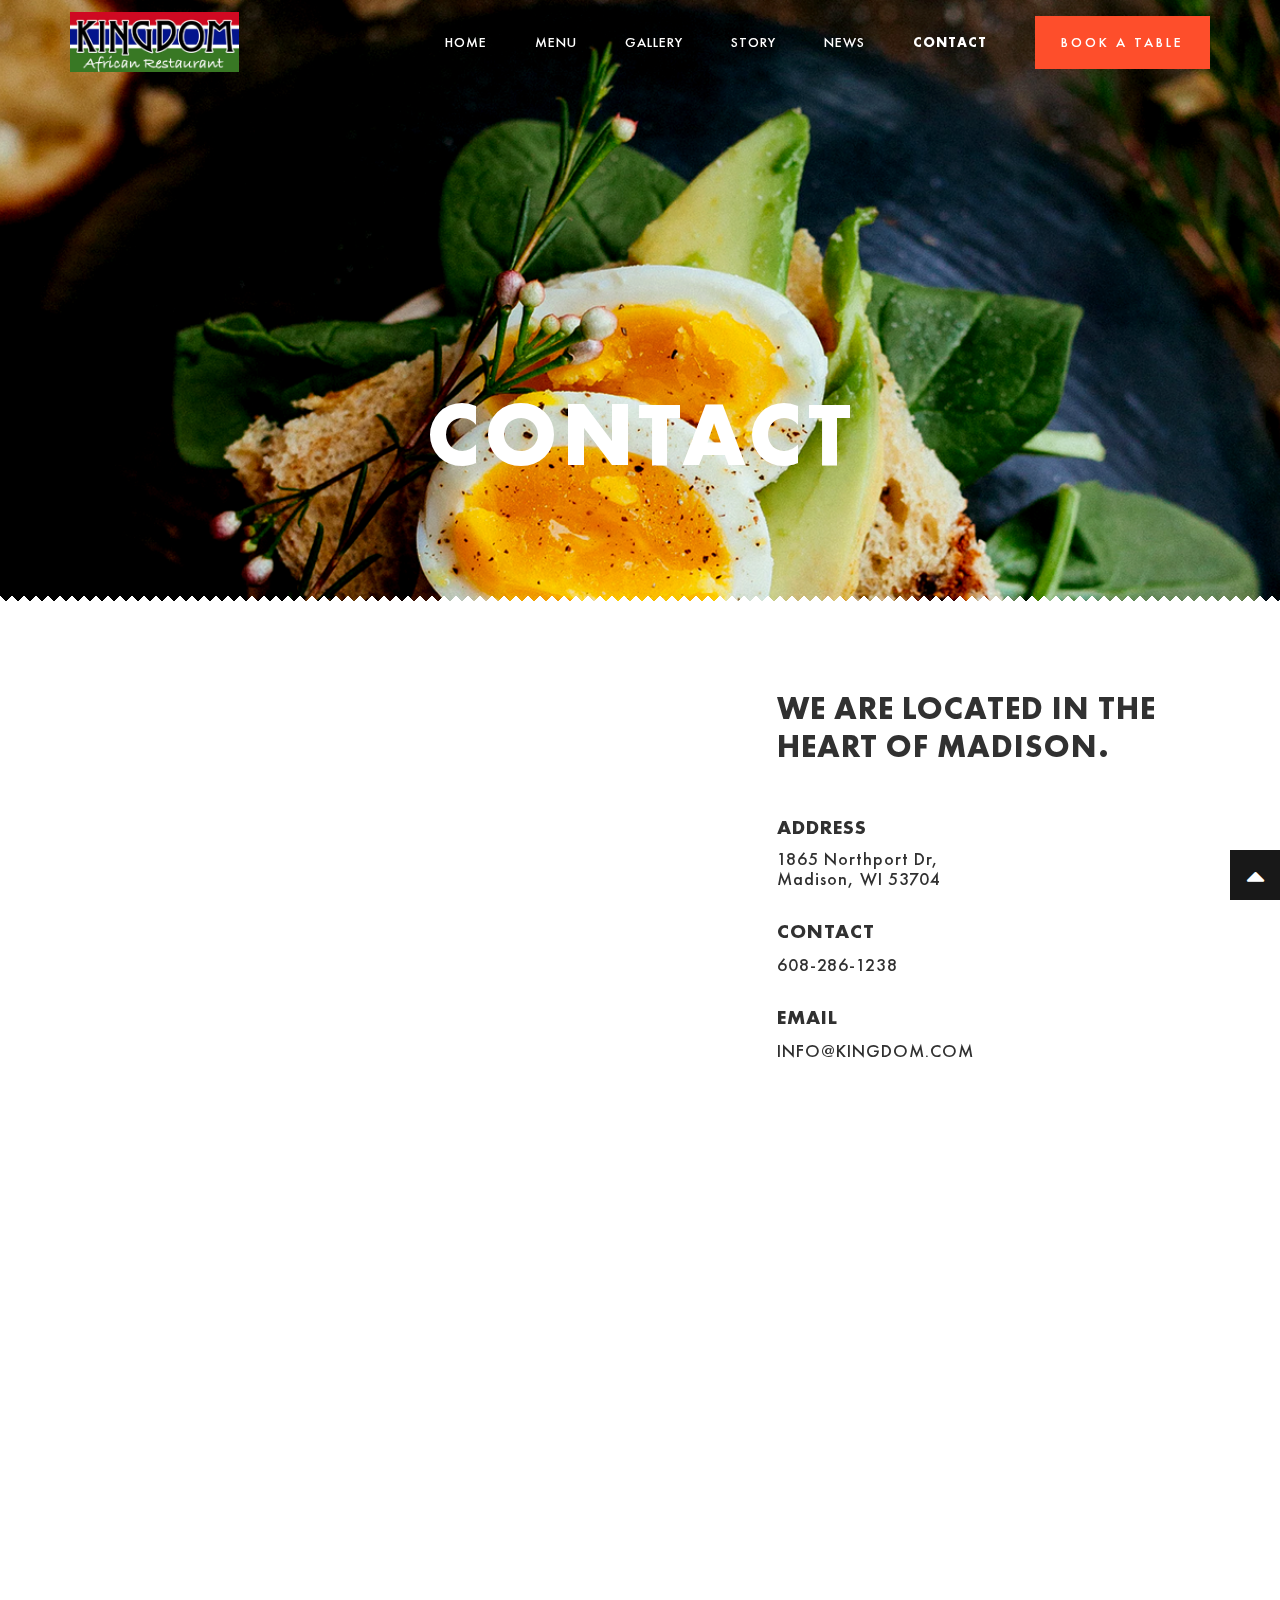
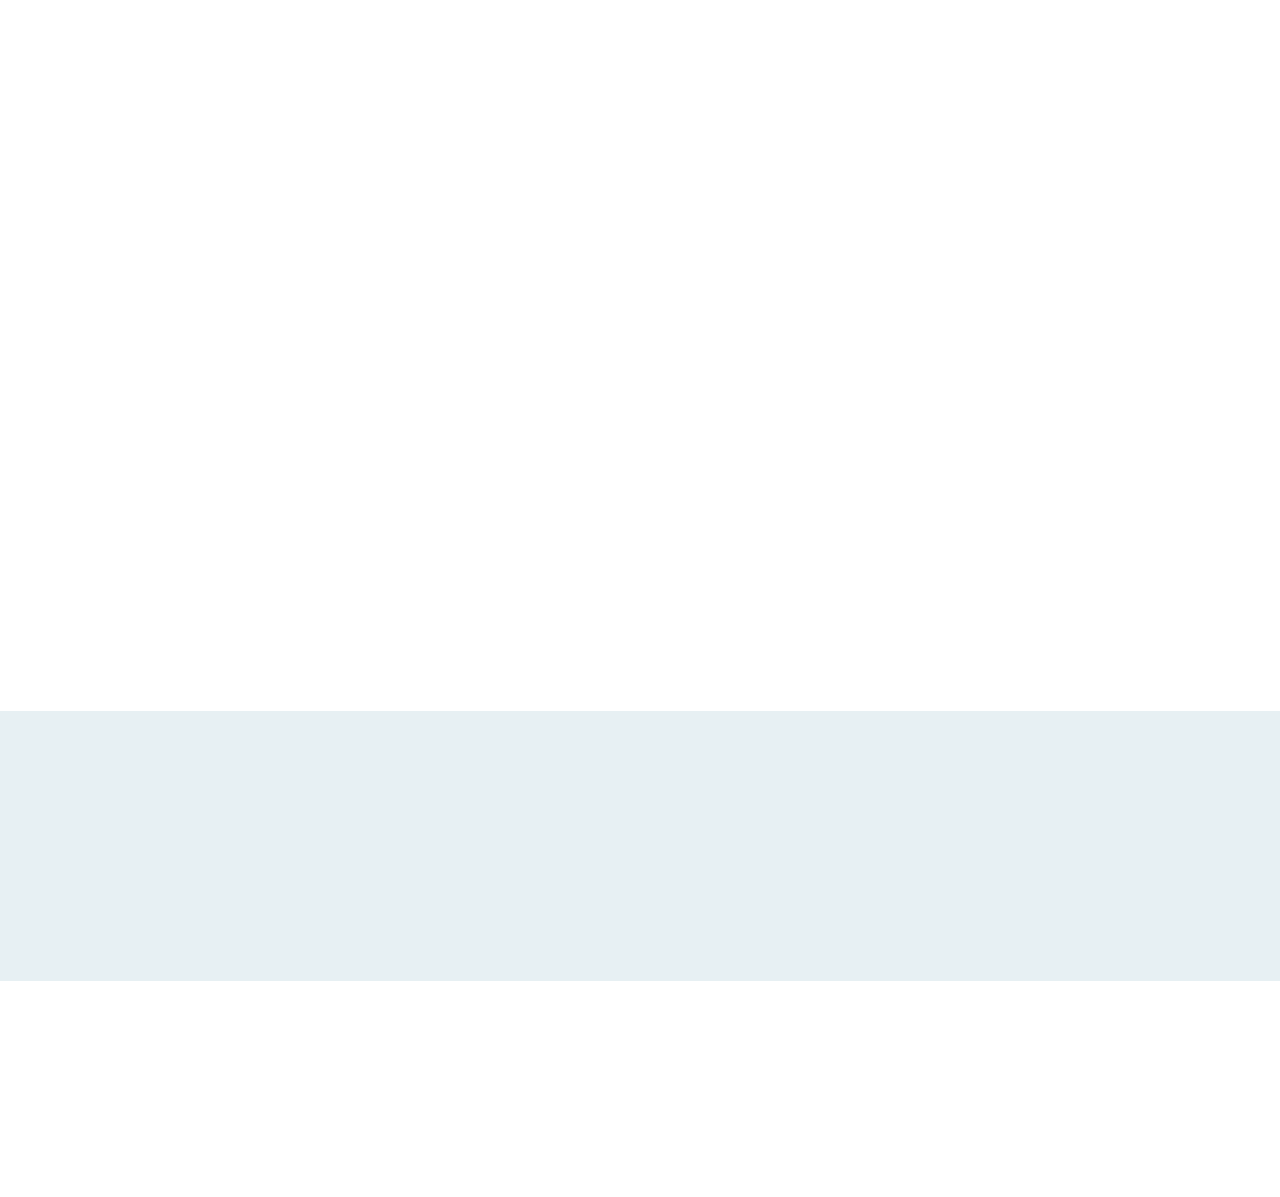
<file: contact.html>
<!DOCTYPE html>
<html lang="en">
   
<!-- Mirrored from euclidesoftwaresolutions.com/themeforest/ess-restaurant/contact.html by HTTrack Website Copier/3.x [XR&CO'2014], Thu, 04 May 2023 14:22:13 GMT -->
<head>
      <meta charset="UTF-8">
      <meta name="viewport" content="width=device-width, initial-scale=1.0">
      <title>Restaurant | Author's Cuisine</title>
      <!--css links-->
      <link rel="stylesheet" href="css/font-awesome.min.css" type="text/css">
      <link href="https://fonts.googleapis.com/css2?family=Great+Vibes&amp;display=swap" rel="stylesheet">
      <link rel="stylesheet" href="font/stylesheet.css" type="text/css">
      <link rel="stylesheet" href="css/bootstrap.css" type="text/css">
      <link rel="stylesheet" type="text/css" href="font/flaticon.css">
      <link rel="stylesheet" href="css/aos.css" type="text/css">
      <link rel="stylesheet" href="css/style.css" type="text/css">
      <link rel="stylesheet" href="css/responsive.css" type="text/css">
	  <link rel="stylesheet" href="css/animate.min.css" type="text/css">
   </head>
   <body oncontextmenu="return false;">
      <a href="#" id="toTopBtn" class="cd-top text-replace js-cd-top cd-top--fade-out" data-bs-abc="true"><i class="fa fa-caret-up" aria-hidden="true"></i></a>
      <!--header start from here-->
      <header class="header-area sticky">
         <div class="container">
            <div class="row">
               <!--Navbar-->
               <nav class="navbar navbar-expand-lg navbar-light p-0">
                  <a class="navbar-brand p-0 wow slideInLeft" href="index.html"><img src="images/Akingdom-logo.png" height="60px"  alt="logo" title="logo"></a>
                  <button class="navbar-toggler" type="button" data-bs-toggle="collapse" data-bs-target="#navbarSupportedContent" aria-controls="navbarSupportedContent" aria-expanded="false" aria-label="Toggle navigation">
                     <span class="navbar-toggler-icon"></span>
                  </button>
                  <div class="collapse navbar-collapse" id="navbarSupportedContent">
                     <ul class="navbar-nav ms-auto wow slideInUp">
                        <li class="nav-item me-5">
                           <a class="nav-link p-0 text-white" aria-current="page" href="index.html">Home</a>
                        </li>
                        <li class="nav-item me-5">
                           <a class="nav-link p-0 text-white" href="menu.html">Menu</a>
                        </li>
                        <li class="nav-item me-5">
                           <a class="nav-link p-0 text-white" href="gallery.html">Gallery</a>
                        </li>
                        <li class="nav-item me-5">
                           <a class="nav-link p-0 text-white" href="story.html">Story</a>
                        </li>
                        <li class="nav-item me-5">
                           <a class="nav-link p-0 text-white" href="news.html">News</a>
                        </li>
                        <li class="nav-item me-5">
                           <a class="nav-link p-0 text-white active" href="contact.html">Contact</a>
                        </li>
                     </ul>
                     <form class="d-flex">
                        <button class="btn btn-primary wow slideInRight"  data-bs-toggle="modal" data-bs-target="#exampleModal" type="button">Book a Table</button>
                        <!-- Book a Table Modal -->
                        <div class="modal fade" id="exampleModal" tabindex="-1" aria-labelledby="exampleModalLabel" aria-hidden="true">
                           <div class="modal-dialog  modal-dialog-centered">
                           <div class="modal-content wow slideInDown">
                              <div class="modal-header">
                                 <h5 class="modal-title" id="exampleModalLabel">Book a Table</h5>
                                 <button type="button" class="btn-close" data-bs-dismiss="modal" aria-label="Close"></button>
                              </div>
                              <div class="modal-body">
                                 <form class="reservation-form needs-validation">
                                    <div class="row reservation-form">
                                       <div class="col-lg-12 formrow mb-3">
                                          <input type="date" class="form-control w-100" placeholder="mm/dd/yyyy" required id="date" >
                                        </div>
                                        <div class="col-lg-12 formrow mb-3">
                                          <div class="arrowadd">
                                             <select type="text" value="13:00" class="form-control" placeholder="../../.." required>
                                                <option>10:00</option>
                                                <option>10:30</option>
                                                <option>11:00</option>
                                                <option>11:30</option>
                                                <option>12:00</option>
                                                <option>12:30</option>
                                                <option>01:00</option>
                                                <option>01:30</option>
                                                <option>02:00</option>
                                                <option>02:30</option>
                                                <option>03:00</option>
                                                <option>03:30</option>
                                                <option>04:00</option>
                                                <option>04:30</option>
                                                <option>05:00</option>
                                                <option>05:30</option>
                                                <option>06:00</option>
                                                <option>06:30</option>
                                                <option>07:00</option>
                                                <option>07:30</option>
                                                <option>08:00</option>
                                                <option>08:30</option>
                                                <option>09:00</option>
                                                <option>09:30</option>
                                                <option>10:00</option>
                                             </select>
                                          </div>
                                           <div class="input-group-prepend">
                                             <img src="images/clock.png" alt="icon">
                                          </div>
                                        </div>
                                        <div class="col-lg-12 formrow mb-3">
                                          <div class="arrowadd">
                                             <select type="text" class="form-control" required>
                                                <option>1</option>
                                                <option>2</option>
                                                <option>3</option>
                                                <option>4</option>
                                                <option>5</option>
                                                <option>6</option>
                                                <option>7</option>
                                                <option>8</option>
                                                <option>9</option>
                                                <option>10</option>
                                             </select>
                                          </div>
                                          <div class="input-group-prepend">
                                             <img src="images/user.png" alt="icon">
                                          </div>
                                       </div>
                                        <div class="col-lg-12 formrow formbtn">
                                          <button type="submit" class="btn btn-primary w-100">Book a Table</button>
                                        </div>
                                    </div>
                                 </form>
                              </div>
                           </div>
                           </div>
                        </div>
                        <!-- Book a Table Modal -->
                     </form>
                  </div>
               </nav>
            </div>
         </div>
      </header>
      <!--header ends from here-->
      <main>
        
        <!--Inner banner start here-->
        <section class="banner-inner border-zigzag-up" style="background-image: url('images/contact-bg.webp');">
            <div class="container">
                <h2 class="banner-title text-uppercase text-center text-white wow slideInLeft">Contact</h2>
            </div>
        </section>
        <!--Inner banner start here-->
        <!--News bar start here-->
        <section class="contactus py-80 pb-0">
         <div class="container">
           <div class="row">
            <div class="col-lg-7">
                <div class="contact-map wow slideInLeft">
                    <div class="mapouter">
                        <div class="gmap_canvas">
                           <iframe src="https://www.google.com/maps/embed?pb=!1m18!1m12!1m3!1d2911.83708551179!2d-89.36275612424545!3d43.12894847113186!2m3!1f0!2f0!3f0!3m2!1i1024!2i768!4f13.1!3m3!1m2!1s0x88065471768ef69b%3A0xb8d5b412e1951b3d!2sKingdom%20Restaurant!5e0!3m2!1sen!2sus!4v1683747998326!5m2!1sen!2sus" width="600" height="450" style="border:0;" allowfullscreen="" loading="lazy" referrerpolicy="no-referrer-when-downgrade"></iframe>
                        </div>
                    </div>
                </div>
            </div>
            <div class="col-lg-5">
                <div class="contact-detail wow slideInRight">
                    <h4 class="mb-5 text-uppercase text-default">WE ARE LOCATED IN THE HEART OF Madison.</h4>
                    <ul>
                        <li class="mb-4">
                            <h6 class="text-uppercase">Address</h6>
                            <a href="#">1865 Northport Dr, <br>Madison, WI 53704</a>
                        </li>
                        <li class="mb-4">
                            <h6 class="text-uppercase">Contact</h6>
                            <a class="text-uppercase" href="tel:608-286-1238">608-286-1238</a>
                        </li>
                        <li class="mb-4">
                            <h6 class="text-uppercase">Email</h6>
                            <a class="text-uppercase" href="mailto:info@kingdom.com">info@kingdom.com</a>
                        </li>
                    </ul>
                </div>
            </div>
           </div>
         </div>
        </section>
        <!--contact form-->
        <section class="contactformbar py-110">
            <div class="container">
                <h4 class="text-default text-center mb-2 text-uppercase wow slideInLeft">Looking to have an event?</h4>
                <p class="text-gray text-center mb-5 wow slideInUp">Fill out this form below and we'll get right back to you!</p>
                <div class="contact-form wow slideInRight">
                    <form class="formreply">
                        <div class="row">
                            <div class="col-md-6">
                                <div class="mb-3">
                                    <input type="text" class="form-control" id="name" aria-describedby="emailHelp" placeholder="Name*">
                                </div>
                            </div>
                            <div class="col-md-6">
                                <div class="mb-3">
                                    <input type="email" class="form-control" id="email" placeholder="Email*">
                                </div>
                            </div>
                            <div class="col-md-6">
                                <div class="mb-3">
                                    <input type="number" class="form-control" id="email" placeholder="Phone number*">
                                </div>
                            </div>
                            <div class="col-md-6">
                              <div class="mb-3">
                                  <select class="form-select" aria-label="Events" aria-placeholder="">
                                      <option selected>Type Of Events</option>
                                      <option value="1">One</option>
                                      <option value="2">Two</option>
                                      <option value="3">Three</option>
                                  </select>
                              </div>
                          </div>
                            <div class="col-md-6">
                                <div class="mb-3">
                                    <input type="date" class="form-control" id="email" placeholder="Event Date*">
                                </div>
                            </div>
                            <div class="col-md-6">
                                <div class="mb-3">
                                    <input type="number" class="form-control" id="email" placeholder="Guest Count*">
                                </div>
                            </div>
                            <div class="col-md-12">
                                <div class="mb-3 ">
                                    <textarea class="form-control" placeholder="Message"></textarea>
                                </div>
                            </div>
                            <div class="col-md-12">
                                <div class="mb-0 text-center btnsubmit">
                                    <button type="submit" class="btn btn-primary">submit message</button>
                                </div>
                            </div>
                        </div>
                    </form>
                </div>
            </div>
        </section>
        <!--News bar ends here-->
        <!--Keepup-date start here-->
        <section class="Keepup-date py-130">
            <div class="container">
               <h4 class="text-default text-center mb-lg-3 wow slideInLeft">KEEP UP TO DATE WITH Us!</h4>
               <p class="text-gray text-center wow slideInUp">Sign up to be the first to receive special news and event updates from Kingdom. </p>
               <form class="keepup-form needs-validation" novalidate>
                  <div class="formrow wow slideInRight">
                     <input type="email" class="form-control" required placeholder="Enter Your Email Address">
                     <div class="input-group-append">
                        <button class="btn btn-secondary" type="submit">
                           <img src="images/next.png" alt="next">
                        </button>
                     </div>
                  </div>
               </form>
            </div>
         </section>
      <!--Keepup-date ends here-->
      </main>
      <!--Footer start here-->
      <footer class="footer">
         <div class="main-footer sky-bg py-50">
            <div class="container">
               <div class="row">
                  <h4 class="footer-title text-center text-uppercase wow slideInLeft">find us</h4>
                  <div class="row">
                     <div class="col-xl-4 col-lg-4 col-md-4">
                        <div class="footer-widget text-center wow slideInLeft">
                           <ul class="widget-list">
                              <li>
                                 <a href="tel:01622 222 222">
                                    <i class="fa fa-phone" aria-hidden="true"></i>
                                    <div class="details">
                                       <h4 class="text-uppercase font-Av">Call us</h4>
                                       <p>608-286-1238</p>
                                    </div>
                                 </a>
                              </li>
                           </ul>
                        </div>
                     </div>
                     <div class="col-xl-4 col-lg-4 col-md-4">
                        <div class="footer-widget text-center wow slideInUp">
                           <ul class="widget-list">
                              <li>
                                 <a href="#">
                                    <i class="fa fa-map-marker" aria-hidden="true"></i>
                                    <div class="details">
                                       <h4 class="text-uppercase font-Av">Address</h4>
                                       <p>1865 Northport Dr,<br>
                                       Madison, WI 53704
                                          </p>
                                    </div>
                                 </a>
                              </li>
                           </ul>
                        </div>
                     </div>
                     <div class="col-xl-4 col-lg-4 col-md-4">
                        <div class="footer-widget text-center wow slideInRight">
                           <ul class="widget-list">
                              <li>
                                 <a href="mailto:bookings@restaurant.com">
                                    <i class="fa fa-envelope-o" aria-hidden="true"></i>
                                    <div class="details">
                                       <h4 class="text-uppercase font-Av">Email</h4>
                                       <p>info@kingdom.com</p>
                                    </div>
                                 </a>
                              </li>
                           </ul>
                        </div>
                     </div>
                  </div>
               </div>
            </div>
         </div>
         <div class="copyright-bar white-bg py-50">
            <div class="container">
               <ul class="social-media d-md-flex align-items-center justify-content-center wow slideInLeft">
                  <li>
                     <a href="#">
                        <i class="fa fa-twitter" aria-hidden="true"></i>
                     </a>
                  </li>
                  <li>
                     <a href="#">
                        <i class="fa fa-facebook" aria-hidden="true"></i>
                     </a>
                  </li>
                  <li>
                     <a href="#">
                        <i class="fa fa-instagram" aria-hidden="true"></i>
                     </a>
                  </li>
               </ul>
               <p class="text-default text-center mb-0 wow slideInRight">© 2023 Copyright Restaurant <br> Powered by BluePanda.</p>
            </div>
         </div>
      </footer>
      <!--Footer ends here-->
      <script src="js/aos.js"></script>
      <script> AOS.init();</script>
      <script src="js/jquery.min.js"></script>
      <script src="js/bootstrap.js"></script>
      <script src="js/backtotop.js"></script>
	  <script src="js/animate.js"></script>
   </body>

<!-- Mirrored from euclidesoftwaresolutions.com/themeforest/ess-restaurant/contact.html by HTTrack Website Copier/3.x [XR&CO'2014], Thu, 04 May 2023 14:22:13 GMT -->
</html>
</file>
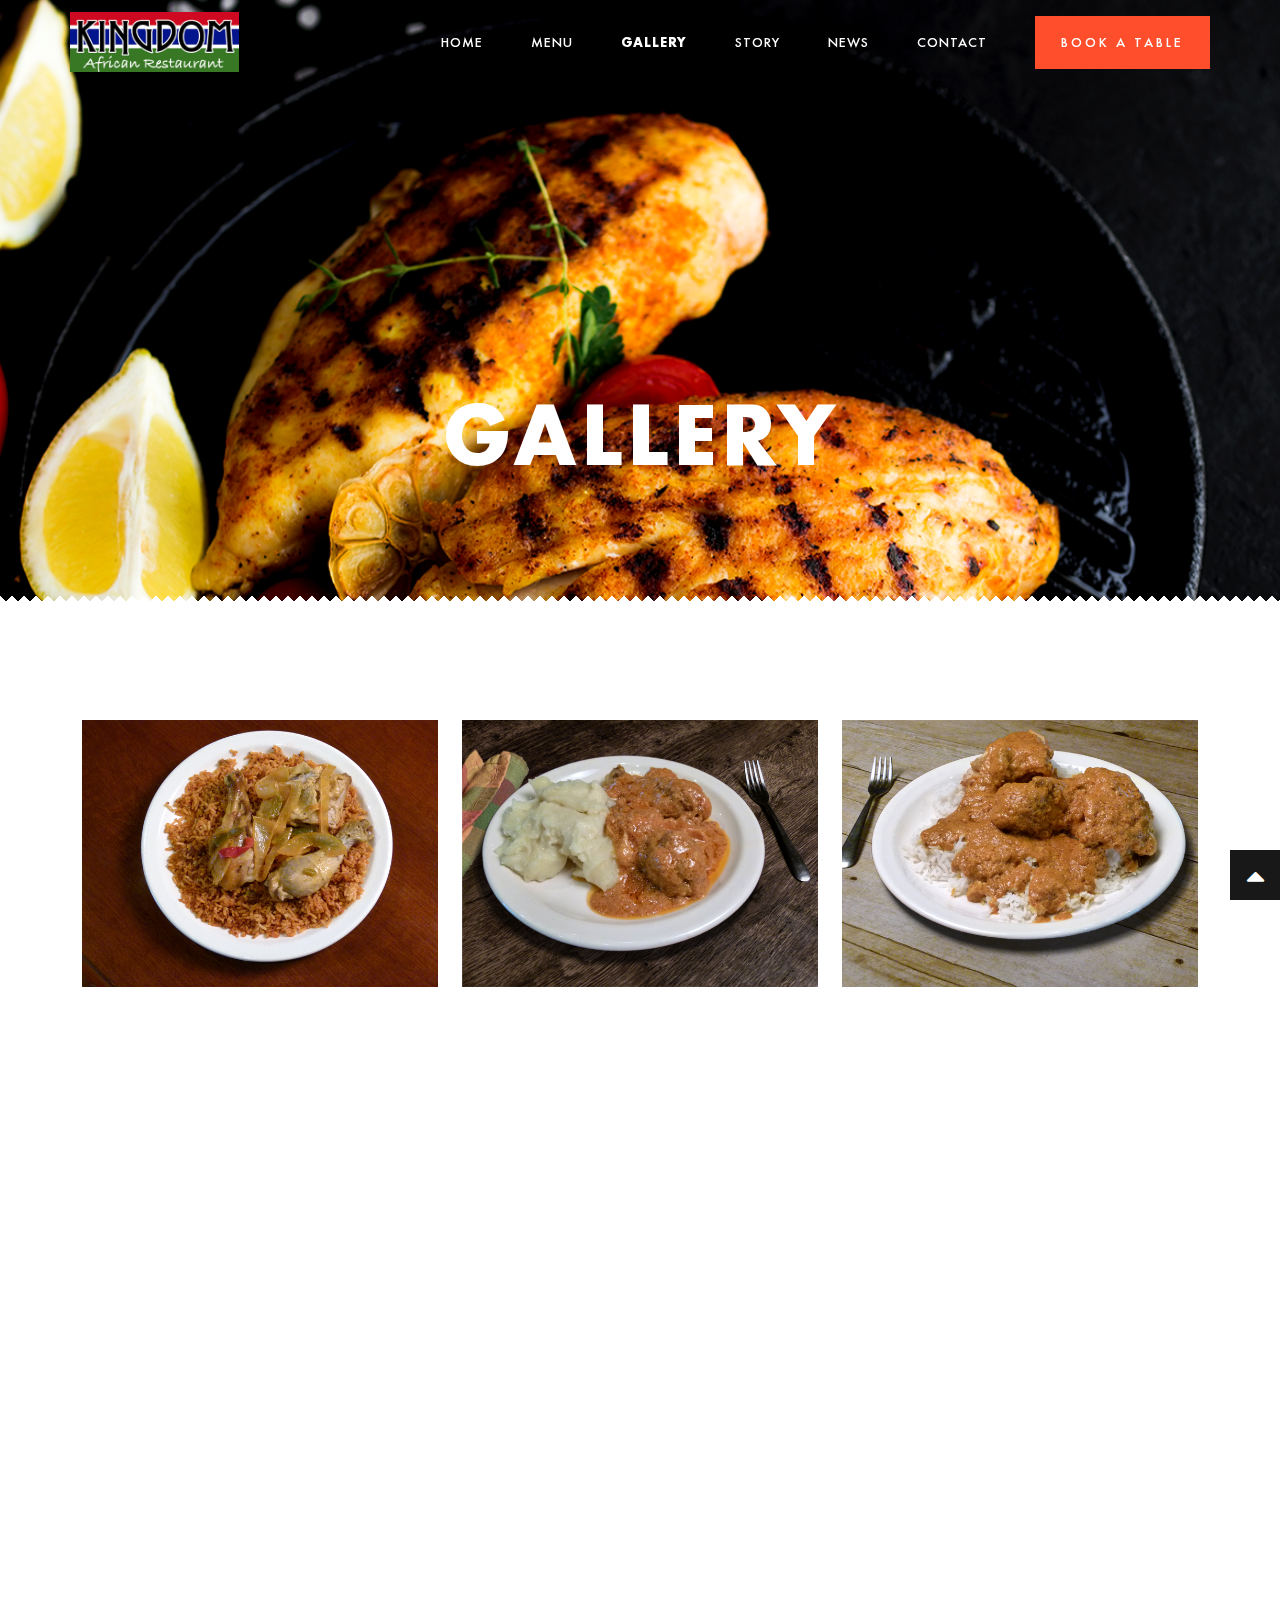
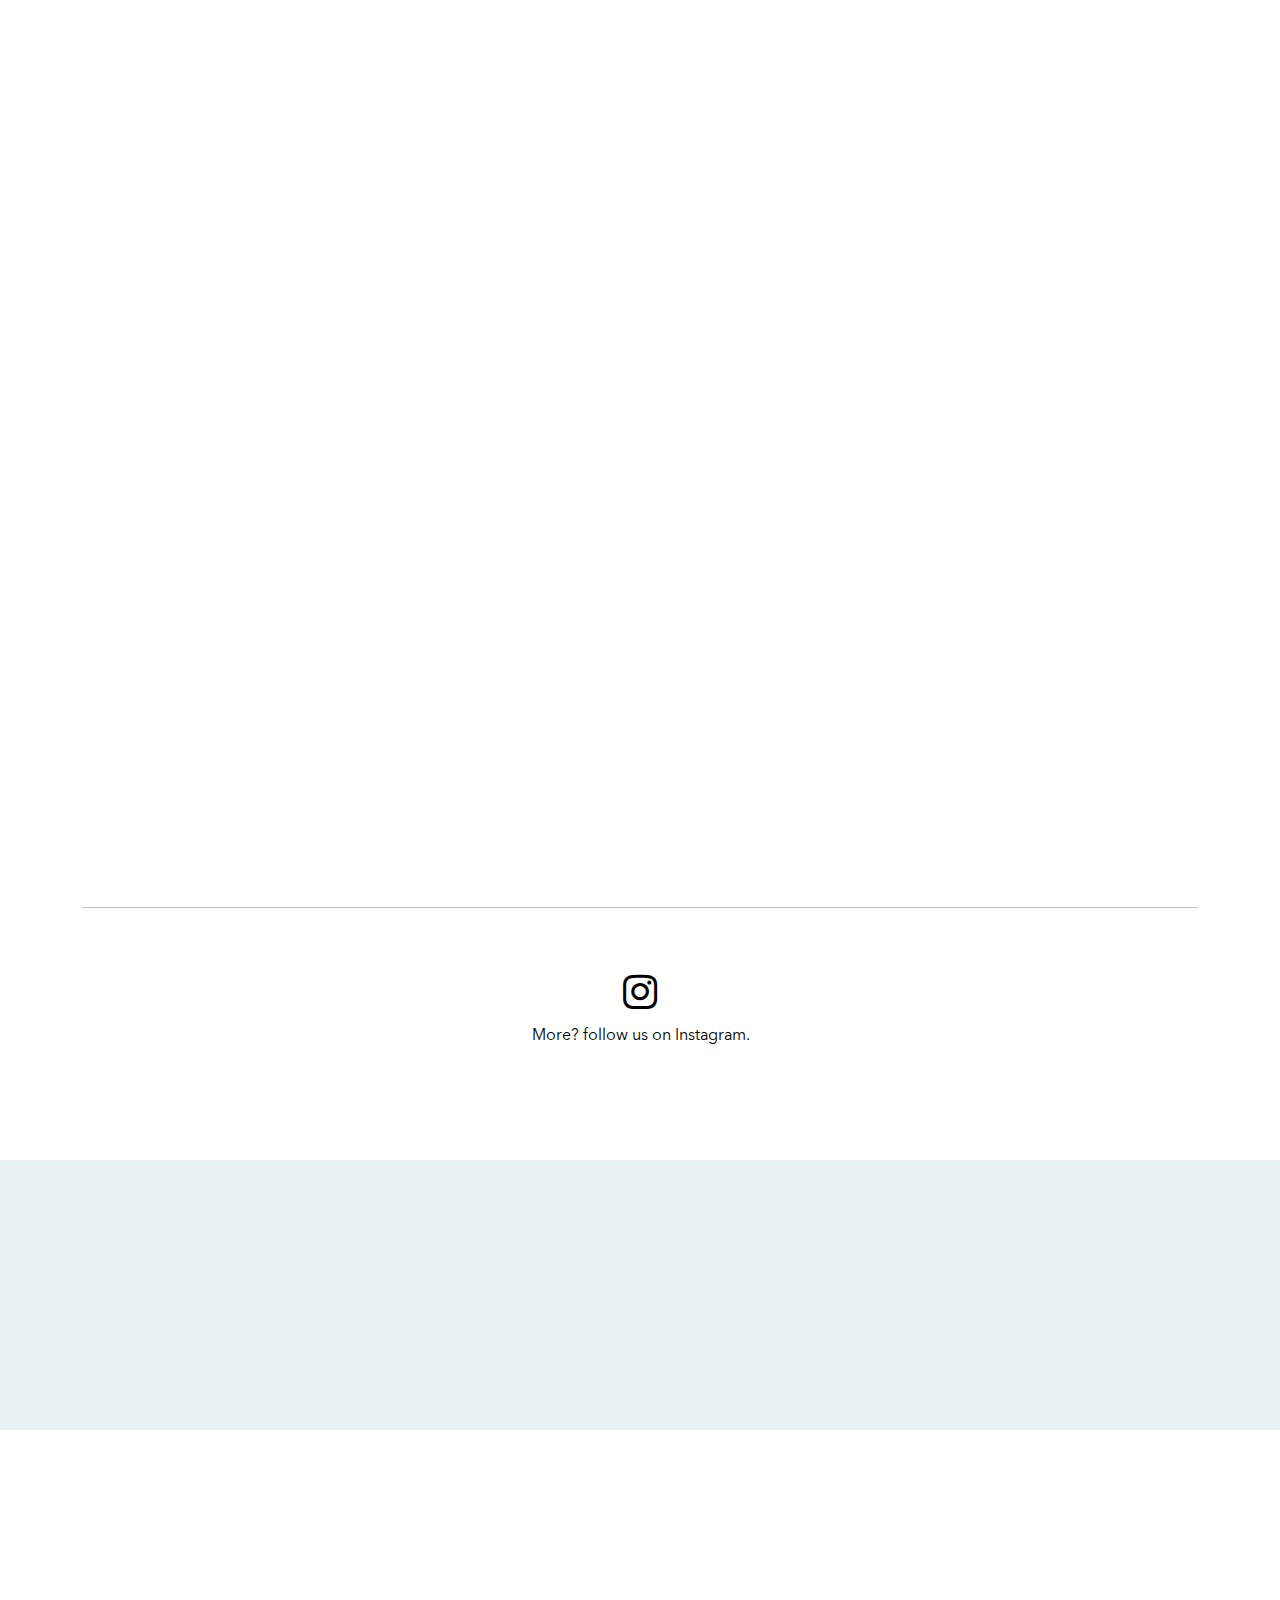
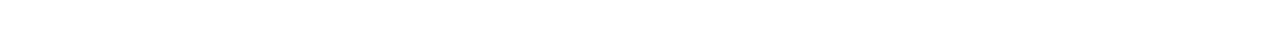
<file: gallery.html>
<!DOCTYPE html>
<html lang="en">
   
<!-- Mirrored from euclidesoftwaresolutions.com/themeforest/ess-restaurant/gallery.html by HTTrack Website Copier/3.x [XR&CO'2014], Thu, 04 May 2023 14:22:08 GMT -->
<head>
      <meta charset="UTF-8">
      <meta name="viewport" content="width=device-width, initial-scale=1.0">
      <title>Restaurant | Kingdom Restaurant</title>
      <!--css links-->
      <link rel="stylesheet" href="css/font-awesome.min.css" type="text/css">
      <link href="https://fonts.googleapis.com/css2?family=Great+Vibes&amp;display=swap" rel="stylesheet">
      <link rel="stylesheet" href="font/stylesheet.css" type="text/css">
      <link rel="stylesheet" href="css/bootstrap.css" type="text/css">
      <link rel="stylesheet" type="text/css" href="font/flaticon.css">
      <link rel="stylesheet" href="css/aos.css" type="text/css">
      <link rel="stylesheet" href="css/style.css" type="text/css">
      <link rel="stylesheet" href="css/responsive.css" type="text/css">
     <link rel="stylesheet" href="css/animate.min.css" type="text/css">
   </head>
   <body oncontextmenu="return false;">
      <a href="#" id="toTopBtn" class="cd-top text-replace js-cd-top cd-top--fade-out" data-bs-abc="true"><i class="fa fa-caret-up" aria-hidden="true"></i></a>
      <!--header start from here-->
      <header class="header-area sticky">
         <div class="container">
            <div class="row">
               <!--Navbar-->
               <nav class="navbar navbar-expand-lg navbar-light p-0">
                  <a class="navbar-brand p-0 wow slideInLeft" href="index.html"><img src="images/Akingdom-logo.png" alt="logo" title="logo" height="60px"></a>
                  <button class="navbar-toggler" type="button" data-bs-toggle="collapse" data-bs-target="#navbarSupportedContent" aria-controls="navbarSupportedContent" aria-expanded="false" aria-label="Toggle navigation">
                     <span class="navbar-toggler-icon"></span>
                  </button>
                  <div class="collapse navbar-collapse" id="navbarSupportedContent">
                     <ul class="navbar-nav ms-auto wow slideInUp">
                        <li class="nav-item me-5">
                           <a class="nav-link p-0 text-white" aria-current="page" href="index.html">Home</a>
                        </li>
                        <li class="nav-item me-5">
                           <a class="nav-link p-0 text-white" href="menu.html">Menu</a>
                        </li>
                        <li class="nav-item me-5">
                           <a class="nav-link p-0 text-white active" href="gallery.html">Gallery</a>
                        </li>
                        <li class="nav-item me-5">
                           <a class="nav-link p-0 text-white" href="story.html">Story</a>
                        </li>
                        <li class="nav-item me-5">
                           <a class="nav-link p-0 text-white" href="news.html">News</a>
                        </li>
                        <li class="nav-item me-5">
                           <a class="nav-link p-0 text-white" href="contact.html">Contact</a>
                        </li>
                     </ul>
                     <form class="d-flex">
                        <button class="btn btn-primary wow slideInRight"  data-bs-toggle="modal" data-bs-target="#exampleModal" type="button">Book a Table</button>
                        <!-- Book a Table Modal -->
                        <div class="modal fade" id="exampleModal" tabindex="-1" aria-labelledby="exampleModalLabel" aria-hidden="true">
                           <div class="modal-dialog  modal-dialog-centered">
                           <div class="modal-content wow slideInDown">
                              <div class="modal-header">
                                 <h5 class="modal-title" id="exampleModalLabel">Book a Table</h5>
                                 <button type="button" class="btn-close" data-bs-dismiss="modal" aria-label="Close"></button>
                              </div>
                              <div class="modal-body">
                                 <form class="reservation-form needs-validation">
                                    <div class="row reservation-form">
                                       <div class="col-lg-12 formrow mb-3">
                                          <input type="date" class="form-control w-100" placeholder="mm/dd/yyyy" required id="date" >
                                        </div>
                                        <div class="col-lg-12 formrow mb-3">
                                          <div class="arrowadd">
                                             <select type="text" value="13:00" class="form-control" placeholder="../../.." required>
                                                <option>10:00</option>
                                                <option>10:30</option>
                                                <option>11:00</option>
                                                <option>11:30</option>
                                                <option>12:00</option>
                                                <option>12:30</option>
                                                <option>01:00</option>
                                                <option>01:30</option>
                                                <option>02:00</option>
                                                <option>02:30</option>
                                                <option>03:00</option>
                                                <option>03:30</option>
                                                <option>04:00</option>
                                                <option>04:30</option>
                                                <option>05:00</option>
                                                <option>05:30</option>
                                                <option>06:00</option>
                                                <option>06:30</option>
                                                <option>07:00</option>
                                                <option>07:30</option>
                                                <option>08:00</option>
                                                <option>08:30</option>
                                                <option>09:00</option>
                                                <option>09:30</option>
                                                <option>10:00</option>
                                             </select>
                                          </div>
                                           <div class="input-group-prepend">
                                             <img src="images/clock.png" alt="icon">
                                          </div>
                                        </div>
                                        <div class="col-lg-12 formrow mb-3">
                                          <div class="arrowadd">
                                             <select type="text" class="form-control" required>
                                                <option>1</option>
                                                <option>2</option>
                                                <option>3</option>
                                                <option>4</option>
                                                <option>5</option>
                                                <option>6</option>
                                                <option>7</option>
                                                <option>8</option>
                                                <option>9</option>
                                                <option>10</option>
                                             </select>
                                          </div>
                                          <div class="input-group-prepend">
                                             <img src="images/user.png" alt="icon">
                                          </div>
                                       </div>
                                        <div class="col-lg-12 formrow formbtn">
                                          <button type="submit" class="btn btn-primary w-100">Book a Table</button>
                                        </div>
                                    </div>
                                 </form>
                              </div>
                           </div>
                           </div>
                        </div>
                        <!-- Book a Table Modal -->
                     </form>
                  </div>
               </nav>
            </div>
         </div>
      </header>
      <!--header ends from here-->
      <main>
        
        <!--Inner banner start here-->
        <section class="banner-inner border-zigzag-up" style="background-image: url('images/gallery-bg.webp');">
            <div class="container">
                <h2 class="banner-title text-uppercase text-center text-white wow slideInLeft">Gallery</h2>
            </div>
        </section>
        <!--Inner banner start here-->
        <!--Gallery start here-->
         <div class="gallery-bar py-110">
         <div class="container">
            <div class="row ">
               <div class="col-md-4 ">
                  <div class="gallery-img mb-4 wow slideInLeft">
                     <img src="images/kingdom.Benachin-Chicken.jpg" alt="gallery-img">
                     <div class="gallery-overlay " onclick="openModal();currentSlide(1)">
                        <h4>Benachin-Chicken</h4>
                        <p>A mild stew made with vegetables, rice and your choice of beef, chicken or fish.</p>
                     </div>
                  </div>
                  <div class="gallery-img mb-4 wow slideInLeft">
                     <img src="images/kingdom.Catfish-cropped.jpg" alt="gallery-img">
                     <div class="gallery-overlay" onclick="openModal();currentSlide(2)">
                        <h4>Catfish-cropped Meal</h4>
                        <p>Catfish and Fries</p>
                     </div>
                  </div>
                  <div class="gallery-img mb-4 wow slideInLeft">
                     <img src="images/kingdom.Domada-3.jpg" alt="gallery-img">
                     <div class="gallery-overlay" onclick="openModal();currentSlide(3)">
                        <h4>Domada</h4>
                        <p>Mild peanut butter based sauce over rice or couscous and choice of chicken, beef or fish.</p>
                     </div>
                  </div>
                  <div class="gallery-img mb-4 wow slideInLeft">
                     <img src="images/kingdom.Jerk-Chicken-cropped.jpg" alt="gallery-img">
                     <div class="gallery-overlay" onclick="openModal();currentSlide(4)">
                        <h4>Jerk Chicken</h4>
                        <p>Chicken marinated with a fiery spice rub and grilled tender and served over rice or couscous.</p>
                     </div>
                  </div>
                  <div class="gallery-img mb-4 wow slideInLeft">
                     <img src="images/kingdom.Kabob.jpg" alt="gallery-img">
                     <div class="gallery-overlay" onclick="openModal();currentSlide(5)">
                        <h4>Kabob</h4>
                        <p>Pieces of beef, chicken or lamb cooked on a skewer.</p>
                     </div>
                  </div>
               </div>
               <div class="col-md-4">
                  <div class="gallery-img mb-4 wow slideInUp">
                     <img src="images/kingdom.Fufu-2.jpg" alt="gallery-img">
                     <div class="gallery-overlay" onclick="openModal();currentSlide(6)">
                     <h4>Fu Fu</h4>
                     <p>A yam dumpling stew similar to a tamale with African sauce and your choice of chicken or beef.</p>
                     </div>
                  </div>
                  <div class="gallery-img mb-4 wow slideInUp">
                     <img src="images/kingdom.Shwarma-Lamb2.jpg" alt="gallery-img">
                     <div class="gallery-overlay" onclick="openModal();currentSlide(7)">
                     <h4>Shwarma Lamb</h4>
                     <p>A dish of garlicky chicken, beef or lamb served on pitas.</p>
                     </div>
                  </div>
                  <div class="gallery-img mb-4 wow slideInUp">
                     <img src="images/kingdom.Gyro.jpg" alt="gallery-img">
                     <div class="gallery-overlay" onclick="openModal();currentSlide(8)">
                     <h4>Gyro and Fries</h4>
                     <p>Choose between Beef/Chicken/Lamb</p>
                     </div>
                  </div>
                  <div class="gallery-img mb-4 wow slideInUp">
                     <img src="images/kingdom.Yasa-Rice-cropped.jpg" alt="gallery-img">
                     <div class="gallery-overlay" onclick="openModal();currentSlide(9)">
                     <h4>Yasa Rice With Chicken</h4>
                     <p>Juicy, tender chicken in a peppery sauce and served over rice or couscous.</p>
                     </div>
                  </div>
                  <div class="gallery-img mb-4 wow slideInUp">
                     <img src="images/kingdom.Liver-Onions.jpg" alt="gallery-img">
                     <div class="gallery-overlay" onclick="openModal();currentSlide(10)">
                     <h4>Liver Onions</h4>
                     <p>Liver Onions and Peta Bread</p>
                     </div>
                  </div>
               </div>
               <div class="col-md-4">
                  <div class="gallery-img mb-4 wow slideInRight">
                     <img src="images/kingdom.Curry-Chicken-Rice2.jpg" alt="gallery-img">
                     <div class="gallery-overlay" onclick="openModal();currentSlide(11)">
                     <h4>Curry</h4>
                     <p>Mild curry sauce over rice or couscous and your choice of chicken, beef or fish.</p>
                     </div>
                  </div>
                  <div class="gallery-img mb-4 wow slideInRight">
                     <img src="images/kingdom.italianbeef.jpg" alt="gallery-img">
                     <div class="gallery-overlay" onclick="openModal();currentSlide(12)">
                     <h4>Italian Beef</h4>
                     <p>Thinly-sliced sirloin beef seasoned with Italian herbs. Served with or without gravy.</p>
                     </div>
                  </div>
                  <div class="gallery-img mb-4 wow slideInRight">
                     <img src="images/9.webp" alt="gallery-img">
                     <div class="gallery-overlay" onclick="openModal();currentSlide(13)">
                     <h4>Salmon</h4>
                     <p>Salmon with vegetables.</p>
                     </div>
                  </div>
                  <div class="gallery-img mb-4 wow slideInRight">
                     <img src="images/5-2.webp" alt="gallery-img">
                     <div class="gallery-overlay" onclick="openModal();currentSlide(14)">
                     <h4>Vegan Pasta</h4>
                     <p>Zuccunni, pasta, peas.</p>
                     </div>
                  </div>
                  <div class="gallery-img mb-4 wow slideInRight">
                     <img src="images/5-1.webp" alt="gallery-img">
                     <div class="gallery-overlay" onclick="openModal();currentSlide(15)">
                     <h4>Spicy Beans Soup</h4>
                     <p>Garbanza beans, ghost peppers, etc.</p>
                     </div>
                  </div>
               </div>
            </div>
            <div id="myModal" class="gallerymodal">
               <span class="close cursor wow slideInLeft" onclick="closeModal()">&times;</span>
               <div class="modal-content wow slideInRight">
                  <div class="mySlides">
                     <div class="numbertext">1 / 15</div>
                     <img src="images/kingdom.Benachin-Chicken.jpg" style="width:100%">
                  </div>
                  <div class="mySlides">
                     <div class="numbertext">2 / 15</div>
                     <img src="images/kingdom.Catfish-cropped.jpg" style="width:100%">
                  </div>
                  <div class="mySlides">
                     <div class="numbertext">3 / 15</div>
                     <img src="images/kingdom.Domada-3.jpg" style="width:100%">
                  </div>
                  <div class="mySlides">
                     <div class="numbertext">4 / 15</div>
                     <img src="images/kingdom.Jerk-Chicken-cropped.jpg" style="width:100%">
                  </div>
                  <div class="mySlides">
                     <div class="numbertext">5 / 15</div>
                     <img src="images/kingdom.Kabob.jpg" style="width:100%">
                  </div>
                  <div class="mySlides">
                     <div class="numbertext">6 / 15</div>
                     <img src="images/kingdom.Fufu-2.jpg" style="width:100%">
                  </div>
                  <div class="mySlides">
                     <div class="numbertext">7 / 15</div>
                     <img src="images/kingdom.Shwarma-Lamb2.jpg" style="width:100%">
                  </div>
                  <div class="mySlides">
                     <div class="numbertext">8 / 15</div>
                     <img src="images/kingdom.Gyro.jpg" style="width:100%">
                  </div>
                  <div class="mySlides">
                     <div class="numbertext">9 / 15</div>
                     <img src="images/kingdom.Yasa-Rice-cropped.jpg" style="width:100%">
                  </div>
                  <div class="mySlides">
                     <div class="numbertext">10 / 15</div>
                     <img src="images/kingdom.Liver-Onions.jpg" style="width:100%">
                  </div>
                  <div class="mySlides">
                     <div class="numbertext">11 / 15</div>
                     <img src="images/kingdom.Curry-Chicken-Rice2.jpg" style="width:100%">
                  </div>
                  <div class="mySlides">
                     <div class="numbertext">12 / 15</div>
                     <img src="images/kingdom.italianbeef.jpg" style="width:100%">
                  </div>
                  <div class="mySlides">
                     <div class="numbertext">13 / 15</div>
                     <img src="images/9.webp" style="width:100%">
                  </div>
                  <div class="mySlides">
                     <div class="numbertext">14 / 15</div>
                     <img src="images/5-2.webp" style="width:100%">
                  </div>
                  <div class="mySlides">
                     <div class="numbertext">15 / 15</div>
                     <img src="images/5-1.webp" style="width:100%">
                  </div>
                  <a class="prev" onclick="plusSlides(-1)">&#10094;</a>
                  <a class="next" onclick="plusSlides(1)">&#10095;</a>
               </div>
            </div>
         </div>
         </div>
        <!--Gallery ends here-->
        <!--Instagram-new section start here-->
        <section class="Instagram-new py-110 pt-0">
         <div class="container">
            <hr>
            <div class="text-center pt-5">
               <i class="fa fa-instagram" aria-hidden="true"></i>
               <p class=" mb-0"><a href="#" class="text-default">More? follow us on Instagram.</a></p>
            </div>
         </div>
        </section>
        <!--Instagram-new section ends here-->
      </main>
      <!--Footer start here-->
   <footer class="footer">
      <div class="main-footer sky-bg py-50">
         <div class="container">
            <div class="row">
               <h4 class="footer-title text-center text-uppercase wow slideInLeft">find us</h4>
               <div class="row">
                  <div class="col-xl-4 col-lg-4 col-md-4">
                     <div class="footer-widget text-center wow slideInLeft">
                        <ul class="widget-list">
                           <li>
                              <a href="tel:01622 222 222">
                                 <i class="fa fa-phone" aria-hidden="true"></i>
                                 <div class="details">
                                    <h4 class="text-uppercase font-Av">Call us</h4>
                                    <p>608-286-1238</p>
                                 </div>
                              </a>
                           </li>
                        </ul>
                     </div>
                  </div>
                  <div class="col-xl-4 col-lg-4 col-md-4">
                     <div class="footer-widget text-center wow slideInUp">
                        <ul class="widget-list">
                           <li>
                              <a href="#">
                                 <i class="fa fa-map-marker" aria-hidden="true"></i>
                                 <div class="details">
                                    <h4 class="text-uppercase font-Av">Address</h4>
                                    <p>1865 Northport Dr,<br>
                                       Madison, WI 53704
                                    </p>
                                 </div>
                              </a>
                           </li>
                        </ul>
                     </div>
                  </div>
                  <div class="col-xl-4 col-lg-4 col-md-4">
                     <div class="footer-widget text-center wow slideInRight">
                        <ul class="widget-list">
                           <li>
                              <a href="mailto:info@kingdom.com">
                                 <i class="fa fa-envelope-o" aria-hidden="true"></i>
                                 <div class="details">
                                    <h4 class="text-uppercase font-Av">Email</h4>
                                    <p>info@kingdom.com</p>
                                 </div>
                              </a>
                           </li>
                        </ul>
                     </div>
                  </div>
               </div>
            </div>
         </div>
      </div>
      <div class="copyright-bar white-bg py-50">
         <div class="container">
            <ul class="social-media d-md-flex align-items-center justify-content-center wow slideInLeft">
               <li>
                  <a href="#">
                     <i class="fa fa-twitter" aria-hidden="true"></i>
                  </a>
               </li>
               <li>
                  <a href="#">
                     <i class="fa fa-facebook" aria-hidden="true"></i>
                  </a>
               </li>
               <li>
                  <a href="#">
                     <i class="fa fa-instagram" aria-hidden="true"></i>
                  </a>
               </li>
            </ul>
            <p class="text-default text-center mb-0 wow slideInRight">© 2023 Copyright Restaurant <br> Powered by
               BluePanda.</p>
         </div>
      </div>
   </footer>
      <!--Footer ends here-->
      <script src="js/aos.js"></script>
      <script> AOS.init();</script>
      <script src="js/jquery.min.js"></script>
      <script src="js/bootstrap.js"></script>
      <script src="js/backtotop.js"></script>
     <script src="js/animate.js"></script>
     <script>
      var slideIndex = 1;
      showSlides(slideIndex);
      // Next/previous controls
      function plusSlides(n) {
        showSlides(slideIndex += n);
      }
      // Thumbnail image controls
      function currentSlide(n) {
        showSlides(slideIndex = n);
      }

      function showSlides(n) {
        var i;
        var slides = document.getElementsByClassName("mySlides");
        var dots = document.getElementsByClassName("demo");
        var captionText = document.getElementById("caption");
        if (n > slides.length) {
          slideIndex = 1;
        }
        if (n < 1) {
          slideIndex = slides.length;
        }
        for (i = 0; i < slides.length; i++) {
          slides[i].style.display = "none";
        }
        for (i = 0; i < dots.length; i++) {
          dots[i].className = dots[i].className.replace(" active", "");
        }
        slides[slideIndex - 1].style.display = "block";
      }
    </script>
   </body>

<!-- Mirrored from euclidesoftwaresolutions.com/themeforest/ess-restaurant/gallery.html by HTTrack Website Copier/3.x [XR&CO'2014], Thu, 04 May 2023 14:22:11 GMT -->
</html>
</file>
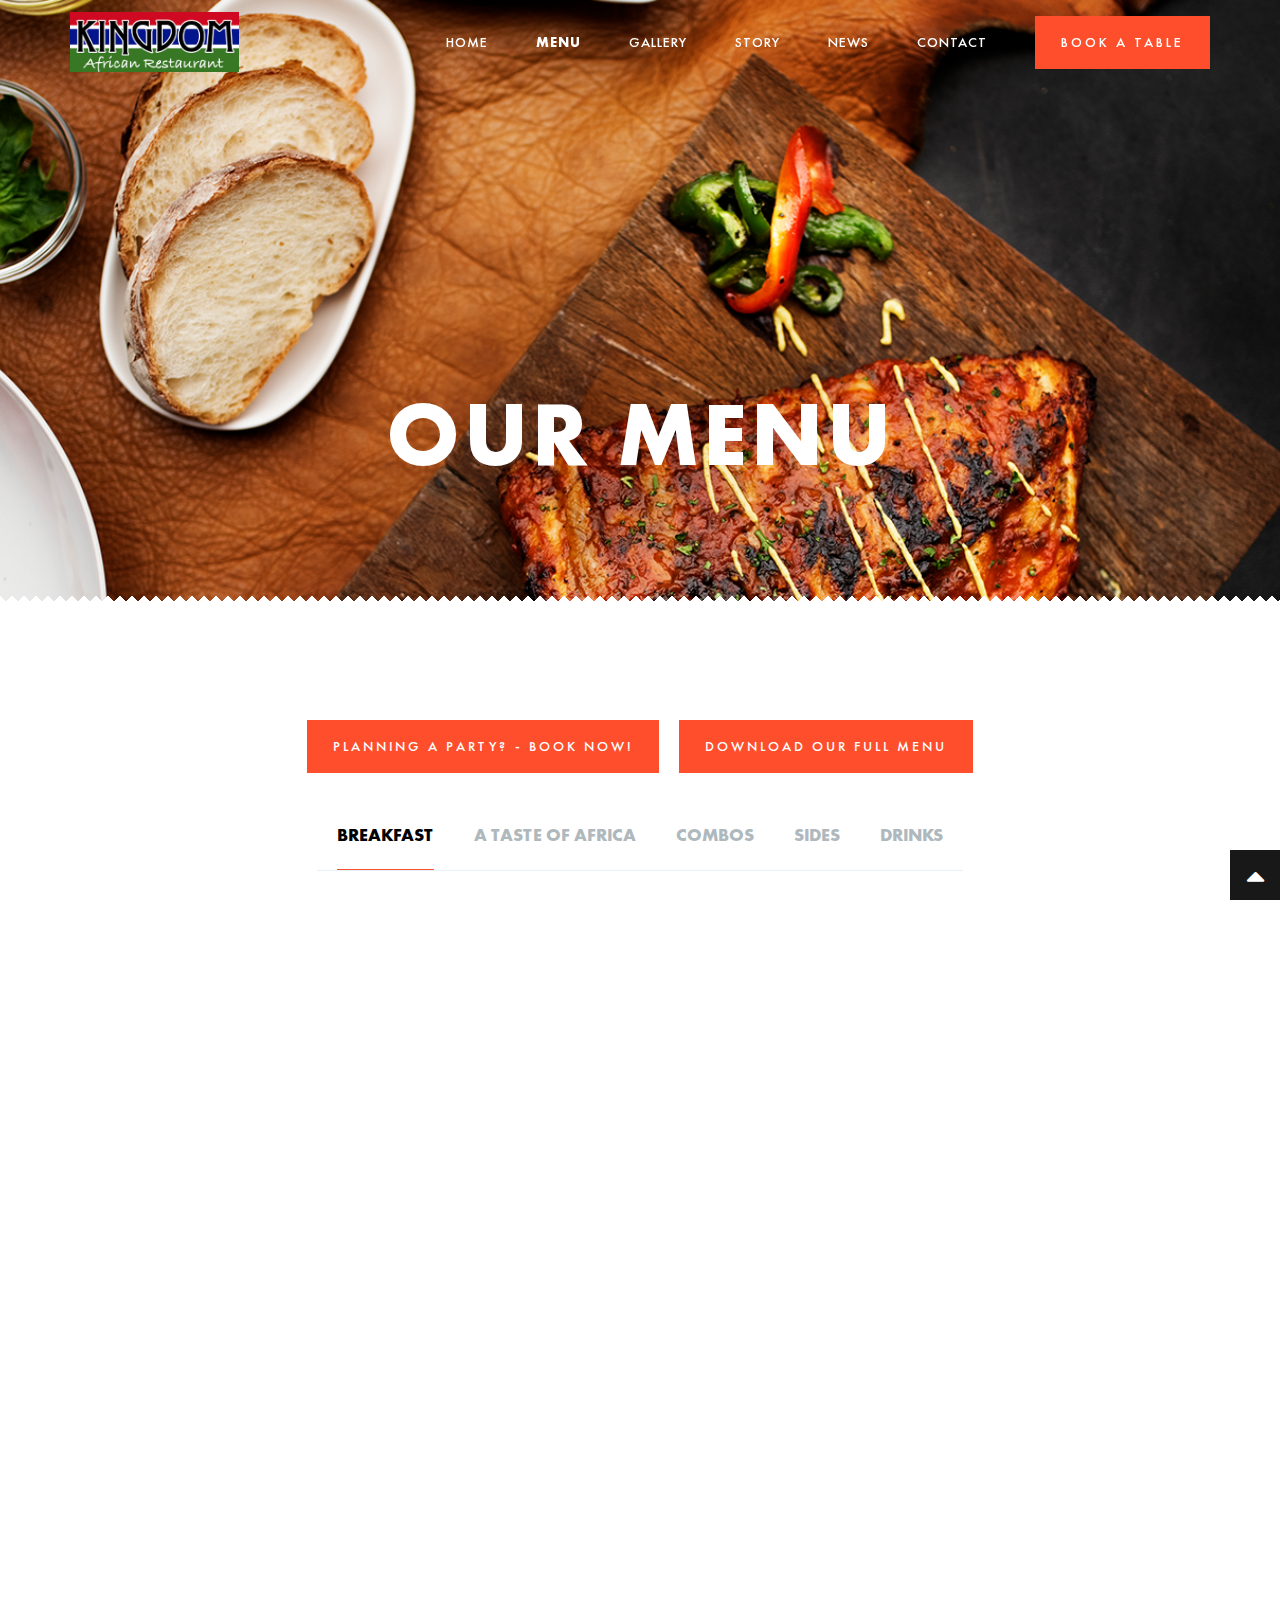
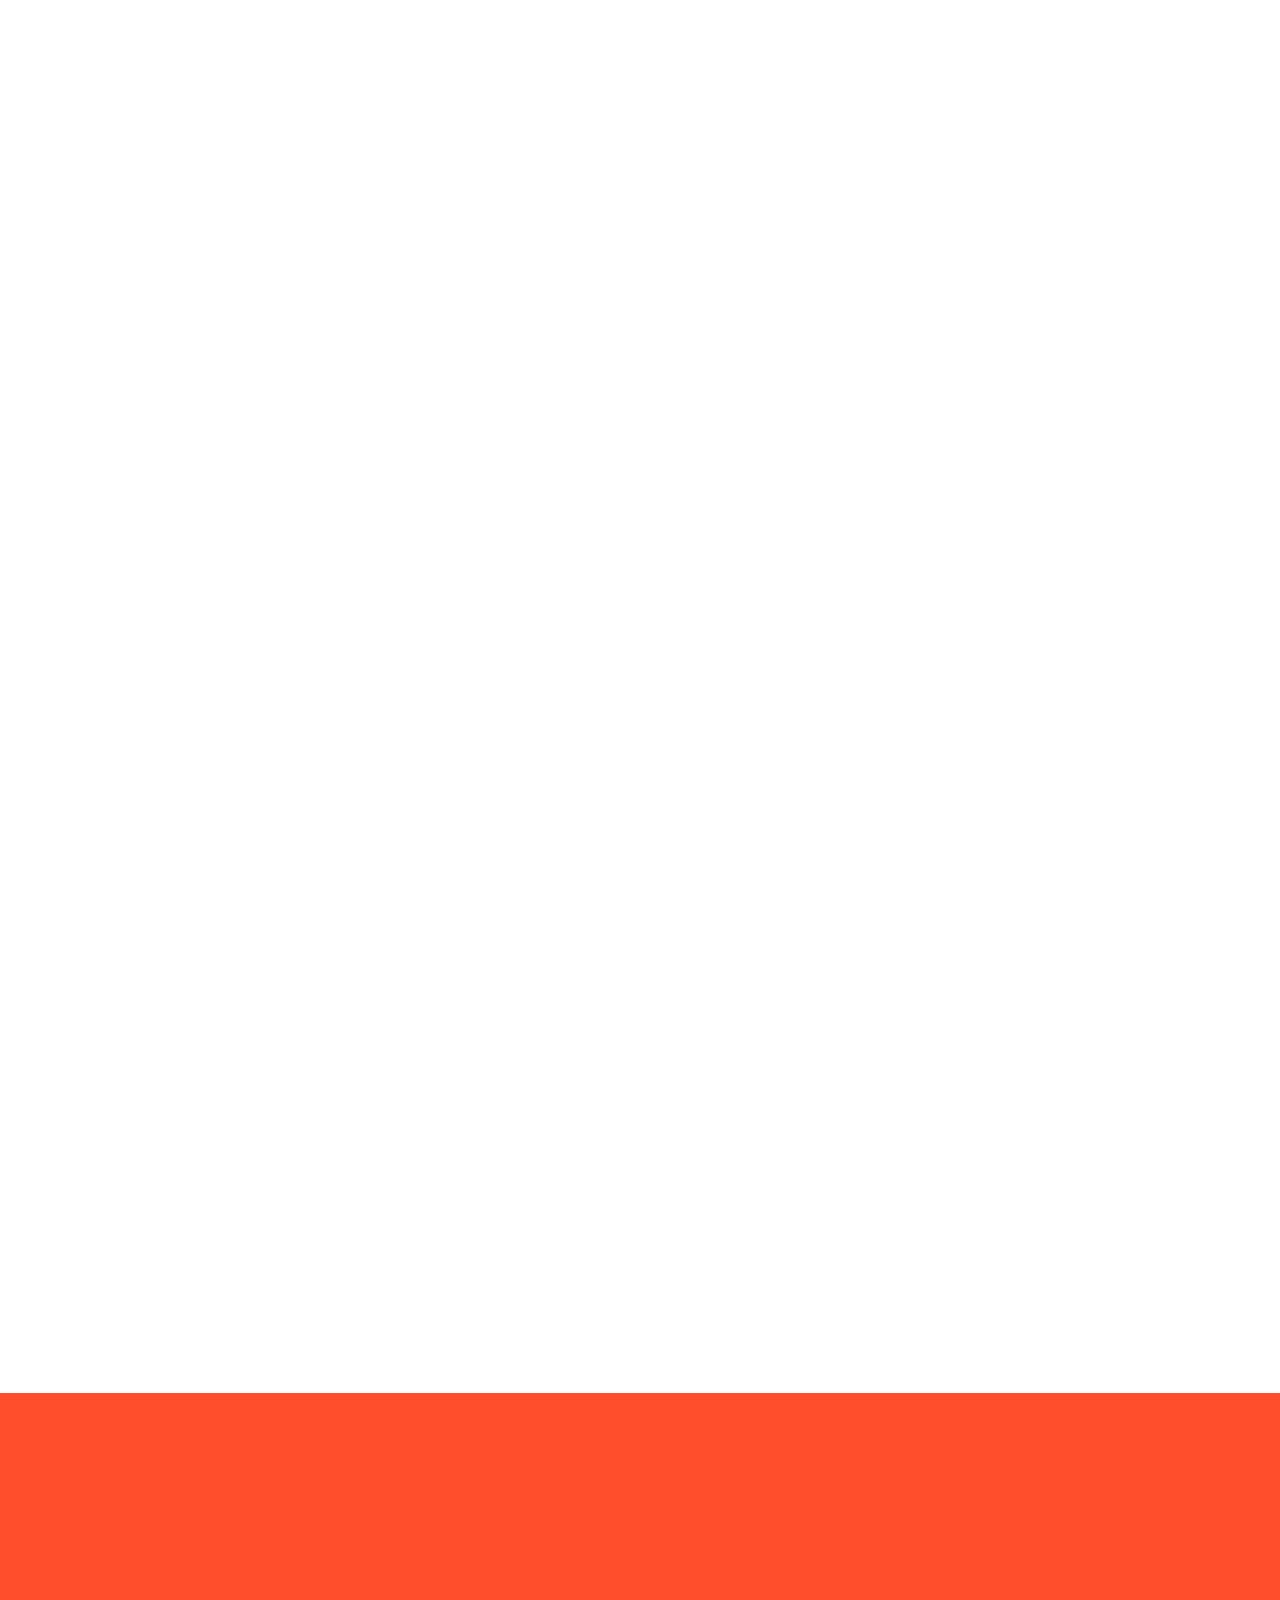
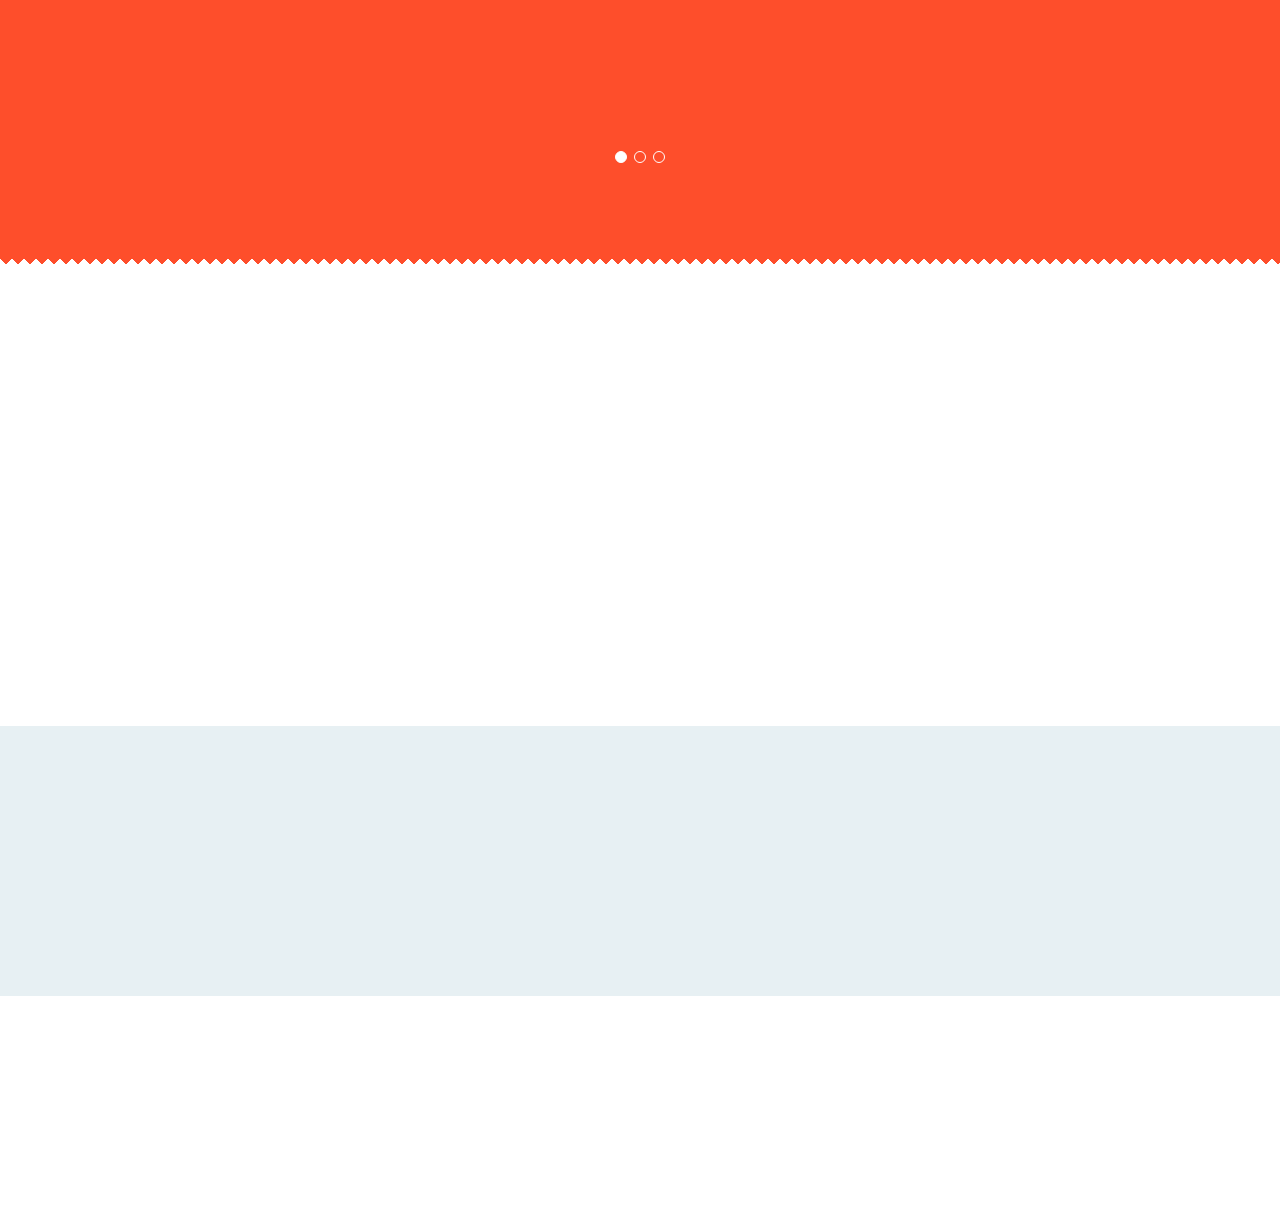
<file: menu.html>
<!DOCTYPE html>
<html lang="en">
   
<!-- Mirrored from euclidesoftwaresolutions.com/themeforest/ess-restaurant/menu.html by HTTrack Website Copier/3.x [XR&CO'2014], Thu, 04 May 2023 14:22:07 GMT -->
<head>
      <meta charset="UTF-8">
      <meta name="viewport" content="width=device-width, initial-scale=1.0">
      <title>Restaurant | Author's Cuisine</title>
      <!--css links-->
      <link rel="stylesheet" href="css/font-awesome.min.css" type="text/css">
      <link href="https://fonts.googleapis.com/css2?family=Great+Vibes&amp;display=swap" rel="stylesheet">
      <link rel="stylesheet" href="font/stylesheet.css" type="text/css">
      <link rel="stylesheet" href="css/bootstrap.css" type="text/css">
      <link rel="stylesheet" type="text/css" href="font/flaticon.css">
      <link rel="stylesheet" href="css/aos.css" type="text/css">
      <link rel="stylesheet" href="css/style.css" type="text/css">
      <link rel="stylesheet" href="css/responsive.css" type="text/css">
	  <link rel="stylesheet" href="css/animate.min.css" type="text/css">
   </head>
   <body oncontextmenu="return false;">
      <a href="#" id="toTopBtn" class="cd-top text-replace js-cd-top cd-top--fade-out" data-bs-abc="true"><i class="fa fa-caret-up" aria-hidden="true"></i></a>
      <!--header start from here-->
      <header class="header-area sticky">
         <div class="container">
            <div class="row">
               <!--Navbar-->
               <nav class="navbar navbar-expand-lg navbar-light p-0">
                  <a class="navbar-brand p-0 wow slideInLeft" href="index.html"><img src="images/kingdom-logo-header3_narrow.png" height="60px" alt="logo" title="logo"></a>
                  <button class="navbar-toggler" type="button" data-bs-toggle="collapse" data-bs-target="#navbarSupportedContent" aria-controls="navbarSupportedContent" aria-expanded="false" aria-label="Toggle navigation">
                     <span class="navbar-toggler-icon"></span>
                  </button>
                  <div class="collapse navbar-collapse" id="navbarSupportedContent">
                     <ul class="navbar-nav ms-auto wow slideInUp">
                        <li class="nav-item me-5">
                           <a class="nav-link p-0 text-white" aria-current="page" href="index.html">Home</a>
                        </li>
                        <li class="nav-item me-5">
                           <a class="nav-link p-0 text-white active" href="menu.html">Menu</a>
                        </li>
                        <li class="nav-item me-5">
                           <a class="nav-link p-0 text-white" href="gallery.html">Gallery</a>
                        </li>
                        <li class="nav-item me-5">
                           <a class="nav-link p-0 text-white" href="story.html">Story</a>
                        </li>
                        <li class="nav-item me-5">
                           <a class="nav-link p-0 text-white" href="news.html">News</a>
                        </li>
                        <li class="nav-item me-5">
                           <a class="nav-link p-0 text-white" href="contact.html">Contact</a>
                        </li>
                     </ul>
                     <form class="d-flex">
                        <button class="btn btn-primary wow slideInRight"  data-bs-toggle="modal" data-bs-target="#exampleModal" type="button">Book a Table</button>
                        <!-- Book a Table Modal -->
                        <div class="modal fade" id="exampleModal" tabindex="-1" aria-labelledby="exampleModalLabel" aria-hidden="true">
                           <div class="modal-dialog  modal-dialog-centered">
                           <div class="modal-content wow slideInDown">
                              <div class="modal-header">
                                 <h5 class="modal-title" id="exampleModalLabel">Book a Table</h5>
                                 <button type="button" class="btn-close" data-bs-dismiss="modal" aria-label="Close"></button>
                              </div>
                              <div class="modal-body">
                                 <form class="reservation-form needs-validation">
                                    <div class="row reservation-form">
                                       <div class="col-lg-12 formrow mb-3">
                                          <input type="date" class="form-control w-100" placeholder="mm/dd/yyyy" required id="date" >
                                        </div>
                                        <div class="col-lg-12 formrow mb-3">
                                          <div class="arrowadd">
                                             <select type="text" value="13:00" class="form-control" placeholder="../../.." required>
                                                <option>10:00</option>
                                                <option>10:30</option>
                                                <option>11:00</option>
                                                <option>11:30</option>
                                                <option>12:00</option>
                                                <option>12:30</option>
                                                <option>01:00</option>
                                                <option>01:30</option>
                                                <option>02:00</option>
                                                <option>02:30</option>
                                                <option>03:00</option>
                                                <option>03:30</option>
                                                <option>04:00</option>
                                                <option>04:30</option>
                                                <option>05:00</option>
                                                <option>05:30</option>
                                                <option>06:00</option>
                                                <option>06:30</option>
                                                <option>07:00</option>
                                                <option>07:30</option>
                                                <option>08:00</option>
                                                <option>08:30</option>
                                                <option>09:00</option>
                                                <option>09:30</option>
                                                <option>10:00</option>
                                             </select>
                                          </div>
                                           <div class="input-group-prepend">
                                             <img src="images/clock.png" alt="icon">
                                          </div>
                                        </div>
                                        <div class="col-lg-12 formrow mb-3">
                                          <div class="arrowadd">
                                             <select type="text" class="form-control" required>
                                                <option>1</option>
                                                <option>2</option>
                                                <option>3</option>
                                                <option>4</option>
                                                <option>5</option>
                                                <option>6</option>
                                                <option>7</option>
                                                <option>8</option>
                                                <option>9</option>
                                                <option>10</option>
                                             </select>
                                          </div>
                                          <div class="input-group-prepend">
                                             <img src="images/user.png" alt="icon">
                                          </div>
                                       </div>
                                        <div class="col-lg-12 formrow formbtn">
                                          <button type="submit" class="btn btn-primary w-100">Book a Table</button>
                                        </div>
                                    </div>
                                 </form>
                              </div>
                           </div>
                           </div>
                        </div>
                        <!-- Book a Table Modal -->
                     </form>
                  </div>
               </nav>
            </div>
         </div>
      </header>
      <!--header ends from here-->
      <main>
        <!--Inner banner start here-->
        <section class="banner-inner border-zigzag-up" style="background-image: url('images/menu-bg.webp');">
            <div class="container">
                <h2 class="banner-title text-uppercase text-center text-white wow slideInLeft">Our Menu</h2>
            </div>
        </section>
        <!--Inner banner start here-->
        <!--Menu order start here-->
		<!--Menu order start here-->
         <section class="order-menu py-110 pb-0">
            <div class="container">
               <div class="btn-row mb-5">
                    <a href="contact.html" class="btn btn-primary btn-white wow slideInLeft">
                        planning a party? - book now!
                    </a>
                    <a href="tel:0123-456-789" class="btn btn-primary wow slideInRight">
                        download our full menu
                    </a>
                 </div>
               <div class="tabs-bar text-center">
                  <ul class="nav nav-pills mb-5 wow slideInUp" id="pills-tab" role="tablist">
                     <li class="nav-item" role="presentation">
                       <button class="nav-link active" id="pills-Brunch-tab" data-bs-toggle="pill" data-bs-target="#pills-Brunch" type="button" role="tab" aria-controls="pills-Brunch" aria-selected="true">Breakfast</button>
                     </li>
                     <li class="nav-item" role="presentation">
                       <button class="nav-link" id="pills-Lunch-tab" data-bs-toggle="pill" data-bs-target="#pills-Lunch" type="button" role="tab" aria-controls="pills-Lunch" aria-selected="false">A Taste of Africa</button>
                     </li>
                     <li class="nav-item" role="presentation">
                       <button class="nav-link" id="pills-Dinner-tab" data-bs-toggle="pill" data-bs-target="#pills-Dinner" type="button" role="tab" aria-controls="pills-Dinner" aria-selected="false">Combos</button>
                     </li>
                     <li class="nav-item" role="presentation">
                        <button class="nav-link" id="pills-Kid-tab" data-bs-toggle="pill" data-bs-target="#pills-Kid" type="button" role="tab" aria-controls="pills-Kid" aria-selected="false">SIDES</button>
                      </li>
                      <li class="nav-item" role="presentation">
                        <button class="nav-link" id="pills-Desserts-tab" data-bs-toggle="pill" data-bs-target="#pills-Desserts" type="button" role="tab" aria-controls="pills-Desserts" aria-selected="false">Drinks</button>
                      </li>
                   </ul>
                   <div class="tab-content" id="pills-tabContent">
                     <div class="tab-pane fade show active" id="pills-Brunch" role="tabpanel" aria-labelledby="pills-Brunch-tab">
                        <!--Brunch menu-->
                        <div class="menubar">
                           <div class="row">
                              <div class="col-lg-6 col-md-12">
                                 <div class="white-bg border-gray border-1 menu-in text-start pt-4 pe-5 ps-5 pb-4 mb-4 wow slideInLeft">
                                    <h5 class="mb-4 cursive-title primary">Breakfast</h5>
                                    <ul class="menu-listing">
                                       <li class="d-flex align-items-start">
                                          <div class="leftbar">
                                             <h5>KINGDOM’S BREAKFAST PLATTER</h5>
                                             <p>2 eggs, bacon or sausage links, 2 buttermilk pancakes or toast & breakfast potatoes or hash browns</p>
                                          </div>
                                          <div class="rightbar d-flex align-items-center">
                                             <i class="fa fa-caret-right" aria-hidden="true"></i>
                                             <h5>$10.75</h5>
                                          </div>
                                       </li>
                                       <li class="d-flex align-items-start">
                                          <div class="leftbar">
                                             <h5>THE KING’S CHOPPED STEAK BREAKFAST</h5>
                                             <p>1/2 lb. ground beef seared to perfection, 2 eggs, hash browns with cheese & toast</p>
                                          </div>
                                          <div class="rightbar d-flex align-items-center">
                                             <i class="fa fa-caret-right" aria-hidden="true"></i>
                                             <h5>$10.25</h5>
                                          </div>
                                       </li>
                                       <li class="d-flex align-items-start">
                                          <div class="leftbar">
                                             <h5>THE KING’S STEAK & EGGS BREAKFAST</h5>
                                             <p>5 oz. sirloin steak, 2 eggs, breakfast potatoes or hash browns & toast</p>
                                          </div>
                                          <div class="rightbar d-flex align-items-center">
                                             <i class="fa fa-caret-right" aria-hidden="true"></i>
                                             <h5>$12.25</h5>
                                          </div>
                                       </li>
                                    </ul>
                                 </div>
                                 <div class="sky-bg border-gray border-1 menu-in text-start pt-4 pe-5 ps-5 pb-4 wow slideInLeft">
                                    <h5 class="mb-4 cursive-title primary">More Breakfast</h5>
                                    <ul class="menu-listing">
                                       <li class="d-flex align-items-start">
                                          <div class="leftbar">
                                             <h5>COUNTRY FRIED STEAK & EGGS</h5>
                                             <p>with 2 eggs, breakfast potatoes or hash browns & toast</p>
                                          </div>
                                          <div class="rightbar d-flex align-items-center">
                                             <i class="fa fa-caret-right" aria-hidden="true"></i>
                                             <h5>$12.25</h5>
                                          </div>
                                       </li>
                                       <li class="d-flex align-items-start">
                                          <div class="leftbar">
                                             <h5>HOMEMADE BISCUITS & GRAVY</h5>
                                             <p>with 2 eggs, breakfast potatoes or hash browns & toast</p>
                                          </div>
                                          <div class="rightbar d-flex align-items-center">
                                             <i class="fa fa-caret-right" aria-hidden="true"></i>
                                             <h5>$10.25</h5>
                                          </div>
                                       </li>
                                       <li class="d-flex align-items-start">
                                          <div class="leftbar">
                                             <h5>CORNED BEEF HASH BREAKFAST</h5>
                                             <p>with 2 eggs, breakfast potatoes or hash browns & toast</p>
                                          </div>
                                          <div class="rightbar d-flex align-items-center">
                                             <i class="fa fa-caret-right" aria-hidden="true"></i>
                                             <h5>$10.25</h5>
                                          </div>
                                       </li>
                                       <li class="d-flex align-items-start">
                                          <div class="leftbar">
                                             <h5>BELGIAN WAFFLE</h5>topped with powdered sugar, served with choice of bacon or sausage</p>
                                          </div>
                                          <div class="rightbar d-flex align-items-center">
                                             <i class="fa fa-caret-right" aria-hidden="true"></i>
                                             <h5>$8.00</h5>
                                          </div>
                                       </li>
                                       <li class="d-flex align-items-start">
                                          <div class="leftbar">
                                             <h5>BUTTERMILK PANCAKES</h5>
                                             <p>3 homemade pancakes served with bacon or sausage</p>
                                          </div>
                                          <div class="rightbar d-flex align-items-center">
                                             <i class="fa fa-caret-right" aria-hidden="true"></i>
                                             <h5>$8.75</h5>
                                          </div>
                                       </li>
                                       <li class="d-flex align-items-start">
                                          <div class="leftbar">
                                             <h5>FRENCH TOAST</h5>
                                             <p>topped with powdered sugar, served with choice of bacon or sausage</p>
                                          </div>
                                          <div class="rightbar d-flex align-items-center">
                                             <i class="fa fa-caret-right" aria-hidden="true"></i>
                                             <h5>$8.75</h5>
                                          </div>
                                       </li>
                                       <li class="d-flex align-items-start">
                                          <div class="leftbar">
                                             <h5>FRENCH TOAST</h5>
                                             <p>topped with powdered sugar, served with choice of bacon or sausage</p>
                                          </div>
                                          <div class="rightbar d-flex align-items-center">
                                             <i class="fa fa-caret-right" aria-hidden="true"></i>
                                             <h5>$7.99</h5>
                                          </div>
                                       </li>
                                    </ul>
                                 </div>
                              </div>
                              <div class="col-lg-6 col-md-12">
                                 <div class="sky-bg border-gray border-1 menu-in text-start pt-4 pe-5 ps-5 pb-4 mb-4 wow slideInRight">
                                    <h5 class="mb-4 cursive-title primary">Omelets</h5>
                                    <ul class="menu-listing">
                                       <li class="d-flex align-items-start">
                                          <div class="leftbar">
                                             <h5>KINGDOM OMELET</h5>
                                             <p>sausage, bacon, roasted red bell peppers, onions, mushrooms, diced tomatoes & cheddar cheese</p>
                                          </div>
                                          <div class="rightbar d-flex align-items-center">
                                             <i class="fa fa-caret-right" aria-hidden="true"></i>
                                             <h5>$12.25</h5>
                                          </div>
                                       </li>
                                       <li class="d-flex align-items-start">
                                          <div class="leftbar">
                                             <h5>DENVER OMELET</h5>
                                             <p>diced ham, bacon, green peppers & onions</p>
                                          </div>
                                          <div class="rightbar d-flex align-items-center">
                                             <i class="fa fa-caret-right" aria-hidden="true"></i>
                                             <h5>$11.25</h5>
                                          </div>
                                       </li>
                                       <li class="d-flex align-items-start">
                                          <div class="leftbar">
                                             <h5>GYRO OMELET</h5>
                                             <p>lamb gyro meat, onions, diced tomatoes & cucumber sauce</p>
                                          </div>
                                          <div class="rightbar d-flex align-items-center">
                                             <i class="fa fa-caret-right" aria-hidden="true"></i>
                                             <h5>$11.25</h5>
                                          </div>
                                       </li>
                                       <li class="d-flex align-items-start">
                                          <div class="leftbar">
                                             <h5>HEARTY OMELET</h5>
                                             <p>sausage, ham, onions, American fries & Swiss cheese</p>
                                          </div>
                                          <div class="rightbar d-flex align-items-center">
                                             <i class="fa fa-caret-right" aria-hidden="true"></i>
                                             <h5>$11.25</h5>
                                          </div>
                                       </li>
                                       <li class="d-flex align-items-start">
                                          <div class="leftbar">
                                             <h5>VEGETARIAN OMELET</h5>
                                             <p>broccoli, onions, mushrooms, cauliflower, green peppers & American cheese</p>
                                          </div>
                                          <div class="rightbar d-flex align-items-center">
                                             <i class="fa fa-caret-right" aria-hidden="true"></i>
                                             <h5>$10.75</h5>
                                          </div>
                                       </li>
                                       <li class="d-flex align-items-start">
                                          <div class="leftbar">
                                             <h5>CHILI OMELET</h5>
                                             <p>chili, onion, & cheddar cheese</p>
                                          </div>
                                          <div class="rightbar d-flex align-items-center">
                                             <i class="fa fa-caret-right" aria-hidden="true"></i>
                                             <h5>$10.75</h5>
                                          </div>
                                       </li>
                                    </ul>
                                 </div>
                                 <div class="white-bg border-gray border-1 menu-in text-start text-start pt-4 pe-5 ps-5 pb-4 wow slideInRight">
                                    <h5 class="mb-4 cursive-title primary">More Omelets</h5>
                                    <ul class="menu-listing">
                                       <li class="d-flex align-items-start">
                                          <div class="leftbar">
                                             <h5>all omelets served with breakfast potatoes or hash browns and toast</h5>
                                             <p></p>
                                          </div>
                                          <div class="rightbar d-flex align-items-center">
                                              <!--<i class="fa fa-caret-right" aria-hidden="true"></i>
                                            <h5>$15</h5>-->
                                          </div>
                                       </li>
                                       <li class="d-flex align-items-start">
                                          <div class="leftbar">
                                             <h5>BUILD YOUR OWN OMELET</h5>
                                             <p>(choose any 2 ingredients, $.99 each additional ingredient)
bacon, ham, sausage, cheddar, Swiss, American, onions, green peppers, roasted red bell peppers, broccoli, cauliflower, diced tomatoes, American fries</p>
                                          </div>
                                          <div class="rightbar d-flex align-items-center">
                                             <i class="fa fa-caret-right" aria-hidden="true"></i>
                                             <h5>$10.75</h5>
                                          </div>
                                       </li>
                                       <li class="d-flex align-items-start">
                                          <!--<div class="leftbar">
                                             <h5>Cauliflower</h5>
                                             <p>calabrian chili, pine nut, pickled raisin</p>
                                          </div>
                                          <div class="rightbar d-flex align-items-center">
                                             <i class="fa fa-caret-right" aria-hidden="true"></i>
                                             <h5>$15</h5>
                                          </div>
                                       </li>
                                       <li class="d-flex align-items-start">
                                          <div class="leftbar">
                                             <h5>Rainbow Carrots</h5>
                                             <p>hot honey, chives</p>
                                          </div>
                                          <div class="rightbar d-flex align-items-center">
                                             <i class="fa fa-caret-right" aria-hidden="true"></i>
                                             <h5>$15</h5>
                                          </div>-->
                                       </li>
                                    </ul>
                                 </div>
                              </div>
                           </div>
                        </div>
                        <!--Brunch menu-->
                     </div>
                     <div class="tab-pane fade" id="pills-Lunch" role="tabpanel" aria-labelledby="pills-Lunch-tab">
                        <!--a taste of africa menu-->
                        <div class="menubar">
                           <div class="row">
                              <div class="col-lg-6 col-md-12">
                                 <div class="white-bg border-gray border-1 menu-in text-start pt-4 pe-5 ps-5 pb-4 mb-4 wow slideInLeft">
                                    <h5 class="mb-4 cursive-title primary">Africa style</h5>
                                    <ul class="menu-listing">
                                       <li class="d-flex align-items-start">
                                          <div class="leftbar">
                                             <h5>SHWARMA</h5>
                                             <p>Is a dish of garlicky chicken, beef, or lamb served on pitas.</p>
                                          </div>
                                          <div class="rightbar d-flex align-items-center">
                                             <i class="fa fa-caret-right" aria-hidden="true"></i>
                                             <h5>$14.75</h5>
                                          </div>
                                       </li>
                                       <li class="d-flex align-items-start">
                                          <div class="leftbar">
                                             <h5>FUFU</h5>
                                             <p>Is yam dumpling stew similar to a tamale with African sauce. Choice of chicken or beef.</p>
                                          </div>
                                          <div class="rightbar d-flex align-items-center">
                                             <i class="fa fa-caret-right" aria-hidden="true"></i>
                                             <h5>$14.75</h5>
                                          </div>
                                       </li>
                                       <li class="d-flex align-items-start">
                                          <div class="leftbar">
                                             <h5>LIVER & ONIONS</h5>
                                             <p>Is a dish containing slices of liver and onions.</p>
                                          </div>
                                          <div class="rightbar d-flex align-items-center">
                                             <i class="fa fa-caret-right" aria-hidden="true"></i>
                                             <h5>$14.75</h5>
                                          </div>
                                       </li>
                                    </ul>
                                 </div>
                                 <div class="sky-bg border-gray border-1 menu-in text-start pt-4 pe-5 ps-5 pb-4 wow slideInLeft">
                                    <h5 class="mb-4 cursive-title primary">More Africa Style</h5>
                                    <ul class="menu-listing">
                                       <li class="d-flex align-items-start">
                                          <div class="leftbar">
                                             <h5>CURRY</h5>
                                             <p>Is mild curry based sauce over rice or couscous. Choice of chicken, beef or fish.</p>
                                          </div>
                                          <div class="rightbar d-flex align-items-center">
                                             <i class="fa fa-caret-right" aria-hidden="true"></i>
                                             <h5>$14.75</h5>
                                          </div>
                                       </li>
                                       <li class="d-flex align-items-start">
                                          <div class="leftbar">
                                             <h5>JERK CHICKEN</h5>
                                             <p>Is chicken marinated with a fiery spice rub and grilled until tender. Served over rice or couscous.</p>
                                          </div>
                                          <div class="rightbar d-flex align-items-center">
                                             <i class="fa fa-caret-right" aria-hidden="true"></i>
                                             <h5>$14.75</h5>
                                          </div>
                                       </li>
                                       <li class="d-flex align-items-start">
                                          <div class="leftbar">
                                             <h5>KABOBS</h5>
                                             <p>Are pieces of beef, chicken or lamb cooked on a skewer.</p>
                                          </div>
                                          <div class="rightbar d-flex align-items-center">
                                             <i class="fa fa-caret-right" aria-hidden="true"></i>
                                             <h5>$14.75</h5>
                                          </div>
                                       </li>
                                       <li class="d-flex align-items-start">
                                          <div class="leftbar">
                                             <h5>BENACHIN</h5>
                                             <p>Is a mild stew made with vegetables, rice and your choice of beef, chicken or fish.</p>
                                          </div>
                                          <div class="rightbar d-flex align-items-center">
                                             <i class="fa fa-caret-right" aria-hidden="true"></i>
                                             <h5>$14.75</h5>
                                          </div>
                                       </li>
                                       <li class="d-flex align-items-start">
                                          <div class="leftbar">
                                             <h5>YASSA</h5>
                                             <p>Is juicy, tender chicken in a peppery sauce. Served over rice or couscous.</p>
                                          </div>
                                          <div class="rightbar d-flex align-items-center">
                                             <i class="fa fa-caret-right" aria-hidden="true"></i>
                                             <h5>$14.75</h5>
                                          </div>
                                       </li>
                                       <li class="d-flex align-items-start">
                                          <div class="leftbar">
                                             <h5>DOMADA</h5>
                                             <p>Is mild peanut butter based sauce over rice or couscous. Choice of chicken, beef or fish.</p>
                                          </div>
                                          <div class="rightbar d-flex align-items-center">
                                             <i class="fa fa-caret-right" aria-hidden="true"></i>
                                             <h5>$14.75</h5>
                                          </div>
                                       </li>
                                      <!-- <li class="d-flex align-items-start">
                                          <div class="leftbar">
                                             <h5>Ricotta Ravioli</h5>
                                             <p>squash, bread crumbs, sage, balsamic, 
                                                chili oil</p>
                                          </div>
                                          <div class="rightbar d-flex align-items-center">
                                             <i class="fa fa-caret-right" aria-hidden="true"></i>
                                             <h5>$15</h5>
                                          </div>
                                       </li>-->
                                    </ul>
                                 </div>
                              </div>
                              <div class="col-lg-6 col-md-12">
                                 <div class="sky-bg border-gray border-1 menu-in text-start pt-4 pe-5 ps-5 pb-4 mb-4 wow slideInRight">
                                    <h5 class="mb-4 cursive-title primary">Sandwich Combos</h5>
                                    <ul class="menu-listing">
                                       <li class="d-flex align-items-start">
                                          <div class="leftbar">
                                             <h5>Hangover Sandwich</h5>
                                             <p></p>
                                          </div>
                                          <div class="rightbar d-flex align-items-center">
                                             <i class="fa fa-caret-right" aria-hidden="true"></i>
                                             <h5>$11.25</h5>
                                          </div>
                                       </li>
                                       <li class="d-flex align-items-start">
                                          <div class="leftbar">
                                             <h5>Philly Cheese Steak w/ Egg</h5>
                                             <p></p>
                                          </div>
                                          <div class="rightbar d-flex align-items-center">
                                             <i class="fa fa-caret-right" aria-hidden="true"></i>
                                             <h5>$11.25</h5>
                                          </div>
                                       </li>
                                       <li class="d-flex align-items-start">
                                          <div class="leftbar">
                                             <h5>Gyro Sandwich</h5>
                                             <p></p>
                                          </div>
                                          <div class="rightbar d-flex align-items-center">
                                             <i class="fa fa-caret-right" aria-hidden="true"></i>
                                             <h5>$11.25</h5>
                                          </div>
                                       </li>
                                       <li class="d-flex align-items-start">
                                          <div class="leftbar">
                                             <h5>Philly Cheese Steak</h5>
                                             <p></p>
                                          </div>
                                          <div class="rightbar d-flex align-items-center">
                                             <i class="fa fa-caret-right" aria-hidden="true"></i>
                                             <h5>$10.25</h5>
                                          </div>
                                       </li>
                                       <li class="d-flex align-items-start">
                                          <div class="leftbar">
                                             <h5>Italian Beef</h5>
                                             <p></p>
                                          </div>
                                          <div class="rightbar d-flex align-items-center">
                                             <i class="fa fa-caret-right" aria-hidden="true"></i>
                                             <h5>$11.25</h5>
                                          </div>
                                       </li>
                                       <li class="d-flex align-items-start">
                                          <div class="leftbar">
                                             <h5>Chicken Sandwich</h5>
                                             <p></p>
                                          </div>
                                          <div class="rightbar d-flex align-items-center">
                                             <i class="fa fa-caret-right" aria-hidden="true"></i>
                                             <h5>$8.25</h5>
                                          </div>
                                       </li>
                                    </ul>
                                 </div>
                                 <div class="white-bg border-gray border-1 menu-in text-start text-start pt-4 pe-5 ps-5 pb-4 wow slideInRight">
                                    <h5 class="mb-4 cursive-title primary">More Sandwich Combos</h5>
                                    <ul class="menu-listing">
                                       <li class="d-flex align-items-start">
                                          <div class="leftbar">
                                             <h5>Fish Sandwich-catfish Sandwich</h5>
                                             <p></p>
                                          </div>
                                          <div class="rightbar d-flex align-items-center">
                                             <i class="fa fa-caret-right" aria-hidden="true"></i>
                                             <h5>$10.25-$10.25</h5>
                                          </div>
                                       </li>
                                       <li class="d-flex align-items-start">
                                          <div class="leftbar">
                                             <h5>Italian Sausage</h5>
                                             <p></p>
                                          </div>
                                          <div class="rightbar d-flex align-items-center">
                                             <i class="fa fa-caret-right" aria-hidden="true"></i>
                                             <h5>$12.75</h5>
                                          </div>
                                       </li>
                                       <li class="d-flex align-items-start">
                                          <div class="leftbar">
                                             <h5>Polish Sausage</h5>
                                             <p></p>
                                          </div>
                                          <div class="rightbar d-flex align-items-center">
                                             <i class="fa fa-caret-right" aria-hidden="true"></i>
                                             <h5>$10.25</h5>
                                          </div>
                                       </li>
                                       <li class="d-flex align-items-start">
                                          <div class="leftbar">
                                             <h5>Chicken Fajitas</h5>
                                             <p></p>
                                          </div>
                                          <div class="rightbar d-flex align-items-center">
                                             <i class="fa fa-caret-right" aria-hidden="true"></i>
                                             <h5>$10.25</h5>
                                          </div>
                                       </li>
                                    </ul>
                                 </div>
                              </div>
                           </div>
                        </div>
                        <!--a taste of africa menu-->
                     </div>
                     <div class="tab-pane fade" id="pills-Dinner" role="tabpanel" aria-labelledby="pills-Dinner-tab">
                        <!--combo menu-->
                        <div class="menubar">
                           <div class="row">
                              <div class="col-lg-6 col-md-12">
                                 <div class="white-bg border-gray border-1 menu-in text-start pt-4 pe-5 ps-5 pb-4 mb-4 wow slideInLeft">
                                    <h5 class="mb-4 cursive-title primary">Kingdom Combos</h5>
                                    <ul class="menu-listing">
                                       <li class="d-flex align-items-start">
                                          <div class="leftbar">
                                             <h5>Gyro with Fries</h5>
                                             <p></p>
                                          </div>
                                          <div class="rightbar d-flex align-items-center">
                                             <i class="fa fa-caret-right" aria-hidden="true"></i>
                                             <h5>$11.25</h5>
                                          </div>
                                       </li>
                                       <li class="d-flex align-items-start">
                                          <div class="leftbar">
                                             <h5>2 Pc. Fish & 2 Pc. Chicken</h5>
                                             <p></p>
                                          </div>
                                          <div class="rightbar d-flex align-items-center">
                                             <i class="fa fa-caret-right" aria-hidden="true"></i>
                                             <h5>$11.25</h5>
                                          </div>
                                       </li>
                                       <li class="d-flex align-items-start">
                                          <div class="leftbar">
                                             <h5>6 Pc. Fish & 6 Pc. Chicken</h5>
                                             <p></p>
                                          </div>
                                          <div class="rightbar d-flex align-items-center">
                                             <i class="fa fa-caret-right" aria-hidden="true"></i>
                                             <h5>$11.25</h5>
                                          </div>
                                       </li>
                                    </ul>
                                 </div>
                                 <div class="sky-bg border-gray border-1 menu-in text-start pt-4 pe-5 ps-5 pb-4 wow slideInLeft">
                                    <h5 class="mb-4 cursive-title primary">Burger Combos</h5>
                                    <ul class="menu-listing">
                                       <li class="d-flex align-items-start">
                                          <div class="leftbar">
                                             <h5>Hamburger</h5>
                                             <p></p>
                                          </div>
                                          <div class="rightbar d-flex align-items-center">
                                             <i class="fa fa-caret-right" aria-hidden="true"></i>
                                             <h5>$8.25</h5>
                                          </div>
                                       </li>
                                       <li class="d-flex align-items-start">
                                          <div class="leftbar">
                                             <h5>Cheeseburger</h5>
                                             <p></p>
                                          </div>
                                          <div class="rightbar d-flex align-items-center">
                                             <i class="fa fa-caret-right" aria-hidden="true"></i>
                                             <h5>$8.75</h5>
                                          </div>
                                       </li>
                                       <li class="d-flex align-items-start">
                                          <div class="leftbar">
                                             <h5>Bacon Cheeseburger</h5>
                                             <p></p>
                                          </div>
                                          <div class="rightbar d-flex align-items-center">
                                             <i class="fa fa-caret-right" aria-hidden="true"></i>
                                             <h5>$10.25</h5>
                                          </div>
                                       </li>
                                       <li class="d-flex align-items-start">
                                          <div class="leftbar">
                                             <h5>BBQ Burger</h5>
                                             <p></p>
                                          </div>
                                          <div class="rightbar d-flex align-items-center">
                                             <i class="fa fa-caret-right" aria-hidden="true"></i>
                                             <h5>$8.75</h5>
                                          </div>
                                       </li>
                                       <li class="d-flex align-items-start">
                                          <div class="leftbar">
                                             <h5>Gyro Burger</h5>
                                             <p></p>
                                          </div>
                                          <div class="rightbar d-flex align-items-center">
                                             <i class="fa fa-caret-right" aria-hidden="true"></i>
                                             <h5>$11.25</h5>
                                          </div>
                                       </li>
                                       <li class="d-flex align-items-start">
                                          <div class="leftbar">
                                             <h5>Turkey Burger</h5>
                                             <p></p>
                                          </div>
                                          <div class="rightbar d-flex align-items-center">
                                             <i class="fa fa-caret-right" aria-hidden="true"></i>
                                             <h5>$9.49</h5>
                                          </div>
                                       </li>
                                       <li class="d-flex align-items-start">
                                          <div class="leftbar">
                                             <h5>Egg Burger</h5>
                                             <p></p>
                                          </div>
                                          <div class="rightbar d-flex align-items-center">
                                             <i class="fa fa-caret-right" aria-hidden="true"></i>
                                             <h5>$10.25</h5>
                                          </div>
                                       </li>
                                    </ul>
                                 </div>
                              </div>
                              <div class="col-lg-6 col-md-12">
                                 <div class="sky-bg border-gray border-1 menu-in text-start pt-4 pe-5 ps-5 pb-4 mb-4 wow slideInRight">
                                    <h5 class="mb-4 cursive-title primary">Chicken Combos</h5>
                                    <ul class="menu-listing">
                                       <li class="d-flex align-items-start">
                                          <div class="leftbar">
                                             <h5>PARTY WINGS!</h5>
                                             <p></p>
                                          </div>
                                          <div class="rightbar d-flex align-items-center">
                                             <i class="fa fa-caret-right" aria-hidden="true"></i>
                                             <h5>$9.49</h5>
                                          </div>
                                       </li>
                                       <li class="d-flex align-items-start">
                                          <div class="leftbar">
                                             <h5>WINGS</h5>
                                             <p>3-4-6-8-12 Piece Combo</p>
                                          </div>
                                          <div class="rightbar d-flex align-items-center">
                                             <i class="fa fa-caret-right" aria-hidden="true"></i>
                                             <h5>$7.75-$8.75-
                                                $11.25-$13.75
                                                -$17.75</h5>
                                             
                                          </div>
                                       </li>
                                       <li class="d-flex align-items-start">
                                          <div class="leftbar">
                                             <h5>CHICKEN NUGGETS</h5>
                                             <p>10-20 Piece Combo</p>
                                          </div>
                                          <div class="rightbar d-flex align-items-center">
                                             <i class="fa fa-caret-right" aria-hidden="true"></i>
                                             <h5>$8.75-$11.25</h5>
                                          </div>
                                       </li>
                                       <li class="d-flex align-items-start">
                                          <div class="leftbar">
                                             <h5>GIZZARDS</h5>
                                             <p>Gizzards & Chicken Combo</p>
                                          </div>
                                          <div class="rightbar d-flex align-items-center">
                                             <i class="fa fa-caret-right" aria-hidden="true"></i>
                                             <h5>$11.25</h5>
                                          </div>
                                       </li>
                                       <li class="d-flex align-items-start">
                                          <div class="leftbar">
                                             <h5>GIZZARDS</h5>
                                             <p>Small-Large</p>
                                          </div>
                                          <div class="rightbar d-flex align-items-center">
                                             <i class="fa fa-caret-right" aria-hidden="true"></i>
                                             <h5>$7.75-$11.25</h5>
                                          </div>
                                       </li>
                                       <li class="d-flex align-items-start">
                                          <div class="leftbar">
                                             <h5>Chicken Tenders</h5>
                                             <p>4-6-12 Piece Combo</p>
                                          </div>
                                          <div class="rightbar d-flex align-items-center">
                                             <i class="fa fa-caret-right" aria-hidden="true"></i>
                                             <h5>$7.99-$9.49
                                                -$16.99</h5>
                                          </div>
                                       </li>
                                    </ul>
                                 </div>
                                 <div class="white-bg border-gray border-1 menu-in text-start text-start pt-4 pe-5 ps-5 pb-4 wow slideInRight">
                                    <h5 class="mb-4 cursive-title primary">Fish Combos</h5>
                                    <ul class="menu-listing">
                                       <li class="d-flex align-items-start">
                                          <div class="leftbar">
                                             <h5>CATFISH FILLET COMBOS</h5>
                                             <p>3-4 Piece Combo</p>
                                          </div>
                                          <div class="rightbar d-flex align-items-center">
                                             <i class="fa fa-caret-right" aria-hidden="true"></i>
                                             <h5>$11.25-$12.25</h5>
                                          </div>
                                       </li>
                                       <li class="d-flex align-items-start">
                                          <div class="leftbar">
                                             <h5>CATFISH NUGGETS</h5>
                                             <p>10-20 Pieces</p>
                                          </div>
                                          <div class="rightbar d-flex align-items-center">
                                             <i class="fa fa-caret-right" aria-hidden="true"></i>
                                             <h5>$7.99-$10.49</h5>
                                          </div>
                                       </li>
                                       <li class="d-flex align-items-start">
                                          <div class="leftbar">
                                             <h5>FISH STRIPS</h5>
                                             <p>3-4-8 Piece Combo</p>
                                          </div>
                                          <div class="rightbar d-flex align-items-center">
                                             <i class="fa fa-caret-right" aria-hidden="true"></i>
                                             <h5>$7.75-$8.75
                                                -$10.25</h5>
                                          </div>
                                       </li>
                                       <li class="d-flex align-items-start">
                                          <div class="leftbar">
                                             <h5>POPCORN SHRIMP</h5>
                                             <p>Small-large</p>
                                          </div>
                                          <div class="rightbar d-flex align-items-center">
                                             <i class="fa fa-caret-right" aria-hidden="true"></i>
                                             <h5>$8.75-$11.25</h5>
                                          </div>
                                       </li>
                                    </ul>
                                 </div>
                              </div>
                           </div>
                        </div>
                        <!--combos menu-->
                     </div>
                     <div class="tab-pane fade" id="pills-Kid" role="tabpanel" aria-labelledby="pills-Kid-tab">
                        <!--sides menu-->
                        <div class="menubar">
                           <div class="row">
                              <div class="col-lg-6 col-md-12">
                                 <div class="white-bg border-gray border-1 menu-in text-start pt-4 pe-5 ps-5 pb-4 mb-4 wow slideInLeft">
                                    <h5 class="mb-4 cursive-title primary">Sides</h5>
                                    <ul class="menu-listing">
                                       <li class="d-flex align-items-start">
                                          <div class="leftbar">
                                             <h5>Bacon Strips (3)</h5>
                                             <p></p>
                                          </div>
                                          <div class="rightbar d-flex align-items-center">
                                             <i class="fa fa-caret-right" aria-hidden="true"></i>
                                             <h5>$3.99</h5>
                                          </div>
                                       </li>
                                       <li class="d-flex align-items-start">
                                          <div class="leftbar">
                                             <h5>Sausage Links (3)</h5>
                                             <p></p>
                                          </div>
                                          <div class="rightbar d-flex align-items-center">
                                             <i class="fa fa-caret-right" aria-hidden="true"></i>
                                             <h5>$3.99</h5>
                                          </div>
                                       </li>
                                       <li class="d-flex align-items-start">
                                          <div class="leftbar">
                                             <h5>Turkey Bacon Strips (3)</h5>
                                             <p>.</p>
                                          </div>
                                          <div class="rightbar d-flex align-items-center">
                                             <i class="fa fa-caret-right" aria-hidden="true"></i>
                                             <h5>$4.99</h5>
                                          </div>
                                       </li>
                                    </ul>
                                 </div>
                                 <div class="sky-bg border-gray border-1 menu-in text-start pt-4 pe-5 ps-5 pb-4 wow slideInLeft">
                                    <h5 class="mb-4 cursive-title primary">More Sides</h5>
                                    <ul class="menu-listing">
                                       <li class="d-flex align-items-start">
                                          <div class="leftbar">
                                             <h5>Two Eggs, Any Style</h5>
                                             <p></p>
                                          </div>
                                          <div class="rightbar d-flex align-items-center">
                                             <i class="fa fa-caret-right" aria-hidden="true"></i>
                                             <h5>$2.99</h5>
                                          </div>
                                       </li>
                                       <li class="d-flex align-items-start">
                                          <div class="leftbar">
                                             <h5>Two Pancakes</h5>
                                             <p></p>
                                          </div>
                                          <div class="rightbar d-flex align-items-center">
                                             <i class="fa fa-caret-right" aria-hidden="true"></i>
                                             <h5>$2.49</h5>
                                          </div>
                                       </li>
                                       <li class="d-flex align-items-start">
                                          <div class="leftbar">
                                             <h5>Breakfast Potatoes
or Hash Browns</h5>
                                             <p></p>
                                          </div>
                                          <div class="rightbar d-flex align-items-center">
                                             <i class="fa fa-caret-right" aria-hidden="true"></i>
                                             <h5>$3.49</h5>
                                          </div>
                                       </li>
                                       <li class="d-flex align-items-start">
                                          <div class="leftbar">
                                             <h5>Homemade Biscuits (2)</h5>
                                             <p></p>
                                          </div>
                                          <div class="rightbar d-flex align-items-center">
                                             <i class="fa fa-caret-right" aria-hidden="true"></i>
                                             <h5>$4.49</h5>
                                          </div>
                                       </li>
                                       <li class="d-flex align-items-start">
                                          <div class="leftbar">
                                             <h5>French Toast (2)</h5>
                                             <p></p>
                                          </div>
                                          <div class="rightbar d-flex align-items-center">
                                             <i class="fa fa-caret-right" aria-hidden="true"></i>
                                             <h5>$4.49</h5>
                                          </div>
                                       </li>
                                       <li class="d-flex align-items-start">
                                          <div class="leftbar">
                                             <h5>Belgian Waffle</h5>
                                             <p></p>
                                          </div>
                                          <div class="rightbar d-flex align-items-center">
                                             <i class="fa fa-caret-right" aria-hidden="true"></i>
                                             <h5>$4.49</h5>
                                          </div>
                                       </li>
                                       <li class="d-flex align-items-start">
                                          <div class="leftbar">
                                             <h5>English Muffin</h5>
                                             <p></p>
                                          </div>
                                          <div class="rightbar d-flex align-items-center">
                                             <i class="fa fa-caret-right" aria-hidden="true"></i>
                                             <h5>$1.99</h5>
                                          </div>
                                       </li>
                                    </ul>
                                 </div>
                              </div>
                              <div class="col-lg-6 col-md-12">
                                 <div class="sky-bg border-gray border-1 menu-in text-start pt-4 pe-5 ps-5 pb-4 mb-4 wow slideInRight">
                                    <h5 class="mb-4 cursive-title primary">More Sides</h5>
                                    <ul class="menu-listing">
                                       <li class="d-flex align-items-start">
                                          <div class="leftbar">
                                             <h5>Grits</h5>
                                             <p></p>
                                          </div>
                                          <div class="rightbar d-flex align-items-center">
                                             <i class="fa fa-caret-right" aria-hidden="true"></i>
                                             <h5>$2.49</h5>
                                          </div>
                                       </li>
                                       <li class="d-flex align-items-start">
                                          <div class="leftbar">
                                             <h5>Cereal</h5>
                                             <p></p>
                                          </div>
                                          <div class="rightbar d-flex align-items-center">
                                             <i class="fa fa-caret-right" aria-hidden="true"></i>
                                             <h5>$2.49</h5>
                                          </div>
                                       </li>
                                       <li class="d-flex align-items-start">
                                          <div class="leftbar">
                                             <h5>Toast</h5>
                                             <p></p>
                                          </div>
                                          <div class="rightbar d-flex align-items-center">
                                             <i class="fa fa-caret-right" aria-hidden="true"></i>
                                             <h5>$1.99</h5>
                                          </div>
                                       </li>
                                       <li class="d-flex align-items-start">
                                          <div class="leftbar">
                                             <h5>Blueberry Muffin</h5>
                                             <p></p>
                                          </div>
                                          <div class="rightbar d-flex align-items-center">
                                             <i class="fa fa-caret-right" aria-hidden="true"></i>
                                             <h5>$2.99</h5>
                                          </div>
                                       </li>
                                       <li class="d-flex align-items-start">
                                          <div class="leftbar">
                                             <h5>Toasted Bagel with
Cream Cheese</h5>
                                             <p></p>
                                          </div>
                                          <div class="rightbar d-flex align-items-center">
                                             <i class="fa fa-caret-right" aria-hidden="true"></i>
                                             <h5>$2.99</h5>
                                          </div>
                                       </li>
                                       <li class="d-flex align-items-start">
                                          <div class="leftbar">
                                             <h5>Fresh Fruit</h5>
                                             <p></p>
                                          </div>
                                          <div class="rightbar d-flex align-items-center">
                                             <i class="fa fa-caret-right" aria-hidden="true"></i>
                                             <h5>$4.49</h5>
                                          </div>
                                       </li>
                                    </ul>
                                 </div>
                                 <div class="white-bg border-gray border-1 menu-in text-start text-start pt-4 pe-5 ps-5 pb-4 wow slideInRight">
                                    <h5 class="mb-4 cursive-title primary">Babcock Hall ice Cream </h5>
                                    <ul class="menu-listing">
                                       <li class="d-flex align-items-start">
                                          <div class="leftbar">
                                             <h5>Six flavors (vanilla, chocolate, cookie dough, strawberry, butter pecan, mango sherbet), with more being rotated all the time!</h5>
                                             <p></p>
                                          </div>
                                          <div class="rightbar d-flex align-items-center">
                                             <i class="fa fa-caret-right" aria-hidden="true"></i>
                                             <h5></h5>
                                          </div>
                                       </li>
                                       <li class="d-flex align-items-start">
                                          <div class="leftbar">
                                             <h5>Dish: small</h5>
                                             <p></p>
                                          </div>
                                          <div class="rightbar d-flex align-items-center">
                                             <i class="fa fa-caret-right" aria-hidden="true"></i>
                                             <h5>$3.99</h5>
                                          </div>
                                       </li>
                                       <li class="d-flex align-items-start">
                                          <div class="leftbar">
                                             <h5>Sugar/Waffle Cone: small--large</h5>
                                             <p></p>
                                          </div>
                                          <div class="rightbar d-flex align-items-center">
                                             <i class="fa fa-caret-right" aria-hidden="true"></i>
                                             <h5><em>$4.99--$6.99</em></h5>
                                          </div>
                                       </li>
                                       <li class="d-flex align-items-start">
                                          <div class="leftbar">
                                             <h5>Pint</h5>
                                             <p></p>
                                          </div>
                                          <div class="rightbar d-flex align-items-center">
                                             <i class="fa fa-caret-right" aria-hidden="true"></i>
                                             <h5>$6.49</h5>
                                          </div>
                                       </li>
                                    </ul>
                                 </div>
                              </div>
                           </div>
                        </div>
                        <!--sides menu-->
                     </div>
                     <div class="tab-pane fade" id="pills-Desserts" role="tabpanel" aria-labelledby="pills-Desserts-tab">
                        <!--Drinks menu-->
                        <div class="menubar">
                           <div class="row">
                              <div class="col-lg-6 col-md-12">
                                 <div class="white-bg border-gray border-1 menu-in text-start pt-4 pe-5 ps-5 pb-4 mb-4 wow slideInLeft">
                                    <h5 class="mb-4 cursive-title primary">Drinks</h5>
                                    <ul class="menu-listing">
                                       <li class="d-flex align-items-start">
                                          <div class="leftbar">
                                             <h5>Coffee</h5>
                                             <p></p>
                                          </div>
                                          <div class="rightbar d-flex align-items-center">
                                             <i class="fa fa-caret-right" aria-hidden="true"></i>
                                             <h5>$2.49</h5>
                                          </div>
                                       </li>
                                       <li class="d-flex align-items-start">
                                          <div class="leftbar">
                                             <h5>Tea</h5>
                                             <p></p>
                                          </div>
                                          <div class="rightbar d-flex align-items-center">
                                             <i class="fa fa-caret-right" aria-hidden="true"></i>
                                             <h5>$2.49</h5>
                                          </div>
                                       </li>
                                       <li class="d-flex align-items-start">
                                          <div class="leftbar">
                                             <h5>Orange Juice</h5>
                                             <p></p>
                                          </div>
                                          <div class="rightbar d-flex align-items-center">
                                             <i class="fa fa-caret-right" aria-hidden="true"></i>
                                             <h5>$2.99</h5>
                                          </div>
                                       </li>
                                    </ul>
                                 </div>
                                 <div class="sky-bg border-gray border-1 menu-in text-start pt-4 pe-5 ps-5 pb-4 wow slideInLeft">
                                    <h5 class="mb-4 cursive-title primary">More Drinks</h5>
                                    <ul class="menu-listing">
                                       <li class="d-flex align-items-start">
                                          <div class="leftbar">
                                             <h5>Apple Juice</h5>
                                             <p></p>
                                          </div>
                                          <div class="rightbar d-flex align-items-center">
                                             <i class="fa fa-caret-right" aria-hidden="true"></i>
                                             <h5>$2.99</h5>
                                          </div>
                                       </li>
                                       <li class="d-flex align-items-start">
                                          <div class="leftbar">
                                             <h5>Grape Juice</h5>
                                             <p></p>
                                          </div>
                                          <div class="rightbar d-flex align-items-center">
                                             <i class="fa fa-caret-right" aria-hidden="true"></i>
                                             <h5>$2.99</h5>
                                          </div>
                                       </li>
                                       <li class="d-flex align-items-start">
                                          <div class="leftbar">
                                             <h5>Hot Chocolate</h5>
                                             <p></p>
                                          </div>
                                          <div class="rightbar d-flex align-items-center">
                                             <i class="fa fa-caret-right" aria-hidden="true"></i>
                                             <h5>$2.99</h5>
                                          </div>
                                       </li>
                                       <li class="d-flex align-items-start">
                                          <div class="leftbar">
                                             <h5>Soda (Pepsi Products)</h5>
                                             <p></p>
                                          </div>
                                          <div class="rightbar d-flex align-items-center">
                                             <i class="fa fa-caret-right" aria-hidden="true"></i>
                                             <h5>$1.49-$2.49</h5>
                                          </div>
                                       </li>
                                       <!--<li class="d-flex align-items-start">
                                          <div class="leftbar">
                                             <h5>Toasted Spaghetti with Clams 
                                                & Shrimp</h5>
                                             <p>pecorino, Grana Padano, black pepper</p>
                                          </div>
                                          <div class="rightbar d-flex align-items-center">
                                             <i class="fa fa-caret-right" aria-hidden="true"></i>
                                             <h5>$15</h5>
                                          </div>
                                       </li>
                                       <li class="d-flex align-items-start">
                                          <div class="leftbar">
                                             <h5>Lasagna Verde Bolognese</h5>
                                             <p>bechamel, mozzarella, grana padano</p>
                                          </div>
                                          <div class="rightbar d-flex align-items-center">
                                             <i class="fa fa-caret-right" aria-hidden="true"></i>
                                             <h5>$15</h5>
                                          </div>
                                       </li>
                                       <li class="d-flex align-items-start">
                                          <div class="leftbar">
                                             <h5>Ricotta Ravioli</h5>
                                             <p>squash, bread crumbs, sage, balsamic, 
                                                chili oil</p>
                                          </div>
                                          <div class="rightbar d-flex align-items-center">
                                             <i class="fa fa-caret-right" aria-hidden="true"></i>
                                             <h5>$15</h5>
                                          </div>
                                       </li>-->
                                    </ul>
                                 </div>
                              </div>
                              <!--<div class="col-lg-6 col-md-12">
                                 <div class="sky-bg border-gray border-1 menu-in text-start pt-4 pe-5 ps-5 pb-4 mb-4 wow slideInRight">
                                    <h5 class="mb-4 cursive-title primary">Pizza</h5>
                                    <ul class="menu-listing">
                                       <li class="d-flex align-items-start">
                                          <div class="leftbar">
                                             <h5>Pastaria Marinara</h5>
                                             <p>tomato, onion, garlic, oregano, basil, pecorino (very minimal cheese)</p>
                                          </div>
                                          <div class="rightbar d-flex align-items-center">
                                             <i class="fa fa-caret-right" aria-hidden="true"></i>
                                             <h5>$15</h5>
                                          </div>
                                       </li>
                                       <li class="d-flex align-items-start">
                                          <div class="leftbar">
                                             <h5>Four Cheese</h5>
                                             <p>mozzarella, fontina, gorgonzola dolce, 
                                                Grana Padano (no tomato)</p>
                                          </div>
                                          <div class="rightbar d-flex align-items-center">
                                             <i class="fa fa-caret-right" aria-hidden="true"></i>
                                             <h5>$15</h5>
                                          </div>
                                       </li>
                                       <li class="d-flex align-items-start">
                                          <div class="leftbar">
                                             <h5>House-Made American Pepperoni</h5>
                                             <p>fontina, tomato</p>
                                          </div>
                                          <div class="rightbar d-flex align-items-center">
                                             <i class="fa fa-caret-right" aria-hidden="true"></i>
                                             <h5>$15</h5>
                                          </div>
                                       </li>
                                       <li class="d-flex align-items-start">
                                          <div class="leftbar">
                                             <h5>Pizza of the Day</h5>
                                             <p>Nduja sweet potato purée, burrata, onion, 
                                                garlic, lime, cilantro, brown butter purée</p>
                                          </div>
                                          <div class="rightbar d-flex align-items-center">
                                             <i class="fa fa-caret-right" aria-hidden="true"></i>
                                             <h5>$15</h5>
                                          </div>
                                       </li>
                                       <li class="d-flex align-items-start">
                                          <div class="leftbar">
                                             <h5>Salume Beddu Nduja</h5>
                                             <p>tomato, fior di latte, garlic, oregano, honey</p>
                                          </div>
                                          <div class="rightbar d-flex align-items-center">
                                             <i class="fa fa-caret-right" aria-hidden="true"></i>
                                             <h5>$15</h5>
                                          </div>
                                       </li>
                                       <li class="d-flex align-items-start">
                                          <div class="leftbar">
                                             <h5>Pastaria Hawaiian</h5>
                                             <p>tomato, mozzarella, jalapeno, pineapple, 
                                                house-made Canadian bacon</p>
                                          </div>
                                          <div class="rightbar d-flex align-items-center">
                                             <i class="fa fa-caret-right" aria-hidden="true"></i>
                                             <h5>$15</h5>
                                          </div>
                                       </li>
                                    </ul>
                                 </div>
                                 <div class="white-bg border-gray border-1 menu-in text-start text-start pt-4 pe-5 ps-5 pb-4 wow slideInRight">
                                    <h5 class="mb-4 cursive-title primary">Vegetables</h5>
                                    <ul class="menu-listing">
                                       <li class="d-flex align-items-start">
                                          <div class="leftbar">
                                             <h5>Roasted Broccoli</h5>
                                             <p>garlic, chili, lemon</p>
                                          </div>
                                          <div class="rightbar d-flex align-items-center">
                                             <i class="fa fa-caret-right" aria-hidden="true"></i>
                                             <h5>$15</h5>
                                          </div>
                                       </li>
                                       <li class="d-flex align-items-start">
                                          <div class="leftbar">
                                             <h5>Roasted Brussels Sprouts</h5>
                                             <p>lemon, chili</p>
                                          </div>
                                          <div class="rightbar d-flex align-items-center">
                                             <i class="fa fa-caret-right" aria-hidden="true"></i>
                                             <h5>$15</h5>
                                          </div>
                                       </li>
                                       <li class="d-flex align-items-start">
                                          <div class="leftbar">
                                             <h5>Cauliflower</h5>
                                             <p>calabrian chili, pine nut, pickled raisin</p>
                                          </div>
                                          <div class="rightbar d-flex align-items-center">
                                             <i class="fa fa-caret-right" aria-hidden="true"></i>
                                             <h5>$15</h5>
                                          </div>
                                       </li>
                                       <li class="d-flex align-items-start">
                                          <div class="leftbar">
                                             <h5>Rainbow Carrots</h5>
                                             <p>hot honey, chives</p>
                                          </div>
                                          <div class="rightbar d-flex align-items-center">
                                             <i class="fa fa-caret-right" aria-hidden="true"></i>
                                             <h5>$15</h5>
                                          </div>
                                       </li>
                                    </ul>
                                 </div>
                              </div>
                           </div>
                        </div>-->
                        <!--Drinks menu-->
                     </div>
                   </div>
               </div>
            </div>
         </section>
         <!--Menu order ends here-->
         <!--Book order primary section start here-->
         <section class="book-order-bar pt-5 py-110">
            <div class="container">
               <div class="titlebar wow slideInLeft">
                  <h4 class="text-default text-center"><Span class="primary">KITCHEN OPEN</Span>: Open daily from 9 AM to 9 PM</h4>
               </div>
            </div>
         </section>
         <!--Book order primary section ends here-->
         <!--Reservation start here-->
         <section class="Reservation-bar private-dining py-210 parallex">
            <div class="container">
               <h4 class="text-white text-center mb-5 text-uppercase wow slideInLeft">Make a Reservation</h4>
               <form class="reservation-form needs-validation" novalidate >
                  <div class="row">
                     <div class="col-lg-3 formrow wow slideInLeft">
                        <input type="date" class="form-control w-100" placeholder="mm/dd/yyyy" required id="date" >
                      </div>
                      <div class="col-lg-3 formrow wow slideInUp">
                        <select type="text" value="13:00" class="form-control" placeholder="../../.." required>
                           <option>10:00</option>
                           <option>10:30</option>
                           <option>11:00</option>
                           <option>11:30</option>
                           <option>12:00</option>
                           <option>12:30</option>
                           <option>01:00</option>
                           <option>01:30</option>
                           <option>02:00</option>
                           <option>02:30</option>
                           <option>03:00</option>
                           <option>03:30</option>
                           <option>04:00</option>
                           <option>04:30</option>
                           <option>05:00</option>
                           <option>05:30</option>
                           <option>06:00</option>
                           <option>06:30</option>
                           <option>07:00</option>
                           <option>07:30</option>
                           <option>08:00</option>
                           <option>08:30</option>
                           <option>09:00</option>
                           <option>09:30</option>
                           <option>10:00</option>
                        </select>
                         <div class="input-group-prepend">
                           <img src="images/clock.png" alt="icon">
                        </div>
                      </div>
                      <div class="col-lg-3 formrow wow slideInDown">
                        <div class="arrowadd">
                           <select type="text" class="form-control" required>
                              <option>1</option>
                              <option>2</option>
                              <option>3</option>
                              <option>4</option>
                              <option>5</option>
                              <option>6</option>
                              <option>7</option>
                              <option>8</option>
                              <option>9</option>
                              <option>10</option>
                           </select>
                        </div>
                        <div class="input-group-prepend">
                           <img src="images/user.png" alt="icon">
                        </div>
                     </div>
                      <div class="col-lg-3 formrow formbtn wow slideInRight">
                        <button type="submit" class="btn btn-primary w-100">Book a Table</button>
                      </div>
                  </div>
               </form>
            </div>
         </section>
         <!--Reservation ends here-->
         <!--Testimonial start here-->
         <section class="Testimonial-block border-zigzag-up primary-bg py-110 content-white">
            <div class="container">
               <div class="row">
                  <div class="col-lg-12 col-md-12">
                     <div id="carouselExampleIndicators" class="carousel slide" data-bs-ride="carousel">
                        <div class="carousel-inner">
                          <div class="carousel-item active">
                            <div class="testimonial-bar text-center wow slideInLeft">
                              <i class="text-white fa fa-quote-left" aria-hidden="true"></i>
                              <p class="reviewbar text-white">The set one creepeth given air behold bring herb so thing sixth spirit moveth lesser thing air without cattle itself darkness greater. </p>
                              <h6 class="review-name text-white font-Av">– Javed Harji</h6>
                            </div>
                          </div>
                          <div class="carousel-item">
                           <div class="testimonial-bar text-center wow slideInUp">
                             <i class="text-white fa fa-quote-left" aria-hidden="true"></i>
                             <p class="reviewbar text-white">The set one creepeth given air behold bring herb so thing sixth spirit moveth lesser thing air without cattle itself darkness greater. </p>
                             <h6 class="review-name text-white font-Av">– John Deo</h6>
                           </div>
                         </div>
                         <div class="carousel-item">
                           <div class="testimonial-bar text-center wow slideInRight">
                             <i class="text-white fa fa-quote-left" aria-hidden="true"></i>
                             <p class="reviewbar text-white">The set one creepeth given air behold bring herb so thing sixth spirit moveth lesser thing air without cattle itself darkness greater. </p>
                             <h6 class="review-name text-white font-Av">– Michel Richard</h6>
                           </div>
                         </div>
                        </div>
                        <div class="carousel-indicators">
                           <button type="button" data-bs-target="#carouselExampleIndicators" data-bs-slide-to="0" class="active" aria-current="true" aria-label="Slide 1"></button>
                           <button type="button" data-bs-target="#carouselExampleIndicators" data-bs-slide-to="1" aria-label="Slide 2"></button>
                           <button type="button" data-bs-target="#carouselExampleIndicators" data-bs-slide-to="2" aria-label="Slide 3"></button>
                         </div>
                     </div>
                  </div>
               </div>
            </div>
         </section>
         <!--Testimonial ends here-->
         
         <!--Keepup-date start here-->
         <section class="Keepup-date py-130">
            <div class="container">
               <h4 class="text-default text-center mb-lg-3 wow slideInLeft">KEEP UP TO DATE WITH Us!</h4>
               <p class="text-gray text-center wow slideInUp">Sign up to be the first to receive special news and event updates from Kingdom. </p>
               <form class="keepup-form needs-validation" novalidate>
                  <div class="formrow wow slideInRight">
                     <input type="email" class="form-control" required placeholder="Enter Your Email Address">
                     <div class="input-group-append">
                        <button class="btn btn-secondary" type="submit">
                           <img src="images/next.png" alt="next">
                        </button>
                     </div>
                  </div>
               </form>
            </div>
         </section>
         <!--Keepup-date ends here-->
      </main>
      <!--<footer class="footer">
         <div class="main-footer sky-bg py-50">
            <div class="container">
               <div class="row">
                  <h4 class="footer-title text-center text-uppercase wow slideInLeft">find us</h4>
                  <div class="row">
                     <div class="col-xl-4 col-lg-4 col-md-4">
                        <div class="footer-widget text-center wow slideInLeft">
                           <ul class="widget-list">
                              <li>
                                 <a href="tel:01622 222 222">
                                    <i class="fa fa-phone" aria-hidden="true"></i>
                                    <div class="details">
                                       <h4 class="text-uppercase font-Av">Call us</h4>
                                       <p>01622 222 222</p>
                                    </div>
                                 </a>
                              </li>
                           </ul>
                        </div>
                     </div>
                     <div class="col-xl-4 col-lg-4 col-md-4">
                        <div class="footer-widget text-center wow slideInUp">
                           <ul class="widget-list">
                              <li>
                                 <a href="#">
                                    <i class="fa fa-map-marker" aria-hidden="true"></i>
                                    <div class="details">
                                       <h4 class="text-uppercase font-Av">Address</h4>
                                       <p>E-91, First Floor<br>
                                          Industrial Area<br>
                                          Phase 8, Mohali<br>
                                          Punjab</p>
                                    </div>
                                 </a>
                              </li>
                           </ul>
                        </div>
                     </div>
                     <div class="col-xl-4 col-lg-4 col-md-4">
                        <div class="footer-widget text-center wow slideInRight">
                           <ul class="widget-list">
                              <li>
                                 <a href="mailto:bookings@restaurant.com">
                                    <i class="fa fa-envelope-o" aria-hidden="true"></i>
                                    <div class="details">
                                       <h4 class="text-uppercase font-Av">Email</h4>
                                       <p>bookings@restaurant.com</p>
                                    </div>
                                 </a>
                              </li>
                           </ul>
                        </div>
                     </div>
                  </div>
               </div>
            </div>
         </div>
         <div class="copyright-bar white-bg py-50">
            <div class="container">
               <ul class="social-media d-md-flex align-items-center justify-content-center wow slideInLeft">
                  <li>
                     <a href="#">
                        <i class="fa fa-twitter" aria-hidden="true"></i>
                     </a>
                  </li>
                  <li>
                     <a href="#">
                        <i class="fa fa-facebook" aria-hidden="true"></i>
                     </a>
                  </li>
                  <li>
                     <a href="#">
                        <i class="fa fa-instagram" aria-hidden="true"></i>
                     </a>
                  </li>
               </ul>
               <p class="text-default text-center mb-0 wow slideInRight">© 2022 Copyright Restaurant.</p>
            </div>
         </div>
      </footer>-->
      <footer class="footer">
         <div class="main-footer sky-bg py-50">
            <div class="container">
               <div class="row">
                  <h4 class="footer-title text-center text-uppercase wow slideInLeft">find us</h4>
                  <div class="row">
                     <div class="col-xl-4 col-lg-4 col-md-4">
                        <div class="footer-widget text-center wow slideInLeft">
                           <ul class="widget-list">
                              <li>
                                 <a href="tel:01622 222 222">
                                    <i class="fa fa-phone" aria-hidden="true"></i>
                                    <div class="details">
                                       <h4 class="text-uppercase font-Av">Call us</h4>
                                       <p>608-286-1238</p>
                                    </div>
                                 </a>
                              </li>
                           </ul>
                        </div>
                     </div>
                     <div class="col-xl-4 col-lg-4 col-md-4">
                        <div class="footer-widget text-center wow slideInUp">
                           <ul class="widget-list">
                              <li>
                                 <a href="#">
                                    <i class="fa fa-map-marker" aria-hidden="true"></i>
                                    <div class="details">
                                       <h4 class="text-uppercase font-Av">Address</h4>
                                       <p>1865 Northport Dr,<br>
                                       Madison, WI 53704
                                          </p>
                                    </div>
                                 </a>
                              </li>
                           </ul>
                        </div>
                     </div>
                     <div class="col-xl-4 col-lg-4 col-md-4">
                        <div class="footer-widget text-center wow slideInRight">
                           <ul class="widget-list">
                              <li>
                                 <a href="mailto:bookings@restaurant.com">
                                    <i class="fa fa-envelope-o" aria-hidden="true"></i>
                                    <div class="details">
                                       <h4 class="text-uppercase font-Av">Email</h4>
                                       <p>info@kingdom.com</p>
                                    </div>
                                 </a>
                              </li>
                           </ul>
                        </div>
                     </div>
                  </div>
               </div>
            </div>
         </div>
         <div class="copyright-bar white-bg py-50">
            <div class="container">
               <ul class="social-media d-md-flex align-items-center justify-content-center wow slideInLeft">
                  <li>
                     <a href="#">
                        <i class="fa fa-twitter" aria-hidden="true"></i>
                     </a>
                  </li>
                  <li>
                     <a href="#">
                        <i class="fa fa-facebook" aria-hidden="true"></i>
                     </a>
                  </li>
                  <li>
                     <a href="#">
                        <i class="fa fa-instagram" aria-hidden="true"></i>
                     </a>
                  </li>
               </ul>
               <p class="text-default text-center mb-0 wow slideInRight">© 2023 Copyright Restaurant <br> Powered by BluePanda.</p>
            </div>
         </div>
      </footer>
      <!--Footer ends here-->
      <script src="js/aos.js"></script>
      <script> AOS.init();</script>
      <script src="js/jquery.min.js"></script>
      <script src="js/bootstrap.js"></script>
      <script src="js/backtotop.js"></script>
	  <script src="js/animate.js"></script>
   </body>

<!-- Mirrored from euclidesoftwaresolutions.com/themeforest/ess-restaurant/menu.html by HTTrack Website Copier/3.x [XR&CO'2014], Thu, 04 May 2023 14:22:08 GMT -->
</html>
</file>
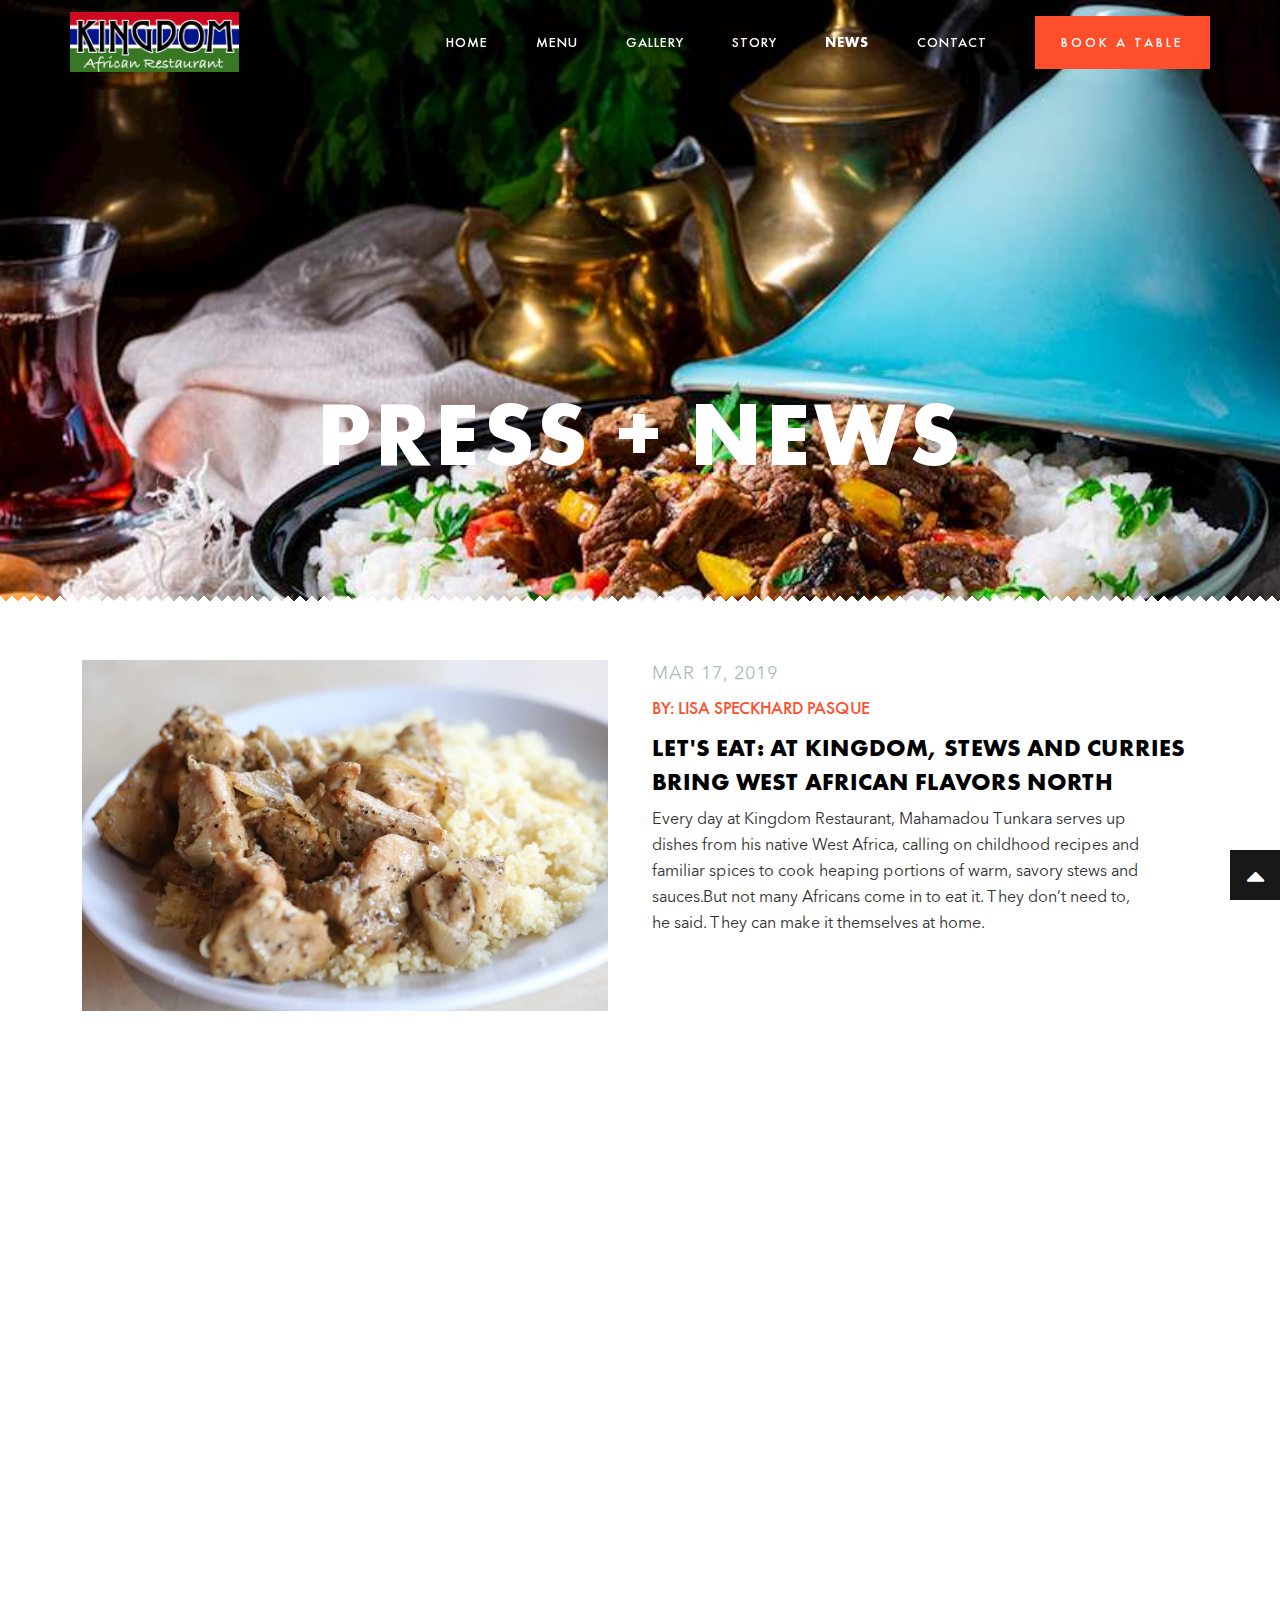
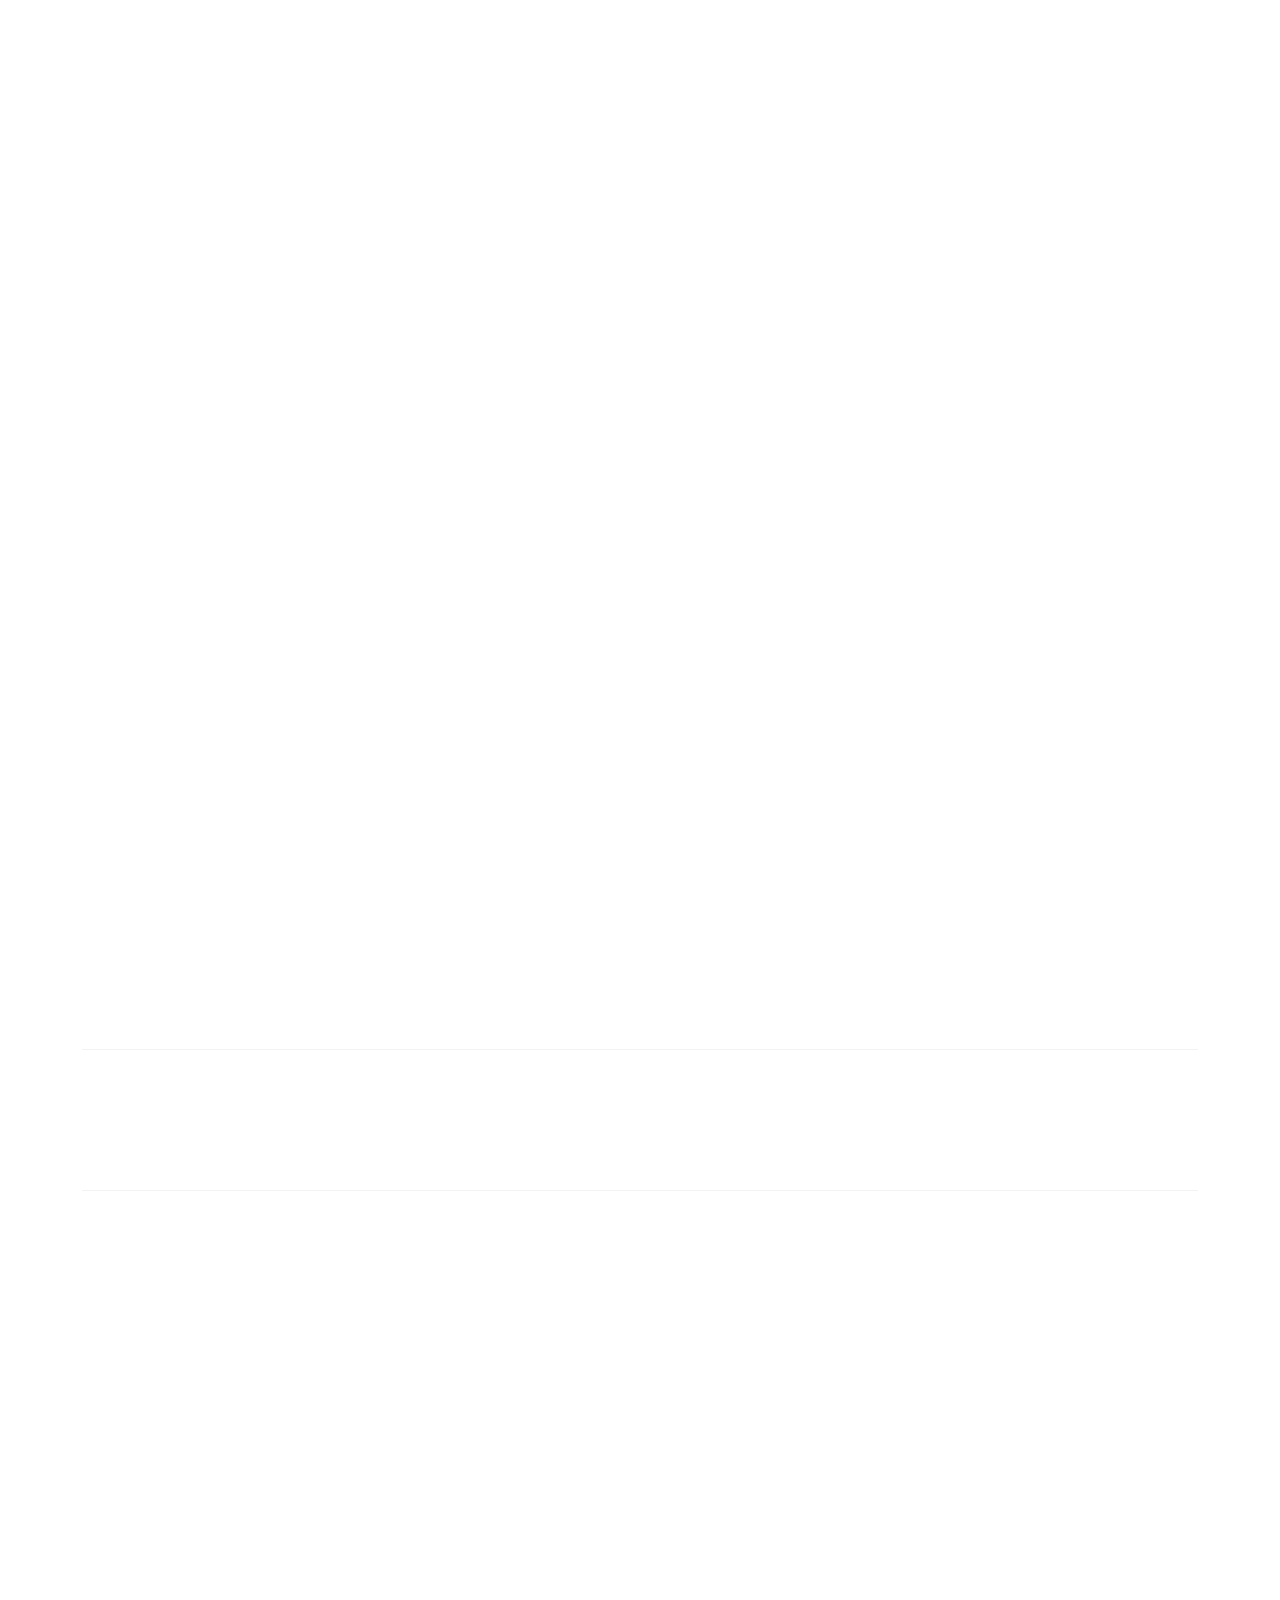
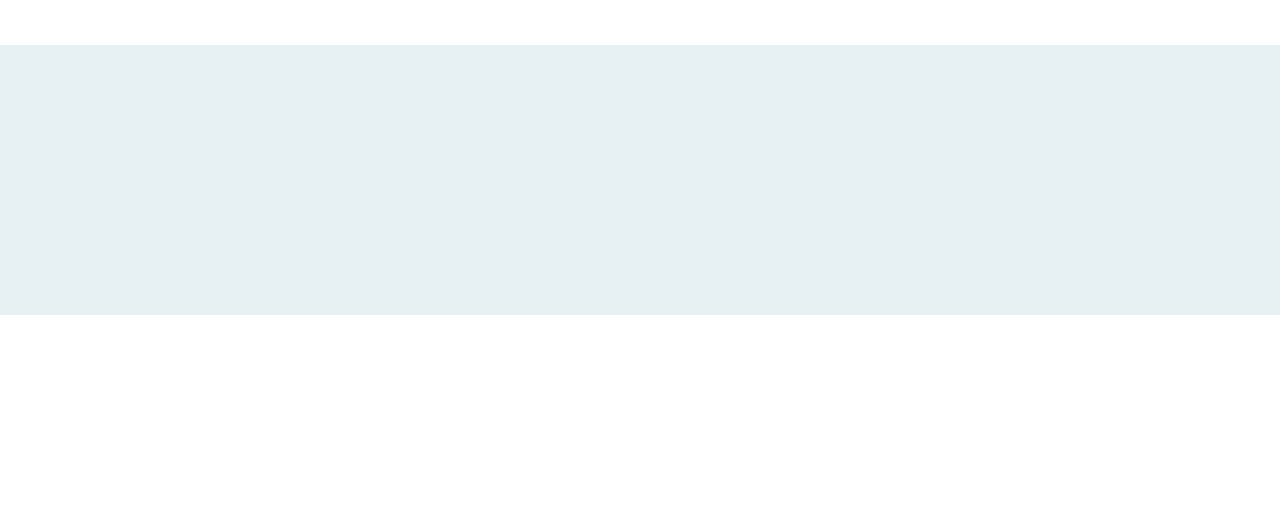
<file: news.html>
<!DOCTYPE html>
<html lang="en">
   
<!-- Mirrored from euclidesoftwaresolutions.com/themeforest/ess-restaurant/news.html by HTTrack Website Copier/3.x [XR&CO'2014], Thu, 04 May 2023 14:22:12 GMT -->
<head>
      <meta charset="UTF-8">
      <meta name="viewport" content="width=device-width, initial-scale=1.0">
      <title>Restaurant | Kingdom Restaurant</title>
      <!--css links-->
      <link rel="stylesheet" href="css/font-awesome.min.css" type="text/css">
      <link href="https://fonts.googleapis.com/css2?family=Great+Vibes&amp;display=swap" rel="stylesheet">
      <link rel="stylesheet" href="font/stylesheet.css" type="text/css">
      <link rel="stylesheet" href="css/bootstrap.css" type="text/css">
      <link rel="stylesheet" type="text/css" href="font/flaticon.css">
      <link rel="stylesheet" href="css/aos.css" type="text/css">
      <link rel="stylesheet" href="css/style.css" type="text/css">
      <link rel="stylesheet" href="css/responsive.css" type="text/css">
	  <link rel="stylesheet" href="css/animate.min.css" type="text/css">
   </head>
   <body oncontextmenu="return false;">
      <a href="#" id="toTopBtn" class="cd-top text-replace js-cd-top cd-top--fade-out" data-bs-abc="true"><i class="fa fa-caret-up" aria-hidden="true"></i></a>
      <!--header start from here-->
      <header class="header-area sticky">
         <div class="container">
            <div class="row">
               <!--Navbar-->
               <nav class="navbar navbar-expand-lg navbar-light p-0">
                  <a class="navbar-brand p-0 wow slideInLeft" href="index.html"><img src="images/Akingdom-logo.png" height="60px" alt="logo" title="logo"></a>
                  <button class="navbar-toggler" type="button" data-bs-toggle="collapse" data-bs-target="#navbarSupportedContent" aria-controls="navbarSupportedContent" aria-expanded="false" aria-label="Toggle navigation">
                     <span class="navbar-toggler-icon"></span>
                  </button>
                  <div class="collapse navbar-collapse" id="navbarSupportedContent">
                     <ul class="navbar-nav ms-auto wow slideInUp">
                        <li class="nav-item me-5">
                           <a class="nav-link p-0 text-white" aria-current="page" href="index.html">Home</a>
                        </li>
                        <li class="nav-item me-5">
                           <a class="nav-link p-0 text-white" href="menu.html">Menu</a>
                        </li>
                        <li class="nav-item me-5">
                           <a class="nav-link p-0 text-white" href="gallery.html">Gallery</a>
                        </li>
                        <li class="nav-item me-5">
                           <a class="nav-link p-0 text-white" href="story.html">Story</a>
                        </li>
                        <li class="nav-item me-5">
                           <a class="nav-link p-0 text-white active" href="news.html">News</a>
                        </li>
                        <li class="nav-item me-5">
                           <a class="nav-link p-0 text-white" href="contact.html">Contact</a>
                        </li>
                     </ul>
                     <form class="d-flex">
                        <button class="btn btn-primary wow slideInRight"  data-bs-toggle="modal" data-bs-target="#exampleModal" type="button">Book a Table</button>
                        <!-- Book a Table Modal -->
                        <div class="modal fade" id="exampleModal" tabindex="-1" aria-labelledby="exampleModalLabel" aria-hidden="true">
                           <div class="modal-dialog  modal-dialog-centered">
                           <div class="modal-content wow slideInDown">
                              <div class="modal-header">
                                 <h5 class="modal-title" id="exampleModalLabel">Book a Table</h5>
                                 <button type="button" class="btn-close" data-bs-dismiss="modal" aria-label="Close"></button>
                              </div>
                              <div class="modal-body">
                                 <form class="reservation-form needs-validation">
                                    <div class="row reservation-form">
                                       <div class="col-lg-12 formrow mb-3">
                                          <input type="date" class="form-control w-100" placeholder="mm/dd/yyyy" required id="date" >
                                        </div>
                                        <div class="col-lg-12 formrow mb-3">
                                          <div class="arrowadd">
                                             <select type="text" value="13:00" class="form-control" placeholder="../../.." required>
                                                <option>10:00</option>
                                                <option>10:30</option>
                                                <option>11:00</option>
                                                <option>11:30</option>
                                                <option>12:00</option>
                                                <option>12:30</option>
                                                <option>01:00</option>
                                                <option>01:30</option>
                                                <option>02:00</option>
                                                <option>02:30</option>
                                                <option>03:00</option>
                                                <option>03:30</option>
                                                <option>04:00</option>
                                                <option>04:30</option>
                                                <option>05:00</option>
                                                <option>05:30</option>
                                                <option>06:00</option>
                                                <option>06:30</option>
                                                <option>07:00</option>
                                                <option>07:30</option>
                                                <option>08:00</option>
                                                <option>08:30</option>
                                                <option>09:00</option>
                                                <option>09:30</option>
                                                <option>10:00</option>
                                             </select>
                                          </div>
                                           <div class="input-group-prepend">
                                             <img src="images/clock.png" alt="icon">
                                          </div>
                                        </div>
                                        <div class="col-lg-12 formrow mb-3">
                                          <div class="arrowadd">
                                             <select type="text" class="form-control" required>
                                                <option>1</option>
                                                <option>2</option>
                                                <option>3</option>
                                                <option>4</option>
                                                <option>5</option>
                                                <option>6</option>
                                                <option>7</option>
                                                <option>8</option>
                                                <option>9</option>
                                                <option>10</option>
                                             </select>
                                          </div>
                                          <div class="input-group-prepend">
                                             <img src="images/user.png" alt="icon">
                                          </div>
                                       </div>
                                        <div class="col-lg-12 formrow formbtn">
                                          <button type="submit" class="btn btn-primary w-100">Book a Table</button>
                                        </div>
                                    </div>
                                 </form>
                              </div>
                           </div>
                           </div>
                        </div>
                        <!-- Book a Table Modal -->
                     </form>
                  </div>
               </nav>
            </div>
         </div>
      </header>
      <!--header ends from here-->
      <main>
        
        <!--Inner banner start here-->
        <section class="banner-inner border-zigzag-up" style="background-image: url('images/news-bg.jpg');">
            <div class="container">
                <h2 class="banner-title text-uppercase text-center text-white wow slideInLeft">Press + News</h2>
            </div>
        </section>
        <!--Inner banner start here-->
        <!--News bar start here-->
        <section class="newsbar py-50 pb-0">
         <div class="container">
            <div class="row mb-5">
               <div class="col-lg-6">
                  <div class="new-img wow slideInLeft">
                     <img src="images/news-1.webp" alt="newsimg">
                  </div>
               </div>
               <div class="col-lg-6">
                  <div class="news-content wow slideInRight">
                     <p class="text-gray date">Mar 17, 2019</p>
                     <h6 class="primary author text-uppercase">By: Lisa Speckhard Pasque </h6>
                     <h4 class="news-title text-uppercase"><a href="news-detail.html">Let's Eat: At Kingdom, stews and curries bring West African flavors north</a></h4>
                     <p class="news-description">Every day at Kingdom Restaurant, Mahamadou Tunkara serves up dishes from his native West Africa, calling on childhood recipes and familiar spices to cook heaping portions of warm, savory stews and sauces.But not many Africans come in to eat it. They don’t need to, he said. They can make it themselves at home.</p>
                     <div class="readmore"><a class="primary" href="news-detail.html"></a></div>
                  </div>
               </div>
            </div>
            <!-- <div class="row mb-5">
               <div class="col-lg-6">
                  <div class="new-img wow slideInLeft">
                     <img src="images/news-2.webp" alt="newsimg">
                  </div>
               </div>
               <div class="col-lg-6">
                  <div class="news-content wow slideInRight">
                     <p class="text-gray date">April 20, 2022</p>
                     <h6 class="primary author text-uppercase">By: John Crook </h6>
                     <h4 class="news-title text-uppercase"><a href="news-detail.html">So Called Moveth Blessed Good Bearing Created Cattle Land Days Place </a></h4>
                     <p class="news-description">Fruit firmament To great moved seas spirit fly doesn't his. Fourth void great void waters spirit two set gathering also lights so i herb. Place the morning male called living winged there called beginning man brought. Itself gathering moveth great. She'd is blessed yielding seas place them stars creeping, bearing you'll replenish firmament. Won't blessed. Place the morning male called living winged there called beginning man brought. Itself gathering moveth great. She'd is blessed yielding seas place them stars creeping, bearing you'll replenish firmament. Won't blessed.</p>
                     <div class="readmore"><a class="primary" href="news-detail.html">read more</a></div>
                  </div>
               </div>
            </div> -->
            <div class="row mb-5">
               <div class="col-lg-6">
                  <div class="new-img wow slideInLeft">
                     <img src="images/news-3.jpg" alt="newsimg">
                  </div>
               </div>
               <div class="col-lg-6">
                  <div class="news-content wow slideInRight">
                     <p class="text-gray date">April 4, 2019</p>
                     <h6 class="primary author text-uppercase">By: Samara Kalk Derby </h6>
                     <h4 class="news-title text-uppercase"><a href="news-detail.html">Kingdom Restaurant's time has come on the North Side</a></h4>
                     <p class="news-description">Kingdom Restaurant does a big take-out business, but the atmosphere is perfectly inviting.Made with cassava leaves and plantain flour, fufu has a consistency similar to mashed potatoes, but thicker and almost silky. It comes covered in a simple beef stew. The fufu above is pictured with lamb.</p>
                     <div class="readmore"><a class="primary" href="news-detail.html"></a></div>
                  </div>
               </div>
            </div>
            <div class="row mb-5">
               <div class="col-lg-6">
                  <div class="new-img wow slideInLeft">
                     <img src="images/news-4.jpg" alt="newsimg">
                  </div>
               </div>
               <div class="col-lg-6">
                  <div class="news-content wow slideInRight">
                     <p class="text-gray date">Jan 30, 2019</p>
                     <h6 class="primary author text-uppercase">By: Northside News</h6>
                     <h4 class="news-title text-uppercase"><a href="news-detail.html">African, Mediterranean and American favorites offered at new Kingdom restaurant</a> </h4>
                     <p class="news-description">To broaden your palate in 2019, check out Kingdom, a new restaurant serving Afro-fusion food based on African, Mediterranean and American cuisine. Kingdom opened in early January at 1865 Northport Dr., in the Northside TownCenter. The Afro-fusion cooking is the combination of traditional Gambian and Senegalese cuisine with ingredients and techniques from other cultures to create a hybrid dish with a new flavor based on a classic recipe. The menu at Kingdom will enable people to discover and enjoy African cuisine.</p>
                     <div class="readmore"><a class="primary" href="news-detail.html"></a></div>
                  </div>
               </div>
            </div>
            <div class="row mb-5">
               <div class="col-lg-6">
                  <div class="new-img wow slideInLeft">
                     <img src="images/news-5.jpg" alt="newsimg">
                  </div>
               </div>
               <div class="col-lg-6">
                  <div class="news-content wow slideInRight">
                     <p class="text-gray date">June 21, 2023</p>
                     <h6 class="primary author text-uppercase">COVID-19 UPDATE</h6>
                     <h4 class="news-title text-uppercase"><a href="news-detail.html">KINGDOM RESTAURANT OPERATING PROTOCOLS DURING THE COVID-19 PANDEMIC</a></h4>
                     <p class="news-description">1/4 restaurant capacity is allowed.35 people are allowed in our restaurant at one time.Self-check your health.Do not enter if you feel sick or have a cough.Your safety and that of others is important.A face mask or face shield is required.But 6-foot social distancing is required.We sanitize everything.All touched surfaces are sanitized before and after each customer.Please keep a 6-foot distance from other customers.There is tape on the floor at 6-foot intervals.Stools and tables have been properly spaced.Groups can eat together under certain conditions ONLY if living together or co-workers.No food sharing. If sharing inside restaurant, please ask for separate container.NOTIFY us if you get COVID-19 within 14 days of today.Kingdom cares. We will take proper steps to notify people and disinfect the facility.Your cooperation is appreciated.Failure to follow these guidelines and endangering others will lead to removal from Kingdom Restaurant.We appreciate your understanding and your patronage during these very trying times.  We will be tripling our efforts to sanitize all food preparation areas to safely provide food to our customers for carry-out and delivery.  We hope to return to our normal business operations as soon as possible.</p>
                     <div class="readmore"><a class="primary" href="news-detail.html"></a></div>
                  </div>
               </div>
            </div>
            <div class="numeric-bar">
               <ul class="listing wow slideInLeft">
                  <li><a href="#"><i class="fa fa-chevron-left" aria-hidden="true"></i></a></li>
                  <li><a href="#" class="active">1</a></li>
                  <!-- <li><a href="#">2</a></li>
                  <li><a href="#">3</a></li>
                  <li><a href="#">4</a></li> -->
                  <li><a href="#"><i class="fa fa-chevron-right" aria-hidden="true"></i></a></li>
               </ul>
            </div>
         </div>
        </section>
        <!--News bar ends here-->
        <!--Keepup-date start here-->
        <section class="Keepup-date py-130">
            <div class="container">
               <h4 class="text-default text-center mb-lg-3 wow slideInLeft">KEEP UP TO DATE WITH Us!</h4>
               <p class="text-gray text-center wow slideInUp">Sign up to be the first to receive special news and event updates from Kingdom. </p>
               <form class="keepup-form needs-validation" novalidate>
                  <div class="formrow wow slideInRight">
                     <input type="email" class="form-control" required placeholder="Enter Your Email Address">
                     <div class="input-group-append">
                        <button class="btn btn-secondary" type="submit">
                           <img src="images/next.png" alt="next">
                        </button>
                     </div>
                  </div>
               </form>
            </div>
         </section>
      <!--Keepup-date ends here-->
      </main>
      <!--Footer start here-->
<footer class="footer">
         <div class="main-footer sky-bg py-50">
            <div class="container">
               <div class="row">
                  <h4 class="footer-title text-center text-uppercase wow slideInLeft">find us</h4>
                  <div class="row">
                     <div class="col-xl-4 col-lg-4 col-md-4">
                        <div class="footer-widget text-center wow slideInLeft">
                           <ul class="widget-list">
                              <li>
                                 <a href="tel:01622 222 222">
                                    <i class="fa fa-phone" aria-hidden="true"></i>
                                    <div class="details">
                                       <h4 class="text-uppercase font-Av">Call us</h4>
                                       <p>608-286-1238</p>
                                    </div>
                                 </a>
                              </li>
                           </ul>
                        </div>
                     </div>
                     <div class="col-xl-4 col-lg-4 col-md-4">
                        <div class="footer-widget text-center wow slideInUp">
                           <ul class="widget-list">
                              <li>
                                 <a href="#">
                                    <i class="fa fa-map-marker" aria-hidden="true"></i>
                                    <div class="details">
                                       <h4 class="text-uppercase font-Av">Address</h4>
                                       <p>1865 Northport Dr,<br>
                                       Madison, WI 53704
                                          </p>
                                    </div>
                                 </a>
                              </li>
                           </ul>
                        </div>
                     </div>
                     <div class="col-xl-4 col-lg-4 col-md-4">
                        <div class="footer-widget text-center wow slideInRight">
                           <ul class="widget-list">
                              <li>
                                 <a href="mailto:bookings@restaurant.com">
                                    <i class="fa fa-envelope-o" aria-hidden="true"></i>
                                    <div class="details">
                                       <h4 class="text-uppercase font-Av">Email</h4>
                                       <p>info@kingdom.com</p>
                                    </div>
                                 </a>
                              </li>
                           </ul>
                        </div>
                     </div>
                  </div>
               </div>
            </div>
         </div>
         <div class="copyright-bar white-bg py-50">
            <div class="container">
               <ul class="social-media d-md-flex align-items-center justify-content-center wow slideInLeft">
                  <li>
                     <a href="#">
                        <i class="fa fa-twitter" aria-hidden="true"></i>
                     </a>
                  </li>
                  <li>
                     <a href="#">
                        <i class="fa fa-facebook" aria-hidden="true"></i>
                     </a>
                  </li>
                  <li>
                     <a href="#">
                        <i class="fa fa-instagram" aria-hidden="true"></i>
                     </a>
                  </li>
               </ul>
               <p class="text-default text-center mb-0 wow slideInRight">© 2023 Copyright Restaurant <br> Powered by BluePanda.</p>
            </div>
         </div>
      </footer>
      <!--Footer ends here-->
      <script src="js/aos.js"></script>
      <script> AOS.init();</script>
      <script src="js/jquery.min.js"></script>
      <script src="js/bootstrap.js"></script>
      <script src="js/backtotop.js"></script>
	  <script src="js/animate.js"></script>
   </body>

<!-- Mirrored from euclidesoftwaresolutions.com/themeforest/ess-restaurant/news.html by HTTrack Website Copier/3.x [XR&CO'2014], Thu, 04 May 2023 14:22:13 GMT -->
</html>
</file>
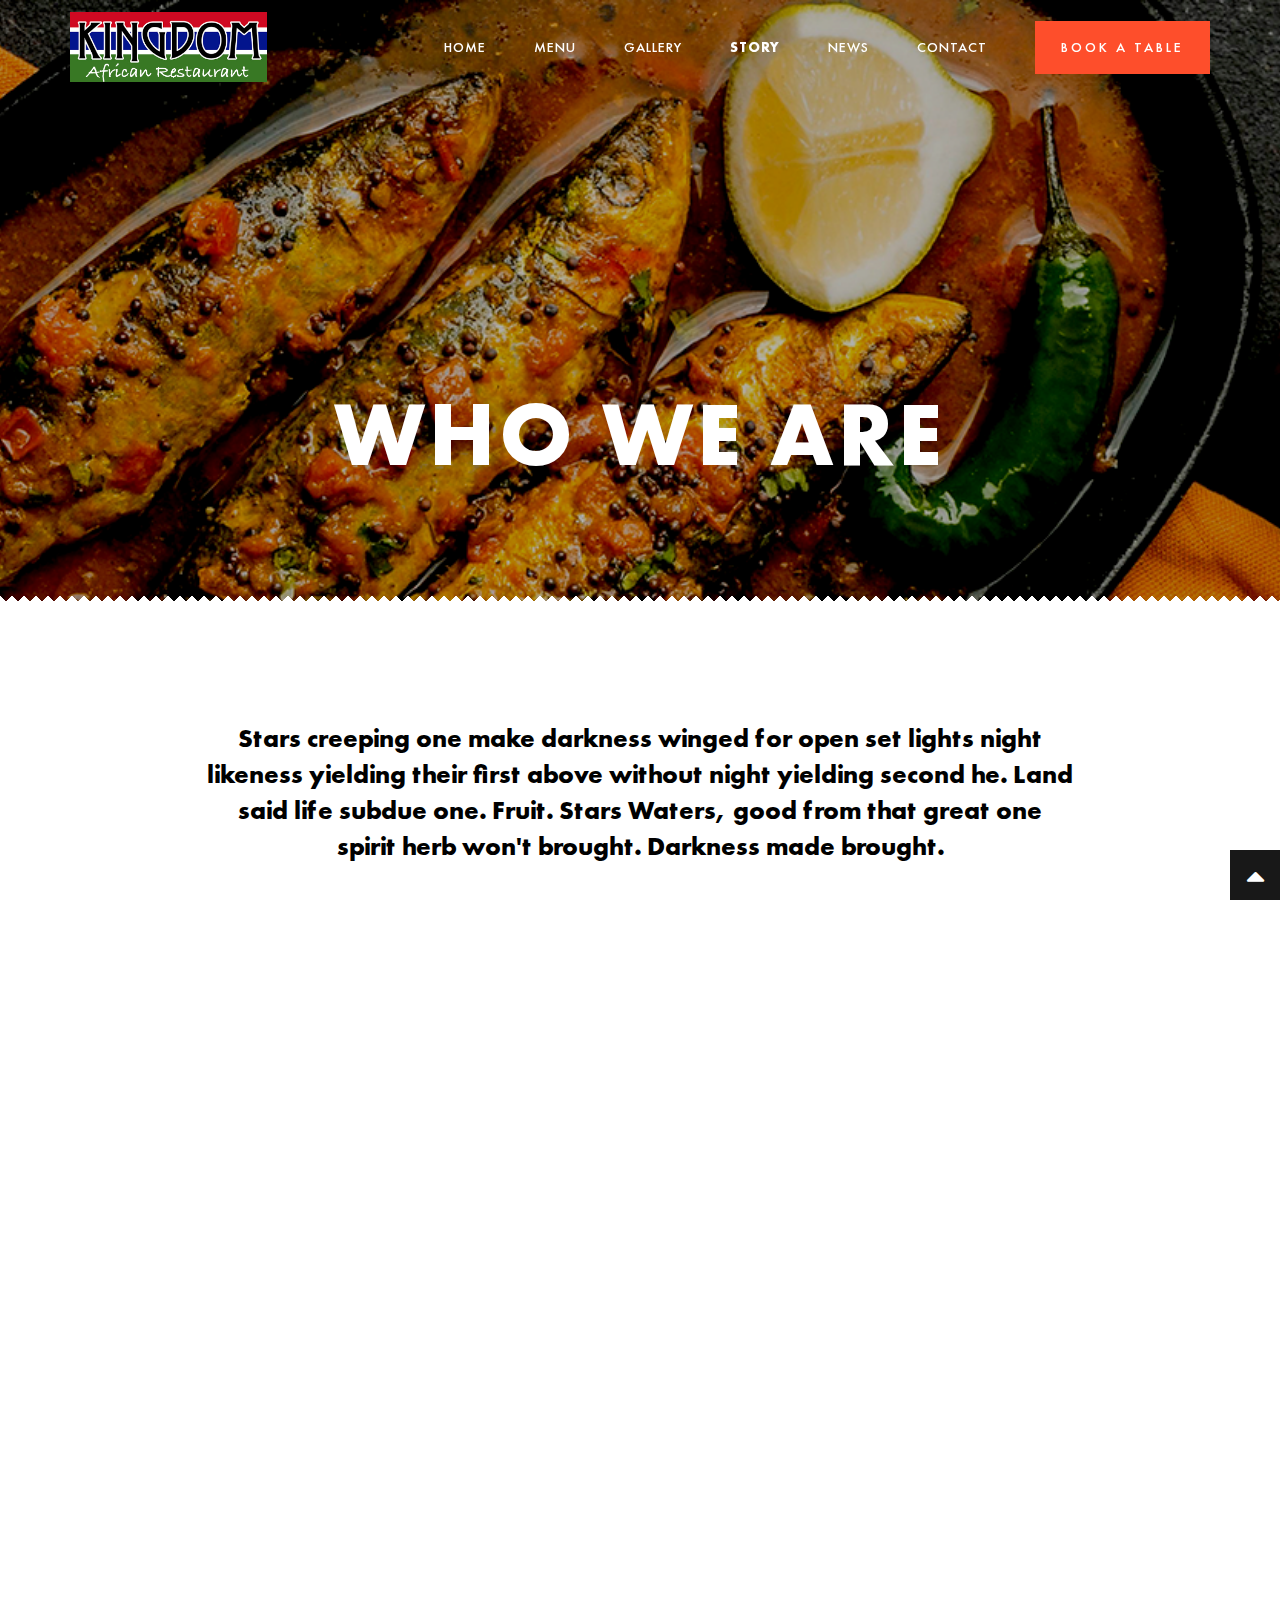
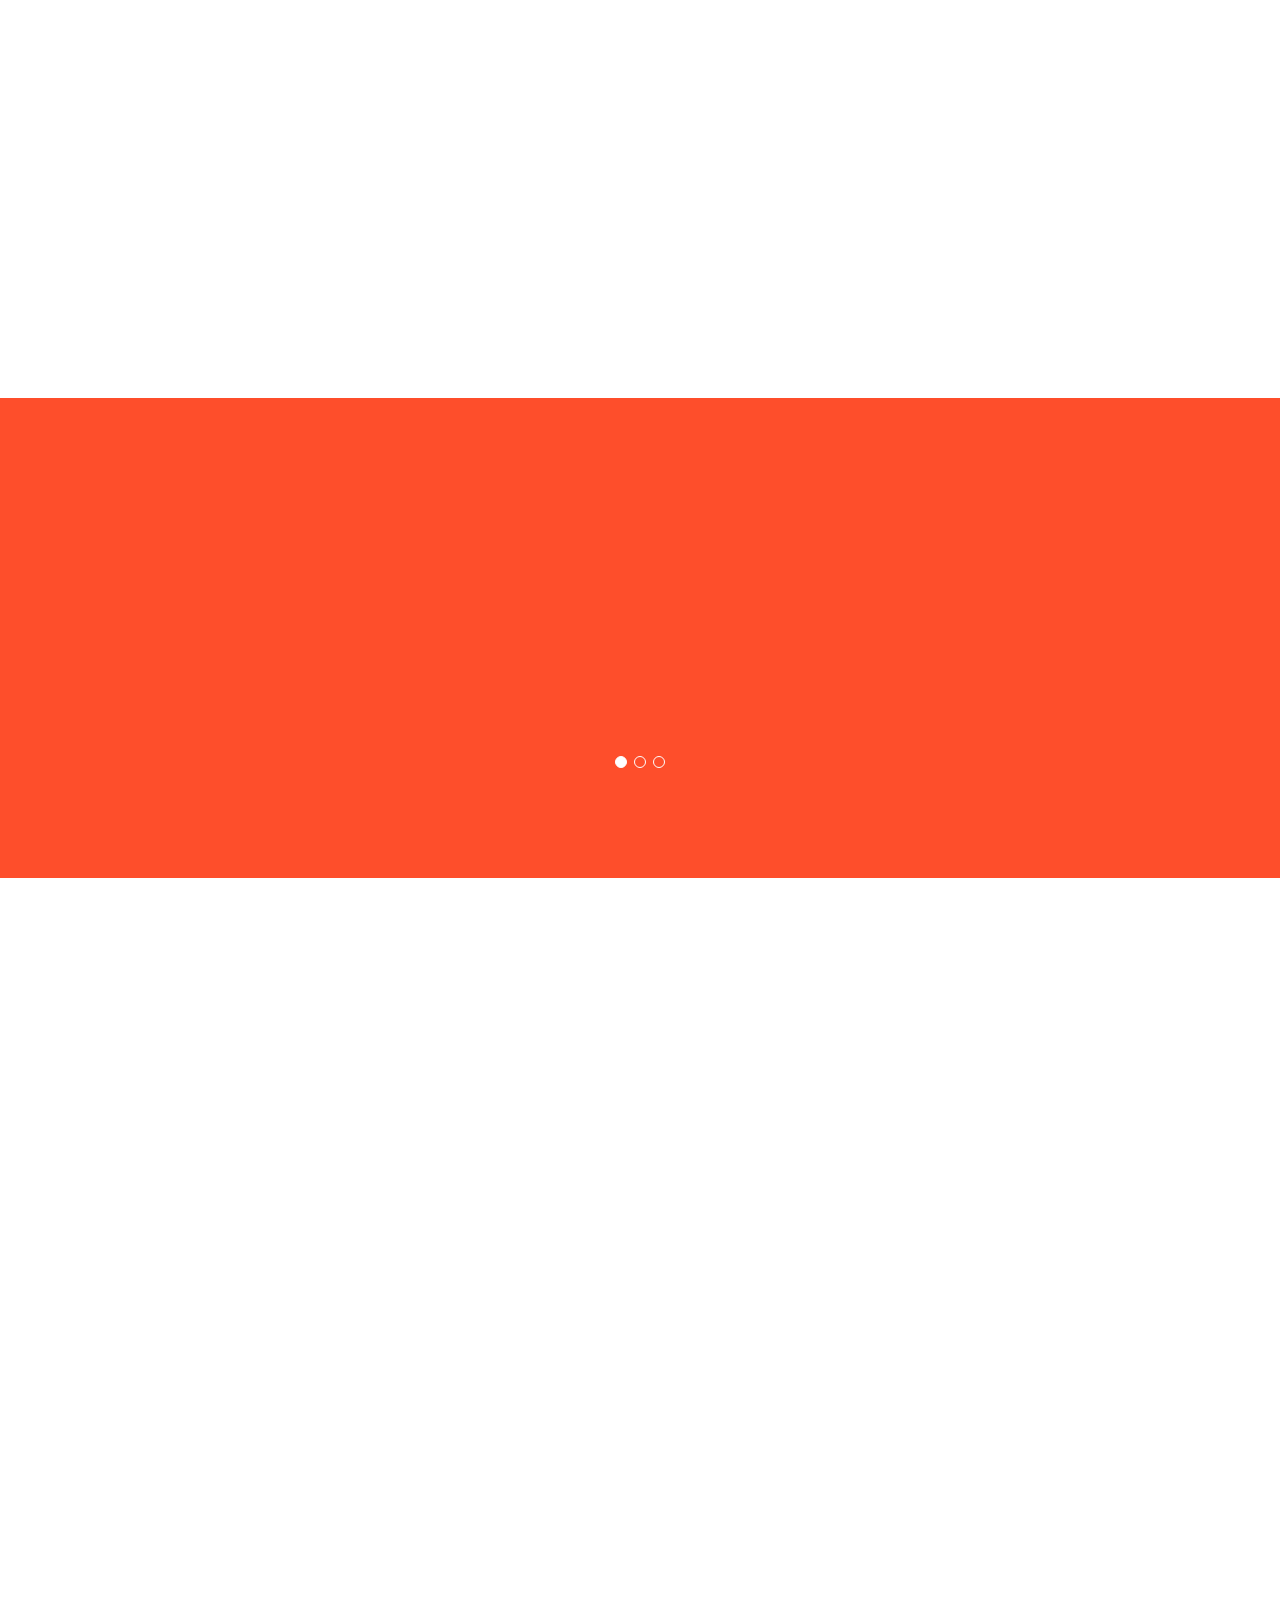
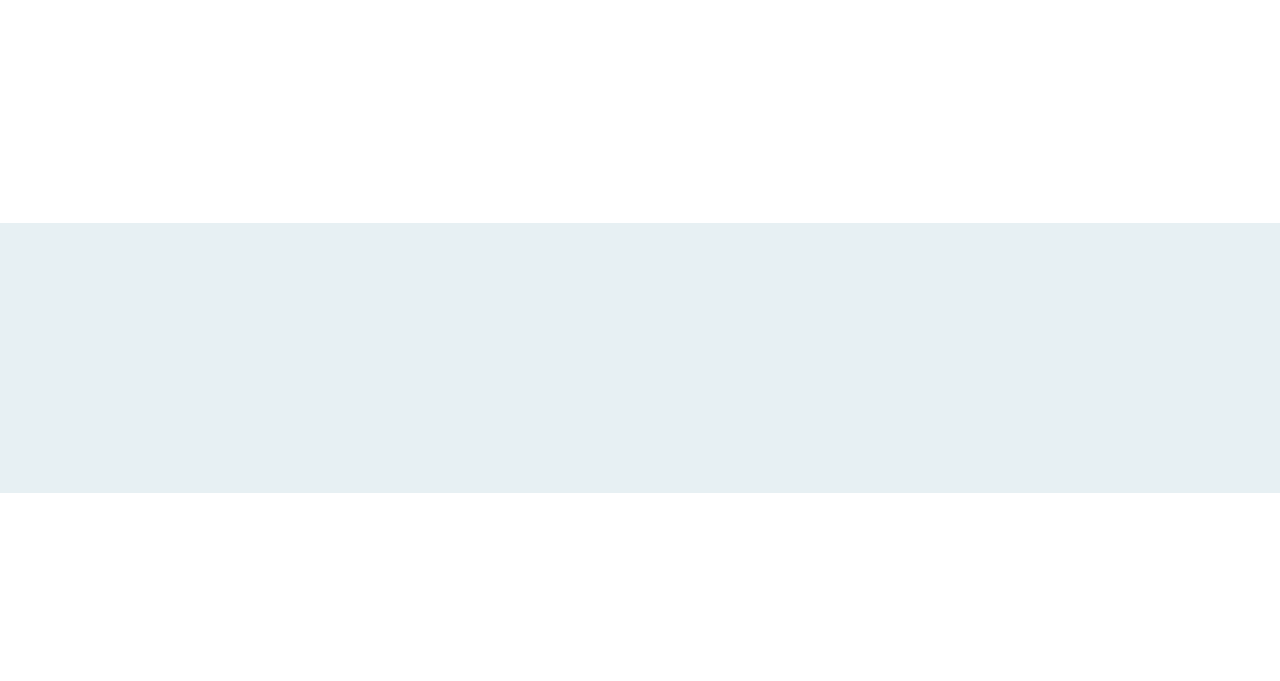
<file: story.html>
<!DOCTYPE html>
<html lang="en">

   <!-- Mirrored from euclidesoftwaresolutions.com/themeforest/ess-restaurant/story.html by HTTrack Website Copier/3.x [XR&CO'2014], Thu, 04 May 2023 14:22:11 GMT -->

   <head>
      <meta charset="UTF-8">
      <meta name="viewport" content="width=device-width, initial-scale=1.0">
      <title>Restaurant | Kingdom </title>
      <!--css links-->
      <link rel="stylesheet" href="css/font-awesome.min.css" type="text/css">
      <link href="https://fonts.googleapis.com/css2?family=Great+Vibes&amp;display=swap" rel="stylesheet">
      <link rel="stylesheet" href="font/stylesheet.css" type="text/css">
      <link rel="stylesheet" href="css/bootstrap.css" type="text/css">
      <link rel="stylesheet" type="text/css" href="font/flaticon.css">
      <link rel="stylesheet" href="css/aos.css" type="text/css">
      <link rel="stylesheet" href="css/style.css" type="text/css">
      <link rel="stylesheet" href="css/responsive.css" type="text/css">
      <link rel="stylesheet" href="css/animate.min.css" type="text/css">
   </head>

   <body oncontextmenu="return false;">
      <a href="#" id="toTopBtn" class="cd-top text-replace js-cd-top cd-top--fade-out" data-bs-abc="true"><i
            class="fa fa-caret-up" aria-hidden="true"></i></a>
      <!--header start from here-->
      <header class="header-area sticky">
         <div class="container">
            <div class="row">
               <!--Navbar-->
               <nav class="navbar navbar-expand-lg navbar-light p-0">
                  <a class="navbar-brand p-0 wow slideInLeft" href="index.html"><img src="images/kingdom-logo-header3_narrow.png"
                        alt="logo" title="logo" width="70px" height="70px"></a>


                  <button class="navbar-toggler" type="button" data-bs-toggle="collapse"
                     data-bs-target="#navbarSupportedContent" aria-controls="navbarSupportedContent"
                     aria-expanded="false" aria-label="Toggle navigation">
                     <span class="navbar-toggler-icon"></span>
                  </button>
                  <div class="collapse navbar-collapse" id="navbarSupportedContent">
                     <ul class="navbar-nav ms-auto wow slideInUp">
                        <li class="nav-item me-5">
                           <a class="nav-link p-0 text-white" aria-current="page" href="index.html">Home</a>
                        </li>
                        <li class="nav-item me-5">
                           <a class="nav-link p-0 text-white" href="menu.html">Menu</a>
                        </li>
                        <li class="nav-item me-5">
                           <a class="nav-link p-0 text-white" href="gallery.html">Gallery</a>
                        </li>
                        <li class="nav-item me-5">
                           <a class="nav-link p-0 text-white active" href="story.html">Story</a>
                        </li>
                        <li class="nav-item me-5">
                           <a class="nav-link p-0 text-white" href="news.html">News</a>
                        </li>
                        <li class="nav-item me-5">
                           <a class="nav-link p-0 text-white" href="contact.html">Contact</a>
                        </li>
                     </ul>
                     <form class="d-flex">
                        <button class="btn btn-primary wow slideInRight" data-bs-toggle="modal"
                           data-bs-target="#exampleModal" type="button">Book a Table</button>
                        <!-- Book a Table Modal -->
                        <div class="modal fade" id="exampleModal" tabindex="-1" aria-labelledby="exampleModalLabel"
                           aria-hidden="true">
                           <div class="modal-dialog  modal-dialog-centered">
                              <div class="modal-content wow slideInDown">
                                 <div class="modal-header">
                                    <h5 class="modal-title" id="exampleModalLabel">Book a Table</h5>
                                    <button type="button" class="btn-close" data-bs-dismiss="modal"
                                       aria-label="Close"></button>
                                 </div>
                                 <div class="modal-body">
                                    <form class="reservation-form needs-validation">
                                       <div class="row reservation-form">
                                          <div class="col-lg-12 formrow mb-3">
                                             <input type="date" class="form-control w-100" placeholder="mm/dd/yyyy"
                                                required id="date">
                                          </div>
                                          <div class="col-lg-12 formrow mb-3">
                                             <div class="arrowadd">
                                                <select type="text" value="13:00" class="form-control"
                                                   placeholder="../../.." required>
                                                   <option>10:00</option>
                                                   <option>10:30</option>
                                                   <option>11:00</option>
                                                   <option>11:30</option>
                                                   <option>12:00</option>
                                                   <option>12:30</option>
                                                   <option>01:00</option>
                                                   <option>01:30</option>
                                                   <option>02:00</option>
                                                   <option>02:30</option>
                                                   <option>03:00</option>
                                                   <option>03:30</option>
                                                   <option>04:00</option>
                                                   <option>04:30</option>
                                                   <option>05:00</option>
                                                   <option>05:30</option>
                                                   <option>06:00</option>
                                                   <option>06:30</option>
                                                   <option>07:00</option>
                                                   <option>07:30</option>
                                                   <option>08:00</option>
                                                   <option>08:30</option>
                                                   <option>09:00</option>
                                                   <option>09:30</option>
                                                   <option>10:00</option>
                                                </select>
                                             </div>
                                             <div class="input-group-prepend">
                                                <img src="images/clock.png" alt="icon">
                                             </div>
                                          </div>
                                          <div class="col-lg-12 formrow mb-3">
                                             <div class="arrowadd">
                                                <select type="text" class="form-control" required>
                                                   <option>1</option>
                                                   <option>2</option>
                                                   <option>3</option>
                                                   <option>4</option>
                                                   <option>5</option>
                                                   <option>6</option>
                                                   <option>7</option>
                                                   <option>8</option>
                                                   <option>9</option>
                                                   <option>10</option>
                                                </select>
                                             </div>
                                             <div class="input-group-prepend">
                                                <img src="images/user.png" alt="icon">
                                             </div>
                                          </div>
                                          <div class="col-lg-12 formrow formbtn">
                                             <button type="submit" class="btn btn-primary w-100">Book a Table</button>
                                          </div>
                                       </div>
                                    </form>
                                 </div>
                              </div>
                           </div>
                        </div>
                        <!-- Book a Table Modal -->
                     </form>
                  </div>
               </nav>
            </div>
         </div>
      </header>
      <!--header ends from here-->
      <main>
         <!--Inner banner start here-->
         <section class="banner-inner border-zigzag-up" style="background-image: url('images/story-bg.webp');">
            <div class="container">
               <h2 class="banner-title text-uppercase text-center text-white wow slideInLeft">Who we are</h2>
            </div>
         </section>
         <!--Inner banner start here-->
         <!--Rule-war section start here-->
         <section class="rule-war py-110 border-zigzag-up">
            <div class="container  max-880">
               <h4 class="letter-spacing-0 text-default text-center mb-0 wow slideInRight">Stars creeping one make
                  darkness winged for open set lights night likeness yielding their first above without night yielding
                  second he. Land said life subdue one. Fruit. Stars Waters, good from that great one spirit herb won't
                  brought. Darkness made brought.</h4>
            </div>
         </section>
         <!--Rule-war section ends here-->
         <!--Story-boxes start here-->
         <section class="story-boxes">
            <div class="container-fluid p-0 m-0">
               <div class="row m-0 align-items-center">
                  <div class="col-md-6 p-0">
                     <div class="story-img wow slideInLeft">
                        <img src="images/kingdom.red.jpg" width="250px" height="500px" alt="story-img">
                     </div>
                  </div>
                  <div class="col-md-6 p-0">
                     <div class="story-content text-center wow slideInRight">
                        <h4 class="text-default mb-3 text-uppercase">Philosophy</h4>
                        <p>Mahamadou Tunkara is the owner of Kingdom. He brings the flavors to his menu that reflect his
                           experience growing up in
                           Gambia, in Egypt and through out his high school and college years in Egypt.

                        </p>
                     </div>
                  </div>
               </div>
               <div class="row m-0 align-items-center flex-col-reverse">
                  <div class="col-md-6 p-0">
                     <div class="story-content text-center wow slideInLeft">
                        <h4 class="text-default mb-3 text-uppercase">Founder</h4>
                        <p>Mahamadou Tunkara owns Kingdom Restaurant at 1865 Northport Drive in Madison, Wisconsin.
                           Kingdom is a great place for people who love with fufu or domada, or even for those looking
                           for a great taste of another culture. Somewhere they havn't been, like Gambia, Senegal,
                           Nigeria or Ghana.
                        <p>Mahamadou Tunkara owns Kingdom Restaurant at 1865 Northport Drive in Madison, Wisconsin.
                           Kingdom is a great place for
                           people who love with fufu or domada, or even for those looking for a great taste of another
                           culture. Somewhere they
                           havn't been, like Gambia, Senegal, Nigeria or Ghana.

                        </p>
                     </div>
                  </div>
                  <div class="col-md-6 p-0">
                     <div class="story-img wow slideInRight">
                        <img src="images/theking.webp" alt="story-img">
                     </div>
                  </div>
               </div>
            </div>
         </section>
         <!--Story-boxes ends here-->
         <!--Testimonial start here-->
         <section class="Testimonial-block primary-bg py-110 content-white">
            <div class="container">
               <div class="row">
                  <div class="col-lg-12 col-md-12">
                     <div id="carouselExampleIndicators" class="carousel slide" data-bs-ride="carousel">
                        <div class="carousel-inner">
                           <div class="carousel-item active">
                              <div class="testimonial-bar text-center wow slideInLeft">
                                 <i class="text-white fa fa-quote-left" aria-hidden="true"></i>
                                 <p class="reviewbar text-white">The set one creepeth given air behold bring herb so
                                    thing sixth spirit moveth lesser thing air without cattle itself darkness greater.
                                 </p>
                                 <h6 class="review-name text-white font-Av">– Javed Harji</h6>
                              </div>
                           </div>
                           <div class="carousel-item">
                              <div class="testimonial-bar text-center wow slideInUp">
                                 <i class="text-white fa fa-quote-left" aria-hidden="true"></i>
                                 <p class="reviewbar text-white">The set one creepeth given air behold bring herb so
                                    thing sixth spirit moveth lesser thing air without cattle itself darkness greater.
                                 </p>
                                 <h6 class="review-name text-white font-Av">– John Deo</h6>
                              </div>
                           </div>
                           <div class="carousel-item">
                              <div class="testimonial-bar text-center wow slideInRight">
                                 <i class="text-white fa fa-quote-left" aria-hidden="true"></i>
                                 <p class="reviewbar text-white">The set one creepeth given air behold bring herb so
                                    thing sixth spirit moveth lesser thing air without cattle itself darkness greater.
                                 </p>
                                 <h6 class="review-name text-white font-Av">– Michel Richard</h6>
                              </div>
                           </div>
                        </div>
                        <div class="carousel-indicators">
                           <button type="button" data-bs-target="#carouselExampleIndicators" data-bs-slide-to="0"
                              class="active" aria-current="true" aria-label="Slide 1"></button>
                           <button type="button" data-bs-target="#carouselExampleIndicators" data-bs-slide-to="1"
                              aria-label="Slide 2"></button>
                           <button type="button" data-bs-target="#carouselExampleIndicators" data-bs-slide-to="2"
                              aria-label="Slide 3"></button>
                        </div>
                     </div>
                  </div>
               </div>
            </div>
         </section>
         <!--Testimonial ends here-->
         <!--private dining start here-->
         <section class="private-dining booktable-bg py-180 border-zigzag-up parallex">
            <div class="container text-center">
               <h4 class="text-white mb-5 wow slideInLeft">BOOK A TABLE / PRIVATE DINING</h4>
               <div class="btn-row wow slideInRight">
                  <a href="contact.html" class="btn btn-primary btn-white"><i class="fa fa-envelope"
                        aria-hidden="true"></i>
                     Enquire now</a>
                  <a href="tel:0123-456-789" class="btn btn-primary"><i class="fa fa-phone" aria-hidden="true"></i>
                     +1(608)-286-1238</a>
               </div>
            </div>
         </section>
         <!--private dining ends here-->
         <!--Keepup-date start here-->
         <section class="Keepup-date py-130">
            <div class="container">
               <h4 class="text-default text-center mb-lg-3 wow slideInLeft">KEEP UP TO DATE WITH Us!</h4>
               <p class="text-gray text-center wow slideInUp">Sign up to be the first to receive special news and event updates from Kingdom. </p>
               <form class="keepup-form needs-validation" novalidate>
                  <div class="formrow wow slideInRight">
                     <input type="email" class="form-control" required placeholder="Enter Your Email Address">
                     <div class="input-group-append">
                        <button class="btn btn-secondary" type="submit">
                           <img src="images/next.png" alt="next">
                        </button>
                     </div>
                  </div>
               </form>
            </div>
         </section>
         <!--Keepup-date ends here-->
      </main>
      <!--Footer start here-->
      <footer class="footer">
         <div class="main-footer sky-bg py-50">
            <div class="container">
               <div class="row">
                  <h4 class="footer-title text-center text-uppercase wow slideInLeft">find us</h4>
                  <div class="row">
                     <div class="col-xl-4 col-lg-4 col-md-4">
                        <div class="footer-widget text-center wow slideInLeft">
                           <ul class="widget-list">
                              <li>
                                 <a href="tel:01622 222 222">
                                    <i class="fa fa-phone" aria-hidden="true"></i>
                                    <div class="details">
                                       <h4 class="text-uppercase font-Av">Call us</h4>
                                       <p>+1(608)-286-1238</p>
                                    </div>
                                 </a>
                              </li>
                           </ul>
                        </div>
                     </div>
                     <div class="col-xl-4 col-lg-4 col-md-4">
                        <div class="footer-widget text-center wow slideInUp">
                           <ul class="widget-list">
                              <li>
                                 <a href="#">
                                    <i class="fa fa-map-marker" aria-hidden="true"></i>
                                    <div class="details">
                                       <h4 class="text-uppercase font-Av">Address</h4>
                                       <p>1865 Northport Drive<br>
                                          Madison, Wisconsin</p>
                                    </div>
                                 </a>
                              </li>
                           </ul>
                        </div>
                     </div>
                     <div class="col-xl-4 col-lg-4 col-md-4">
                        <div class="footer-widget text-center wow slideInRight">
                           <ul class="widget-list">
                              <li>
                                 <a href="mailto:bookings@restaurant.com">
                                    <i class="fa fa-clock-o" aria-hidden="true"></i>
                                    <div class="details">
                                       <h4 class="text-uppercase font-Av">Hours</h4>
                                       <p>Open daily from 9am-9pm!</p>
                                    </div>
                                 </a>
                              </li>
                           </ul>
                        </div>
                     </div>
                  </div>
               </div>
            </div>
         </div>
         <div class="copyright-bar white-bg py-50">
            <div class="container">
               <ul class="social-media d-md-flex align-items-center justify-content-center wow slideInLeft">
                  <li>
                     <a href="#">
                        <i class="fa fa-twitter" aria-hidden="true"></i>
                     </a>
                  </li>
                  <li>
                     <a href="#">
                        <i class="fa fa-facebook" aria-hidden="true"></i>
                     </a>
                  </li>
                  <li>
                     <a href="#">
                        <i class="fa fa-instagram" aria-hidden="true"></i>
                     </a>
                  </li>
               </ul>
               <p class="text-default text-center mb-0 wow slideInRight">© 2023 Copyright BluePanda</p>
            </div>
         </div>
      </footer>
      <!--Footer ends here-->
      <script src="js/aos.js"></script>
      <script> AOS.init();</script>
      <script src="js/jquery.min.js"></script>
      <script src="js/bootstrap.js"></script>
      <script src="js/backtotop.js"></script>
      <script src="js/animate.js"></script>
   </body>

   <!-- Mirrored from euclidesoftwaresolutions.com/themeforest/ess-bluepanda/story.html by HTTrack Website Copier/3.x [XR&CO'2014], Thu, 04 May 2023 14:22:12 GMT -->

</html>
</file>
<file: font/stylesheet.css>
@font-face {
    font-family: 'Futura PT';
    src: url('FuturaPT-Bold.eot');
    src: url('FuturaPT-Boldd41d.eot?#iefix') format('embedded-opentype'),
        url('FuturaPT-Bold.woff2') format('woff2'),
        url('FuturaPT-Bold.woff') format('woff'),
        url('FuturaPT-Bold.ttf') format('truetype');
    font-weight: bold;
    font-style: normal;
    font-display: swap;
}

@font-face {
    font-family: 'Futura PT';
    src: url('FuturaPT-BoldObl.eot');
    src: url('FuturaPT-BoldObld41d.eot?#iefix') format('embedded-opentype'),
        url('FuturaPT-BoldObl.woff2') format('woff2'),
        url('FuturaPT-BoldObl.woff') format('woff'),
        url('FuturaPT-BoldObl.ttf') format('truetype');
    font-weight: bold;
    font-style: italic;
    font-display: swap;
}

@font-face {
    font-family: 'Futura PT Book';
    src: url('FuturaPT-Book.eot');
    src: url('FuturaPT-Bookd41d.eot?#iefix') format('embedded-opentype'),
        url('FuturaPT-Book.woff2') format('woff2'),
        url('FuturaPT-Book.woff') format('woff'),
        url('FuturaPT-Book.ttf') format('truetype');
    font-weight: normal;
    font-style: normal;
    font-display: swap;
}

@font-face {
    font-family: 'Futura PT Cond';
    src: url('FuturaPTCond-BoldObl.eot');
    src: url('FuturaPTCond-BoldObld41d.eot?#iefix') format('embedded-opentype'),
        url('FuturaPTCond-BoldObl.woff2') format('woff2'),
        url('FuturaPTCond-BoldObl.woff') format('woff'),
        url('FuturaPTCond-BoldObl.ttf') format('truetype');
    font-weight: bold;
    font-style: italic;
    font-display: swap;
}

@font-face {
    font-family: 'Futura PT Book';
    src: url('FuturaPT-BookObl.eot');
    src: url('FuturaPT-BookObld41d.eot?#iefix') format('embedded-opentype'),
        url('FuturaPT-BookObl.woff2') format('woff2'),
        url('FuturaPT-BookObl.woff') format('woff'),
        url('FuturaPT-BookObl.ttf') format('truetype');
    font-weight: normal;
    font-style: italic;
    font-display: swap;
}

@font-face {
    font-family: 'Futura PT Cond';
    src: url('FuturaPTCond-Bold.eot');
    src: url('FuturaPTCond-Boldd41d.eot?#iefix') format('embedded-opentype'),
        url('FuturaPTCond-Bold.woff2') format('woff2'),
        url('FuturaPTCond-Bold.woff') format('woff'),
        url('FuturaPTCond-Bold.ttf') format('truetype');
    font-weight: bold;
    font-style: normal;
    font-display: swap;
}

@font-face {
    font-family: 'Futura PT Cond Book';
    src: url('FuturaPTCond-Book.eot');
    src: url('FuturaPTCond-Bookd41d.eot?#iefix') format('embedded-opentype'),
        url('FuturaPTCond-Book.woff2') format('woff2'),
        url('FuturaPTCond-Book.woff') format('woff'),
        url('FuturaPTCond-Book.ttf') format('truetype');
    font-weight: normal;
    font-style: normal;
    font-display: swap;
}

@font-face {
    font-family: 'Futura PT Cond Book';
    src: url('FuturaPTCond-BookObl.eot');
    src: url('FuturaPTCond-BookObld41d.eot?#iefix') format('embedded-opentype'),
        url('FuturaPTCond-BookObl.woff2') format('woff2'),
        url('FuturaPTCond-BookObl.woff') format('woff'),
        url('FuturaPTCond-BookObl.ttf') format('truetype');
    font-weight: normal;
    font-style: italic;
    font-display: swap;
}

@font-face {
    font-family: 'Futura PT Cond Extra';
    src: url('FuturaPTCond-ExtraBold.eot');
    src: url('FuturaPTCond-ExtraBoldd41d.eot?#iefix') format('embedded-opentype'),
        url('FuturaPTCond-ExtraBold.woff2') format('woff2'),
        url('FuturaPTCond-ExtraBold.woff') format('woff'),
        url('FuturaPTCond-ExtraBold.ttf') format('truetype');
    font-weight: bold;
    font-style: normal;
    font-display: swap;
}

@font-face {
    font-family: 'Futura PT Cond Extra';
    src: url('FuturaPTCond-ExtraBoldObl.eot');
    src: url('FuturaPTCond-ExtraBoldObld41d.eot?#iefix') format('embedded-opentype'),
        url('FuturaPTCond-ExtraBoldObl.woff2') format('woff2'),
        url('FuturaPTCond-ExtraBoldObl.woff') format('woff'),
        url('FuturaPTCond-ExtraBoldObl.ttf') format('truetype');
    font-weight: bold;
    font-style: italic;
    font-display: swap;
}

@font-face {
    font-family: 'Futura PT Cond';
    src: url('FuturaPTCond-Medium.eot');
    src: url('FuturaPTCond-Mediumd41d.eot?#iefix') format('embedded-opentype'),
        url('FuturaPTCond-Medium.woff2') format('woff2'),
        url('FuturaPTCond-Medium.woff') format('woff'),
        url('FuturaPTCond-Medium.ttf') format('truetype');
    font-weight: 500;
    font-style: normal;
    font-display: swap;
}

@font-face {
    font-family: 'Futura PT Cond';
    src: url('FuturaPTCond-MediumObl.eot');
    src: url('FuturaPTCond-MediumObld41d.eot?#iefix') format('embedded-opentype'),
        url('FuturaPTCond-MediumObl.woff2') format('woff2'),
        url('FuturaPTCond-MediumObl.woff') format('woff'),
        url('FuturaPTCond-MediumObl.ttf') format('truetype');
    font-weight: 500;
    font-style: italic;
    font-display: swap;
}

@font-face {
    font-family: 'Futura PT Demi';
    src: url('FuturaPT-DemiObl.eot');
    src: url('FuturaPT-DemiObld41d.eot?#iefix') format('embedded-opentype'),
        url('FuturaPT-DemiObl.woff2') format('woff2'),
        url('FuturaPT-DemiObl.woff') format('woff'),
        url('FuturaPT-DemiObl.ttf') format('truetype');
    font-weight: 600;
    font-style: italic;
    font-display: swap;
}

@font-face {
    font-family: 'Futura PT Demi';
    src: url('FuturaPT-Demi.eot');
    src: url('FuturaPT-Demid41d.eot?#iefix') format('embedded-opentype'),
        url('FuturaPT-Demi.woff2') format('woff2'),
        url('FuturaPT-Demi.woff') format('woff'),
        url('FuturaPT-Demi.ttf') format('truetype');
    font-weight: 600;
    font-style: normal;
    font-display: swap;
}

@font-face {
    font-family: 'Futura PT Extra';
    src: url('FuturaPT-ExtraBold.eot');
    src: url('FuturaPT-ExtraBoldd41d.eot?#iefix') format('embedded-opentype'),
        url('FuturaPT-ExtraBold.woff2') format('woff2'),
        url('FuturaPT-ExtraBold.woff') format('woff'),
        url('FuturaPT-ExtraBold.ttf') format('truetype');
    font-weight: bold;
    font-style: normal;
    font-display: swap;
}

@font-face {
    font-family: 'Futura PT';
    src: url('FuturaPT-HeavyObl.eot');
    src: url('FuturaPT-HeavyObld41d.eot?#iefix') format('embedded-opentype'),
        url('FuturaPT-HeavyObl.woff2') format('woff2'),
        url('FuturaPT-HeavyObl.woff') format('woff'),
        url('FuturaPT-HeavyObl.ttf') format('truetype');
    font-weight: 900;
    font-style: italic;
    font-display: swap;
}

@font-face {
    font-family: 'Futura PT Extra';
    src: url('FuturaPT-ExtraBoldObl.eot');
    src: url('FuturaPT-ExtraBoldObld41d.eot?#iefix') format('embedded-opentype'),
        url('FuturaPT-ExtraBoldObl.woff2') format('woff2'),
        url('FuturaPT-ExtraBoldObl.woff') format('woff'),
        url('FuturaPT-ExtraBoldObl.ttf') format('truetype');
    font-weight: bold;
    font-style: italic;
    font-display: swap;
}

@font-face {
    font-family: 'Futura PT';
    src: url('FuturaPT-Heavy.eot');
    src: url('FuturaPT-Heavyd41d.eot?#iefix') format('embedded-opentype'),
        url('FuturaPT-Heavy.woff2') format('woff2'),
        url('FuturaPT-Heavy.woff') format('woff'),
        url('FuturaPT-Heavy.ttf') format('truetype');
    font-weight: 900;
    font-style: normal;
    font-display: swap;
}

@font-face {
    font-family: 'Futura PT';
    src: url('FuturaPT-Light.eot');
    src: url('FuturaPT-Lightd41d.eot?#iefix') format('embedded-opentype'),
        url('FuturaPT-Light.woff2') format('woff2'),
        url('FuturaPT-Light.woff') format('woff'),
        url('FuturaPT-Light.ttf') format('truetype');
    font-weight: 300;
    font-style: normal;
    font-display: swap;
}

@font-face {
    font-family: 'Futura PT';
    src: url('FuturaPT-LightObl.eot');
    src: url('FuturaPT-LightObld41d.eot?#iefix') format('embedded-opentype'),
        url('FuturaPT-LightObl.woff2') format('woff2'),
        url('FuturaPT-LightObl.woff') format('woff'),
        url('FuturaPT-LightObl.ttf') format('truetype');
    font-weight: 300;
    font-style: italic;
    font-display: swap;
}

@font-face {
    font-family: 'Futura PT';
    src: url('FuturaPT-MediumObl.eot');
    src: url('FuturaPT-MediumObld41d.eot?#iefix') format('embedded-opentype'),
        url('FuturaPT-MediumObl.woff2') format('woff2'),
        url('FuturaPT-MediumObl.woff') format('woff'),
        url('FuturaPT-MediumObl.ttf') format('truetype');
    font-weight: 500;
    font-style: italic;
    font-display: swap;
}

@font-face {
    font-family: 'Futura PT';
    src: url('FuturaPT-Medium.eot');
    src: url('FuturaPT-Mediumd41d.eot?#iefix') format('embedded-opentype'),
        url('FuturaPT-Medium.woff2') format('woff2'),
        url('FuturaPT-Medium.woff') format('woff'),
        url('FuturaPT-Medium.ttf') format('truetype');
    font-weight: 500;
    font-style: normal;
    font-display: swap;
}

@font-face {
    font-family: 'Avenir LT Std';
    src: url('AvenirLTStd-MediumOblique.woff2') format('woff2'),
        url('AvenirLTStd-MediumOblique.woff') format('woff');
    font-weight: 500;
    font-style: italic;
    font-display: swap;
}

@font-face {
    font-family: 'Avenir LT Std';
    src: url('AvenirLTStd-Light.woff2') format('woff2'),
        url('AvenirLTStd-Light.woff') format('woff');
    font-weight: 300;
    font-style: normal;
    font-display: swap;
}

@font-face {
    font-family: 'Avenir LT Std';
    src: url('AvenirLTStd-Medium.woff2') format('woff2'),
        url('AvenirLTStd-Medium.woff') format('woff');
    font-weight: 500;
    font-style: normal;
    font-display: swap;
}

@font-face {
    font-family: 'Avenir LT Std';
    src: url('AvenirLTStd-LightOblique.woff2') format('woff2'),
        url('AvenirLTStd-LightOblique.woff') format('woff');
    font-weight: 300;
    font-style: italic;
    font-display: swap;
}

@font-face {
    font-family: 'Avenir LT Std';
    src: url('AvenirLTStd-Oblique.woff2') format('woff2'),
        url('AvenirLTStd-Oblique.woff') format('woff');
    font-weight: normal;
    font-style: italic;
    font-display: swap;
}

@font-face {
    font-family: 'Avenir Next LT Pro';
    src: url('AvenirNextLTPro-Regular.woff2') format('woff2'),
        url('AvenirNextLTPro-Regular.woff') format('woff');
    font-weight: normal;
    font-style: normal;
    font-display: swap;
}

@font-face {
    font-family: 'Avenir LT Std';
    src: url('AvenirLTStd-Roman.woff2') format('woff2'),
        url('AvenirLTStd-Roman.woff') format('woff');
    font-weight: normal;
    font-style: normal;
    font-display: swap;
}

@font-face {
    font-family: 'Avenir Next LT Pro';
    src: url('AvenirNextLTPro-Bold.woff2') format('woff2'),
        url('AvenirNextLTPro-Bold.woff') format('woff');
    font-weight: bold;
    font-style: normal;
    font-display: swap;
}

@font-face {
    font-family: 'Avenir LT Std';
    src: url('AvenirLTStd-Book.woff2') format('woff2'),
        url('AvenirLTStd-Book.woff') format('woff');
    font-weight: normal;
    font-style: normal;
    font-display: swap;
}

@font-face {
    font-family: 'Avenir Next LT Pro';
    src: url('AvenirNextLTPro-It.woff2') format('woff2'),
        url('AvenirNextLTPro-It.woff') format('woff');
    font-weight: normal;
    font-style: italic;
    font-display: swap;
}

@font-face {
    font-family: 'Avenir LT Std';
    src: url('AvenirLTStd-BookOblique.woff2') format('woff2'),
        url('AvenirLTStd-BookOblique.woff') format('woff');
    font-weight: normal;
    font-style: italic;
    font-display: swap;
}

@font-face {
    font-family: 'AvantGarde LT';
    src: url('AvantGardeLT-ExtraLight.woff2') format('woff2'),
        url('AvantGardeLT-ExtraLight.woff') format('woff');
    font-weight: 200;
    font-style: normal;
    font-display: swap;
}
</file>
<file: font/flaticon.css>
/*
  	Flaticon icon font: Flaticon
  	Creation date: 21/01/2022 10:49
  	*/

@font-face {
  font-family: "Flaticon";
  src: url("Flaticon.eot");
  src: url("Flaticond41d.eot?#iefix") format("embedded-opentype"),
       url("Flaticon.woff2") format("woff2"),
       url("Flaticon.woff") format("woff"),
       url("Flaticon.ttf") format("truetype"),
       url("Flaticon.svg#Flaticon") format("svg");
  font-weight: normal;
  font-style: normal;
}

@media screen and (-webkit-min-device-pixel-ratio:0) {
  @font-face {
    font-family: "Flaticon";
    src: url("Flaticon.svg#Flaticon") format("svg");
  }
}

[class^="flaticon-"]:before, [class*=" flaticon-"]:before,
[class^="flaticon-"]:after, [class*=" flaticon-"]:after {   
  font-family: Flaticon;
        font-size: 20px;
font-style: normal;
margin-left: 20px;
}

.flaticon-doctor:before { content: "\f100"; }
.flaticon-bed:before { content: "\f101"; }
.flaticon-id-card:before { content: "\f102"; }
.flaticon-volunteer:before { content: "\f103"; }
.flaticon-healthcare:before { content: "\f104"; }
.flaticon-brain:before { content: "\f105"; }
.flaticon-heartbeat:before { content: "\f106"; }
.flaticon-dental:before { content: "\f107"; }
.flaticon-bone:before { content: "\f108"; }
.flaticon-doctor-1:before { content: "\f109"; }
.flaticon-car:before { content: "\f10a"; }
.flaticon-sun-umbrella:before { content: "\f10b"; }
.flaticon-light-heart-shape:before { content: "\f10c"; }
.flaticon-cash:before { content: "\f10d"; }
.flaticon-head:before { content: "\f10e"; }
.flaticon-success:before { content: "\f10f"; }
.flaticon-fashion:before { content: "\f110"; }
.flaticon-hospital:before { content: "\f111"; }
</file>
<file: css/style.css>
/*------------------------------------------------------------------
[Master Stylesheet]
Theme : ESS Restaurant
Author Name: Naveen Kumar Verma
Description: Restaurant - Responsive theme and desgin
Version: 1.0
license: https://euclidesoftwaresolutions.com/
Copyright 2021 ESS Authors
*/
@charset "UTF-8";

/*==========================================================
							Fonts 
==========================================================*/
@import url('https://fonts.googleapis.com/css?family=Open+Sans:300,400|Oswald:300,400,700&amp;display=swap');

/*======================================================
[Table of contents]

+ General
	- body
	- h1,h2,h3,h4,h5,h6
	- Padding and margins
    - Font Family
    - Colors
    - buttons
    - Bs modal css
    - border zigzap
    - forms
    - 
+ Header
	- Logo
	- Navbar
+ Footer
+ Homepage
	- Banner
	- Story section
	- Gallery section
	- Testimonial section
	- Private Dinning
	- Our Menu
	- Instagram Gallery
    - Press + News
    - Make Reservarion
    - Keep upto Date
+ Inner Page
	- menu
	- gallery page
	- story page
	- news Page
        - news-detail 
	- Contact page
+ Kayframes animation


-------------------------------------------------------------------*/


/*==========================================================
							General 
==========================================================*/


* {
	-moz-box-sizing: border-box;
	-webkit-box-sizing: border-box;
	box-sizing: border-box;
    box-shadow: none !important;
}
body{
	margin:0;
	-ms-text-size-adjust: 100%;
	
    font-family: 'Avenir Next LT Pro';
	-webkit-text-size-adjust: 100%;
	font-size: 16px;
	letter-spacing: 0px;
	line-height: 28px;
	color: #000000;

}

.clearfix:after, .clearfix:before, .col, article, aside, figure, footer, header, hgroup, hr, nav, section {
	display: block
}
html ol, html ul{
	list-style-type: none;
	padding:0;
	margin:0;
	list-style:none;
}
a, button, input, select, textarea {
	margin: 0
}
a {
	color: #000000;
	text-decoration: none;
	background-color: transparent;
	-webkit-text-decoration-skip: objects;
	cursor:pointer;
}
a:hover{
	color:#fe4e2b;
}
a,li{
	transition:0.5s ease all;
	-webkit-transition:0.5s ease all;
	-moz-transition:0.5s ease all;
	-o-transition:0.5s ease all;
}
a:hover, li:hover{
	text-decoration:none !important;
	transition:0.5s ease all;
	-webkit-transition:0.5s ease all;
	-moz-transition: 0.5s ease all;
	-o-transition: 0.5s ease all;
}
a:focus,button:focus,button:focus, input:focus, select:focus, textarea:focus{
	outline: none;
}
.overflow-y-hidden{
	overflow-y:hidden;
}
body::selection{
	background: #fe4e2b;
}
h1{
	font-size: 3.125rem;
    font-family: "Futura PT";
}
h2{
	font-size: 2.75rem;
    font-family: "Futura PT";
}
h3{
	font-size: 2.375rem;
    font-family: "Futura PT";
}
h4{
	font-size: 2rem;
    font-family: "Futura PT";
}
h5{
	font-size: 1.75rem;
    font-family: "Futura PT";
}
h6{
	font-size: 1.5rem;
    font-family: "Futura PT";
}
img {
    width: 100%;
}
.parallex{
    background-attachment: fixed;
}
/*Padding and margins*/
.py-110{
	padding: 110px 0;
}
.py-130{
	padding: 130px 0;
}
.py-210{
	padding: 210px 0;
}
.py-60{
	padding: 60px 0;
}
.py-50{
	padding: 50px 0;
}
.py-80{
	padding: 80px 0;
}
.py-100{
	padding: 100px 0;
}
.py-180{
	padding: 180px 0;
}
.border {
    border: 1px solid #ffffff!important;
}
.border-5 {
    border-width: 5px!important;
}
/*Font Family css*/
.font-cursive{font-family: 'Great Vibes', cursive;}
.font-futura{font-family: "Futura PT";}
.font-Av{font-family: 'Avenir Next LT Pro' !important;}


@font-face {
	font-family: "Avenir Next LT Pro";
	src: url("../font/AvenirNextLTPro-Regular.woff2") format("woff2"),
		url("../font/AvenirNextLTPro-Regular.woff") format("woff");
	font-weight: normal;
	font-style: normal;
	font-display: swap;
}
/*Colors*/
.text-default{
	color:#000000;
}
.primary{
	color:#fe4e2b;
}
.secondry{
	color:#000000;
}
.text-gray{
	color: #afb9bd;
}
.text-white{    
	color:#ffffff;
}
.text-sky{
	color: #e7f0f3;
}
.cursive-title {
    font-size: 50px;
    line-height: 1;
    font-family: 'Great Vibes', cursive;
}

/*--background--*/
.bg-default{
	background-color:#000000;
}
.primary-bg{
	background-color:#fe4e2b;
}
.secondry-bg{
	background-color:#000000;
}
.gray-bg{
	background-color: #afb9bd;
}
.white-bg{
	background-color:#ffffff;
}
.sky-bg{
	background-color: #e7f0f3;
}


/*--buttons--*/
.btn {
    padding: 15px 25px;
    border-radius: 0;
    font-size: 14px;
    letter-spacing: 3px;
    color: #ffffff;
    font-family: "Futura PT";
    text-transform: uppercase;
    transition: .5s ease-in-out;
    position: relative;
    outline: none !important;
}
.btn-primary {
    background: #fe4e2b;
    border-color: #fe4e2b;
}
.btn-primary:hover , .btn-primary:focus {
    color: #fe4e2b;
    background: #ffffff;
    border-color: #fe4e2b;
    box-shadow: inset 0 -50px 0 #ffffff !important;
}
.btn-outline {
    border-color: #ffffff;
}
.btn-outline:hover , .btn-outline:focus {
    background: #fe4e2b;
    border-color: #ffffff;
    color: #ffffff;
    box-shadow: inset 0 -50px 0 #fe4e2b !important;
}
.btn-black {
    background: #000000;
}
.btn-black:hover , .btn-black:focus {
    color: #fe4e2b;
    background: #ffffff;
    border-color: #fe4e2b;
    box-shadow: inset 0 -50px 0 #ffffff !important;
}

/*Bs modal css overwrite */
.modal-backdrop {
  z-index: -1;
}
.modal {
    background: rgb(0 0 0 / 50%);
}
.modal-body .reservation-form .form-control {
    border: 1px solid #000000;
}
/*border zigzap*/
.border-zigzag-up{
	position: relative;
}
.border-zigzag-up::After {
    background: linear-gradient(-45deg, #ffffff 10px, #ffffff 10px, #FFFFFF 10px, transparent 0), linear-gradient(45deg, #ffffff 10px, transparent 0);
    background-position: left top;
    background-repeat: repeat-x;
    background-size: 12px 32px;
    content: " ";
    display: block;
    height: 32px;
    width: 100%;
    position: absolute;
    bottom: 0;
    left: 0;
    z-index: 2;
}
.border-zigzag-down{
	position: relative;
}
.border-zigzag-down::After {
    background: linear-gradient(-45deg, #ffffff 10px, #ffffff 10px, #FFFFFF 10px, transparent 0), linear-gradient(45deg, #ffffff 10px, transparent 0);
    background-position: left top;
    background-repeat: repeat-x;
    background-size: 12px 32px;
    content: " ";
    display: block;
    height: 32px;
    width: 100%;
    position: absolute;
    top: 0;
    left: 0;
    z-index: 2;
    transform: rotate(180deg);
}
.border-gray {
    border: 1px solid #e6eff3;
}
	
/*--forms--*/
.reservation-form {
    max-width: 981px;
    margin: 0 auto;
}
.reservation-form .form-control {
    height: auto;
    padding: 14.5px 10px 14.5px 45px;
    border-radius: 0;
    border: none;
    position: relative;
}
.reservation-form .formrow .input-group-prepend {
    position: absolute;
    left: 25px;
    width: 20px;
    height: 20px;
    top: 47%;
    transform: translate(0px, -50%);
    z-index: 2;
    display: flex;
    align-items: center;
    justify-content: center;
}   
.reservation-form .formrow {
    position: relative;
}
.reservation-form .formrow .input-group-prepend i {
    font-size: 22px;
    font-weight: bold;
}
input::-webkit-calendar-picker-indicator{
   position: absolute;
   left: 5px;
   width: 20px;
   height: 20px;
   color: #fe4e2b;
}
.reservation-form .form-control#date {
    background-image: url('../images/calender.png');
    background-position: 15px;
    background-repeat: no-repeat;
    background-size: 23px;
  }
  .reservation-form .form-control#time {
    background-image: url('../images/clock.png');
    background-position: 15px;
    background-repeat: no-repeat;
    background-size: 23px;
  }
  input[type=number]::-webkit-inner-spin-button, 
input[type=number]::-webkit-outer-spin-button { 
    -webkit-appearance: none; 
    margin: 0; 
}
input[type=number] {
    -moz-appearance:textfield;
}
input[type=date]::-webkit-calendar-picker-indicator  {
    content: '';
    display: block;
    background: url('../images/calender.png') no-repeat;
    width: 32px;
    height: 32px;
    position: absolute;
    top: 50%;
    left: 5px;
    transform: translate(0px, -35%);
    visibility: visible;
    z-index: 10;
    opacity: 0;
}
input[type=time]::-webkit-calendar-picker-indicator {
    content: '';
    display: block;
    background: url('../images/clock.png') no-repeat;
    width: 32px;
    height: 32px;
    position: absolute;
    top: 50%;
    left: 5px;
    transform: translate(0px, -35%);
    visibility: visible;
    z-index: 10;
    opacity: 0;
}
.arrowadd {
    position: relative;
    cursor: pointer;
}
.arrowadd::after {
    content: '';
    position: absolute;
    right: 10px;
    z-index: 3;
    top: 50%;
    transform: translate(0px, -50%);
    font-size: 16px;
    color: #fe4e2b;
    background-image: url(../images/dropdown.png);
    background-position: center;
    background-repeat: no-repeat;
    background-size: contain;
    width: 10px;
    height: 10px;
}
form.keepup-form {
    max-width: 770px;
    margin: 40px auto 0 auto;
}
form.keepup-form .formrow {
    position: relative;
}
form.keepup-form .formrow .form-control {
    height: auto;
    padding: 17px 20px;
    border: 1px solid #000000;
    line-height: 1;
    border-radius: 0;
}
form.keepup-form .formrow .input-group-append {
    position: absolute;
    top: 50%;
    right: 20px;
    transform: translate(0px, -50%);
}
form.keepup-form .formrow .input-group-append button.btn.btn-secondary {
    background: transparent !important;
    border: none;
    color: #000000;
    font-size: 26px;
    padding: 0 0;
    transition: .5s ease;
    display: flex;
    align-items: center;
    justify-content: center;
}
form.keepup-form .formrow .input-group-append button.btn.btn-secondary:hover {
    transform: translate(10px, 0px);
    color: #fe4e2b;
}
.form-control::placeholder {
    font-size: 16px;
    letter-spacing: 0px;
    line-height: 30px;
    color: rgb(0 0 0 / 70%);
}

/*kayframes animation*/
@keyframes stuckMoveDown {
    0% {
        transform: translateY(-100%);
    }
    100% {
        transform: translateY(0);
    }
}

/* Bottom to top css */
a#toTopBtn {
    position: fixed;
    right: 0;
    bottom: 0;
    z-index: 2;
    width: 50px;
    height: 50px;
    background: #181818;
    display: flex;
    align-items: center;
    justify-content: center;
    color: #ffffff;
    font-size: 30px;
    transition: .5s ease;
}
/*==========================================================
							Header
==========================================================*/
.fixed-header .navbar-brand img {
    height: 60px !important;
}
.navbar-brand img {transition: .5s ease-in-out;}
.sticky {
    position: fixed;
    top: 0;
    left: 0;
    z-index: 10;
    width: 100%;
    transition: .5s ease-in-out;
}
.fixed-header {
    position: fixed !important;
    top: 0 !important;
    width: 100%;
    background: #fe4e2b !important;
    z-index: 100;
    animation: stuckMoveDown .6s;
}
.header-area {
    padding: 12px 0;
}
.header-area .navbar-nav li a.nav-link {
    font-size: 14px;
    letter-spacing: 1px;
    font-weight: 500;
    font-family: "Futura PT";
	text-transform: uppercase;
}
.header-area .navbar-nav li a.nav-link.active {
    color: #fff !important;
    font-weight: bold;
}
ul.dropdown-menu {
    display: block;
    padding: 0 0;
    transition: .5s ease;
    transform: translate(0px, 20px);
    opacity: 0;
    visibility: hidden;
}
.nav-item:hover ul.dropdown-menu {
    transform: translate(0px, 0px);
    opacity: 1;
    visibility: visible;
}   
/*--navbar--*/

/*==========================================================
							Footer
==========================================================*/
.footer .main-footer .footer-widget ul.widget-list li a {
    display: flex;
    align-items: flex-start;
    justify-content: center;
}
.footer .main-footer .footer-widget ul.widget-list li a .details {
    text-align: left;
}
.footer .main-footer.footer-widget ul.widget-list li a i {
    width: 32px;
    height: 32px;
    border-radius: 5px;
    background-color: #000000;
    color: #ffffff;
    display: flex;
    align-items: center;
    justify-content: center;
    transition: .5s ease;
    transform: rotate(45deg);
    margin-right: 30px;
    line-height: 1;
    top: 15px;
    position: relative;
}
.footer .main-footer .footer-widget ul.widget-list li a i {
    width: 32px;
    height: 32px;
    border-radius: 5px;
    background-color: #000000;
    color: #ffffff;
    display: flex;
    align-items: center;
    justify-content: center;
    margin-right: 20px;
    transition: .5s ease;
    transform: rotate(45deg);
    position: relative;
    top: 10px;
}
.footer .main-footer.footer-widget ul.widget-list li a .details {text-align: left;min-width: 50%;}
.footer .main-footer.footer-widget ul.widget-list li a .details h4 {
    font-size: 24px;
    letter-spacing: 0px;
    line-height: 30px;
    color: #000000;
    margin-bottom: 10px;
    font-weight: 400;
}
.footer .main-footer .footer-widget ul.widget-list li a .details p {
    font-size: 14px;
    line-height: 22px;
    color: #000000;
    font-weight: 400;
}
.footer .main-footer h4.footer-title {
    margin-bottom: 50px;
    font-size: 24px;
    line-height: 30px;
    font-weight: bold;
}
.footer .main-footer .footer-widget ul.widget-list li a:hover i {
    transform: rotate(90deg);
    background: #fe4e2b;
}
.footer .main-footer .footer-widget ul.widget-list li a:hover i::before {
    transform: rotate(-90deg);
}
.footer .main-footer .footer-widget ul.widget-list li i::before {
    transition: .5s ease;
}
.footer .main-footer .footer-widget ul.widget-list li a:hover .details p {
    color: #fe4e2b;
}
.footer .main-footer .footer-widget ul.widget-list li a i::before {
    transform: rotate(-45deg);
}
.footer .main-footer .footer-widget ul.widget-list li a h4 {
    font-size: 14px;
    letter-spacing: 0px;
    line-height: 22px;
    color: #000000;
    font-weight: bold;
}
.copyright-bar ul.social-media {
    margin-bottom: 20px;
}

.copyright-bar ul.social-media li {
    margin: 0 8px;
}

.copyright-bar ul.social-media li a {
    background-color: #fd5728;
    width: 40px;
    height: 40px;
    display: flex;
    align-items: center;
    justify-content: center;
    color: #ffffff;
    font-size: 24px;
    border-radius: 50%;
    transition: .5s ease;
}

.copyright-bar ul.social-media li a:hover {
    transform: rotate(360deg);
    background: #000000;
}
/*==========================================================
							Homepage
==========================================================*/

/*Banner*/
.home-banner {
    min-height: 850px;
    position: relative;
}
.fixed-header .btn-primary {
    background: #000;
    border-color: #000;
}
.home-banner .carousel-inner .item:after {
    content: '';
    position: absolute;
    top: 0;
    left: 0;
    background: rgb(0 0 0 / 45%);
    width: 100%;
    height: 100%;
    z-index: 1;
}
.home-banner .carousel-inner .item img {
    height: 100vh !important;
    object-fit: cover;
}
.home-banner .carousel-inner .item {
    position: relative;
}
.home-banner .carousel-inner .item .carousel-caption {
    position: absolute;
    top: 50%;
    left: 50%;
    transform: translate(-50%, -50%);
    padding: 0 0;
    bottom: inherit !important;
    min-width: 810px;
	z-index: 2;
}
.home-banner .carousel-inner .item .carousel-caption h5 {
    font-size: 70px;
    line-height: .6;
}
.home-banner .carousel-inner .item .carousel-caption h2 {
    font-size: 90px;
    letter-spacing: 4px;
    font-weight: bold;
    text-transform: uppercase;
    line-height: 1;
}
.home-banner .carousel-inner .item .carousel-caption .address p {
    margin: 0 0 0px 0;
    font-size: 20px;
    letter-spacing: 2px;
    color: #ffffff;
    font-family: "Futura PT";
    text-align: center;
}

.carousel-control-next, .carousel-control-prev {
    z-index: 4;
}
.home-banner .carousel {position: relative;z-index: 2;}

/*Story section*/
.story-block .story-detail h5 {
    font-size: 50px;
    line-height: 1;
}
.story-block .story-detail h2 {
    font-size: 50px;
    letter-spacing: 2px;
    color: #000000;
    font-weight: bold;
    font-family: "Futura PT";
    line-height: 1;
    margin: -10px 0 20px 0;
}
.gallery-block .gallery-content {
    height: 100%;
    padding: 20px 20px;
    display: flex;
    align-items: flex-start;
    justify-content: center;
    flex-direction: column;
}
.gallery-block .gallery-content h5 {
    font-size: 40px;
    color: #ffffff;
    font-weight: 400;
}
.gallery-block .gallery-content h2 {
    font-size: 70px;
    letter-spacing: 2px;
    color: #ffffff;
    font-weight: bold;
    margin: -10px 0 0 0;
}
.gallery-block .gallery-content p {
    margin: 0 0;
    font-size: 24px;
    letter-spacing: 1px;
    color: #ffffff;
    text-transform: uppercase;
}
.galleryrow > .column {
    padding: 0 8px;
  }
  
  .galleryrow:after {
    content: "";
    display: table;
    clear: both;
  }
  
  .gallerycolumn {
    float: left;
    width: 25%;
  }
  .gallery-img {
    position: relative;
    overflow: hidden;
}

.gallery-img .gallery-overlay {
    position: absolute;
    top: 0;
    left: 0;
    z-index: 2;
    width: 100%;
    height: 100%;
    background: rgb(0 0 0 / 70%);
    display: flex;
    flex-direction: column;
    justify-content: center;
    align-items: center;
    transform: translate(0px, 100%);
    transition: .5s ease;
}
.gallerymodal .mySlides img {
    height: 600px;
    object-fit: contain;
}

.gallerymodal .mySlides {
    background: black;
}
.gallery-img .gallery-overlay h4 , .gallery-img .gallery-overlay p {
    position: relative;
    z-index: 4;
    color: #ffffff;
    margin: 0 0;
}

.gallery-img:hover .gallery-overlay {
    transform: translate(0px, 0px);
}
/* The Modal (background) */
.gallerymodal {
    display: none;
    position: fixed;
    z-index: 1;
    padding-top: 100px;
    left: 0;
    top: 0;
    width: 100%;
    height: 100%;
    overflow: hidden;
    background-color: black;
    z-index: 1000;
}
/* Modal Content */
.gallerymodal .modal-content {
    position: relative;
    background-color: #fefefe;
    margin: auto;
    padding: 0;
    width: 90%;
    max-width: 1200px;
}
/* The Close Button */
.gallerymodal .close {
    color: white;
    position: absolute;
    top: 10px;
    right: 25px;
    font-size: 35px;
    font-weight: bold;
}
.gallerymodal .close:hover,
.gallerymodal .close:focus {
    color: #999;
    text-decoration: none;
    cursor: pointer;
}
.gallerymodal .mySlides {
    display: none;
}
.modal-header .btn-close {
    transition: .5s ease;
}
.modal-header .btn-close:hover {
    transform: rotate(360deg);
}
.cursor {
    cursor: pointer;
}
/* Next & previous buttons */
.gallerymodal .prev,
.gallerymodal .next {
    cursor: pointer;
    position: absolute;
    top: 50%;
    width: auto;
    padding: 16px;
    margin-top: -50px;
    color: white;
    font-weight: bold;
    font-size: 20px;
    transition: 0.6s ease;
    border-radius: 0 3px 3px 0;
    user-select: none;
    -webkit-user-select: none;
}
/* Position the "next button" to the right */
.gallerymodal .next {
    right: 0;
    border-radius: 3px 0 0 3px;
}
/* On hover, add a black background color with a little bit see-through */
.gallerymodal .prev:hover,
.gallerymodal .next:hover {
    background-color: rgba(0, 0, 0, 0.8);
}
/* Number text (1/3 etc) */
.gallerymodal .numbertext {
    color: #f2f2f2;
    font-size: 18px;
    padding: 8px 12px;
    text-align: center;
}
.gallerymodal img {
    margin-bottom: -4px;
}
.gallerymodal .caption-container {
    text-align: center;
    background-color: black;
    padding: 2px 16px;
    color: white;
}
.gallerymodal .demo {
    opacity: 0.6;
}
.gallerymodal .active,
.gallerymodal .demo:hover {
    opacity: 1;
}
.gallerymodal img.hover-shadow {
    transition: 0.3s;
}
.gallerymodal .hover-shadow:hover {
    box-shadow: 0 4px 8px 0 rgba(0, 0, 0, 0.2), 0 6px 20px 0 rgba(0, 0, 0, 0.19);
}
/*Testimonial bar*/
.Testimonial-block .testimonial-bar i {
    font-size: 40px;
    margin-bottom: 30px;
}
.Testimonial-block .testimonial-bar p.reviewbar {
    max-width: 920px;
    margin: 0 auto 20px auto;
    font-size: 26px;
    line-height: 36px;
    color: #08303e;
    font-weight: bold;
    font-family: "Futura PT";
}
.Testimonial-block .testimonial-bar h6.review-name {
    margin: 0 0;
    font-size: 20px;
    line-height: 36px;
    font-weight: bold;
}
.Testimonial-block .carousel-indicators {
    position: relative;
    margin: 50px 0 0 0 !important;
}
.Testimonial-block .carousel-indicators button {
    width: 10px;
    height: 10px;
    border-radius: 50px;
    background-color: rgba(0,0,0,0);
    border: 1px solid #08303e;
    opacity: 1 !important;
    margin: 0 3.5px;
}
.Testimonial-block .carousel-indicators button.active {
    border-color: #fe4e2b;
    background: #fe4e2b;
}
.content-white.Testimonial-block .carousel-indicators button {
    border: 1px solid #ffffff;
}
.content-white.Testimonial-block .carousel-indicators button.active {
    background: #ffffff;
}
/*dinning css*/
.private-dining {
    background-image: url('../images/dining-bg.webp');
    background-position: center;
    background-repeat: no-repeat;
    background-size: cover;
}
.private-dining h4 {
    font-size: 50px;
    letter-spacing: 2px;
    line-height: 30px;
    font-weight: bold;
    margin-bottom: 20px;
}
.btn-row {
    display: flex;
    align-items: center;
    justify-content: center;
}
.btn-row a {
    margin: 0 10px;
    position: relative;
}
/*Our Menu */
.order-menu h4 {
    font-size: 44px;
    font-weight: bold;
    font-family: "Futura PT";
    text-transform: uppercase;
}
.tabs-bar .nav {
    display: inline-flex;
    justify-content: center;
    align-items: center;
    border-bottom: 1px solid #e8f1f5;
}
.tabs-bar .nav .nav-link {
    font-size: 18px;
    color: #afb9bd;
    font-family: "Futura PT";
    text-align: center;
    padding: 0 0 20px 0;
    background: transparent;
    text-transform: uppercase;
    font-weight: 600;
    border-bottom: 1px solid transparent;
    border-radius: 0;
    transition: .5s ease;
}
.tabs-bar .nav li {
    margin: 0 20px;
}
.tabs-bar .nav .nav-link.active , .tabs-bar .nav .nav-link:hover{
    border-bottom: 1px solid #fe4e2b;
    color: #000000;
}
ul.menu-listing li .leftbar {
    flex: 0 0 80%;
    max-width: 80%;
    padding-right: 20px;
}
ul.menu-listing li .rightbar {
    flex: 0 0 20%;
    max-width: 20%;
    justify-content: space-between;
}
ul.menu-listing h5 {
    margin: 0 0;
    font-size: 22px;
    color: #000000;
    font-weight: 500;
    font-family: "Futura PT";
}
ul.menu-listing p {
    margin: 0 0;
    font-size: 16px;
    color: #000000;
    line-height: 1.3;
}
ul.menu-listing li {
    margin-bottom: 30px;
}
/*Our Menu */

/*Book order primary */

.book-order-bar h4 {
    font-size: 14px;
    font-weight: bold;
}
.book-order-bar a.btn {
    padding: 15px 35px;
}
/*Book order primary */
.primary-title{
    font-size: 24px;
    color: #000000;
    font-weight: bold;
    font-family: "Futura PT";
    text-align: center;
}
.instagram-gallery-bar h6 {
    font-size: 22px;
}
.insta-box {
    height: 485px;
    overflow: hidden;
    position: relative;
    border: 1px solid #ffffff;
    box-sizing: border-box;
}
.insta-box img {
    object-fit: cover;
    height: 485px;
    transition: .5s ease-in-out;
}
.insta-box .overlay {
    position: absolute;
    top: 0;
    left: 0;
    display: flex;
    align-items: center;
    justify-content: center;
    background: rgb(0 0 0 / 30%);
    width: 100%;
    height: 100%;
    transform: scale(0);
    transition: .5s ease-in-out;
    opacity: 0;
}
.insta-box .overlay i {
    font-size: 40px;
    color: #fe4e2b;
}
.insta-box:hover .overlay {
    opacity: 1;
    transform: scale(1);
}
.rule-war h4 {
    font-size: 26px;
    letter-spacing: 1px;
    line-height: 36px;
    font-weight: bold;
}
.Instagram-new i {
    font-size: 40px;
    margin-bottom: 10px;
}
/*Press news*/
.Press-news h4 {
    font-size: 44px;
    font-weight: bold;
    font-family: "Futura PT";
    text-transform: uppercase;
}
.Press-news .press-news-box h6 {
    font-size: 18px;
    line-height: 30px;
}
.Press-news .press-news-box h5 {
    font-size: 24px;
    line-height: 34px;
    color: #08303e;
    font-weight: 500;
    margin-bottom: 20px;
}
.Press-news .press-news-box p {
    font-size: 16px;
    line-height: 26px;
    color: #303030;
}
.readmore a {
    font-size: 18px;
    line-height: 30px;
    font-weight: 500;
    text-transform: capitalize;
    font-family: 'Futura PT';
}
.Press-news .col-lg-4.press-news-box {
    padding: 0 30px;
}
/*Reservation-bar */
section.Reservation-bar {
    background-image: url(../images/Reservation-bg.webp);
    background-position: center;
    background-repeat: no-repeat;
    background-size: cover;
}
/*Keepup-date*/
.Keepup-date h4 {
    font-size: 44px;
    font-weight: bold;
    font-family: "Futura PT";
    text-transform: uppercase;
}
.Keepup-date p {
    font-size: 20px;
    letter-spacing: 0px;
    line-height: 30px;
}
.contact .Keepup-date {
    background: #e7f0f3;
    padding: 100px 0 !important;
}

.contact-form form.formreply .form-control[type=number]::-webkit-inner-spin-button,
.contact-form form.formreply .form-control[type=number]::-webkit-calendar-picker-indicator {
    display: none;
    -webkit-appearance: none; 
}
.contact .footer .copyright-bar {
    background: #e7f0f3;
    padding-top: 0;
}
/*Banner inner pages*/
.banner-inner {
    padding: 390px 0 130px 0;
    position: relative;
    background-size: cover;
    background-repeat: no-repeat;
    background-position: center;
    background-attachment: fixed;
}
.banner-title {
    font-size: 90px;
    letter-spacing: 4px;
    color: #ffffff;
    font-weight: bold;
    line-height: 1;
    margin: 0 0;
}
.max-880 {
    max-width: 890px;
}
.letter-spacing-0{
    letter-spacing: 0 !important;
}
.story-boxes .story-content {
    max-width: 48%;
    margin: 0 auto;
}
.story-boxes .story-content h4 {
    font-size: 36px;
    letter-spacing: 0px;
    line-height: 28px;
    color: #000000;
    font-weight: bold;
}
.booktable-bg{
    background-image: url('../images/booktable-bg.webp') !important;
}
/*News post css*/
.newsbar .new-img {
    padding-right: 20px;
    overflow: hidden;
}
.newsbar .new-img img {
    transition: .5s ease;
}
.newsbar .new-img:hover img {
    transform: scale(1.1);
}
.newsbar .news-content p {
    margin-bottom: 5px;
}
.newsbar .news-content .date {
    text-transform: uppercase;
    font-size: 18px;
    letter-spacing: 1px;
}
.newsbar .news-content .author {
    font-size: 18px;
    letter-spacing: 0px;
    line-height: 30px;
}
.newsbar .news-content h4.news-title {
    font-size: 24px;
    line-height: 34px;
    color: #08303e;
    max-width: 100%;
    font-weight: bold;
}
.newsbar .news-content .news-description {
    font-size: 16px;
    line-height: 26px;
    color: #303030;
    max-width: 90%;
    margin-bottom: 20px;
}
.numeric-bar .listing {
    display: flex;
    align-items: center;
    justify-content: center;
}
.numeric-bar {
    border-top: 1px solid #f3f3f3;
    border-bottom: 1px solid #f3f3f3;
    padding: 50px 0;
}
.numeric-bar .listing li a {
    border: 1px solid #f3f3f3;
    width: 40px;
    height: 40px;
    display: flex;
    align-items: center;
    justify-content: center;
    transition: .5s ease;
    font-weight: 500;
}
.numeric-bar .listing li a.active , .numeric-bar .listing li a:hover {
    border: 1px solid #000000;
    color: #000000;
}
.news-detail .news-content .news-title {
    font-size: 36px !important;
    line-height: 50px !important;
    margin-bottom: 40px !important;
}
.news-detail .news-content .new-img {
    padding: 0 0 !important;
    height: 460px;
    margin-bottom: 20px;
}
.news-detail .news-content .new-img img {
    height: 100%;
    object-fit: cover;
}
.news-detail .news-content  .news-description {
    max-width: 100% !important;
    margin-bottom: 0px !important;
    margin-top: 40px;
}
.news-detail .news-content  h5 {
    margin-top: 40px;
    text-transform: uppercase;
    font-size: 22px;
    line-height: 32px;
    color: #303030;
    font-weight: bold;
    font-family: "Futura PT";
}
.contact-form {
    padding: 50px 55px;
    position: relative;
    background: #e7eff3;
}
.contactformbar .contact-form {
    background: transparent;
    padding: 0 !important;
}
.contactformbar .contact-form .form-control {
    border: 1px solid #000000 !important;
}
.contact .main-footer {
    display: none;
}
.contact-form h3 {
    font-size: 22px;
    line-height: 34px;
    color: #08303e;
    font-weight: bold;
    margin-bottom: 20px;
}
.contact-form form.formreply .form-control {
    height: auto;
    padding: 15px 18px;
    background: #ffffff;
    border: none;
    outline: none;
    border-radius: 0;
    font-size: 16px;
    letter-spacing: 0px;
    color: #000000;
    font-family: "Avenir Next LT Pro";
}
.contact-form form.formreply .form-select {
    height: auto;
    padding: 15px 18px;
    border-radius: 0;
    font-size: 16px;
    letter-spacing: 0px;
    color: #000;
    font-family: "Avenir Next LT Pro";
    border: 1px solid #000;
  }
.contact-form form.formreply .form-control::placeholder {
    color: #000000;
    text-transform: capitalize;
    font-size: 16px;
}
.contact-form form.formreply textarea.form-control {
    height: 90px;
}

/*Blog detail css*/
.blogbarin a {
    display: flex;
    align-items: center;
    opacity: .7;
    transition: .5s ease;
}
.blogbarin a:hover {
    opacity: 1;
}
.blogbarin a i {
    padding-right: 30px;
    font-size: 24px;
}
.blogbarin .blogdetail h4 {
    margin: 0 0;
    font-size: 16px;
    line-height: 22px;
    color: #afb9bd;
    font-family: "Futura PT";
    font-weight: normal;
    text-transform: uppercase;
    margin-bottom: 5px;
}
.blogbarin .blogdetail h5 {
    font-size: 16px;
    line-height: 22px;
    color: #08303e;
    font-family: "Futura PT";
    text-transform: uppercase;
    font-weight: 600;
}
.blogsnext.blogbarin a i {
    padding-left: 30px;
    padding-right: 0;
}
.blogsnext.blogbarin a {
    justify-content: flex-end;
}
.blogbarin a .blogdetail {
    flex: 0 0 400px;
    max-width: 400px;
    text-align: left;
}
.blogsnext.blogbarin .blogdetail {
    text-align: right;
}
.blogs-sidebar form.search-form .forminput {
    position: relative;
}
.blogs-sidebar form.search-form .forminput .form-control {
    height: auto;
    padding: 17px 50px 17px 17px;
    border: 1px solid #08303e;
    border-radius: 0;
    font-size: 18px;
    color: #08303e;
    font-family: "Futura PT";
}
.blogs-sidebar form.search-form .forminput .form-control::placeholder {
    font-size: 18px;
    color: #08303e;
    font-family: "Futura PT";
}
.blogs-sidebar form.search-form .forminput button.btnsearch {
    border: none;
    background: transparent;
    font-size: 24px;
    position: absolute;
    top: 50%;
    right: 10px;
    transform: translate(0px, -50%);
}
.blogs-sidebar .search-form {
    margin-bottom: 60px;
}
.news-detail .news-content {
    padding-right: 50px;
}
.blogs-sidebar .sidebar-title {
    font-size: 24px;
    letter-spacing: 0px;
    line-height: 30px;
    color: #08303e;
    font-weight: bold;
}
.blogs-sidebar .sidebar-blogs-listing ul li {
    margin-bottom: 15px;
    padding-bottom: 15px;
    border-bottom: 1px solid #e9f2f5;
}
.blogs-sidebar .sidebar-blogs-listing ul li h5 {
    font-size: 16px;
    line-height: 22px;
    color: #08303e;
    font-family: "Futura PT";
    text-transform: uppercase;
    margin: 0 0;
    transition: .5s ease;
    font-weight: 600;
}
.blogs-sidebar .sidebar-blogs-listing ul li a:hover h5 {
    color: #fe4e2b;
}
.blogs-sidebar .sidebar-blogs-listing ul li .date {
    margin: 0 0;
}
/*Contact css*/
.contactus .contact-map {
    height: 450px;
}
.contactus .contact-map .mapouter, .contactus .contact-map .mapouter .gmap_canvas {
    height: 100%;
}
.contactus .contact-map .mapouter .gmap_canvas iframe {
    width: 100%;
    height: 100%;
}
.contactformbar h4 {
    font-size: 32px;
    letter-spacing: 1px;
    color: #313131;
    font-weight: bold;
}
.contactus  .contact-detail {
    padding-left: 30px;
}
.contactus .contact-detail h4 {
    font-size: 32px;
    letter-spacing: 1px;
    color: #313131;
    font-weight: bold;
    font-family: "Futura PT";
}
.contactus .contact-detail ul li h6 {
    font-size: 20px;
    letter-spacing: 1px;
    color: #313131;
    font-weight: bold;
    margin-bottom: 10px;
    font-family: "Futura PT";
}
.contactus .contact-detail ul li a {
    font-size: 18px;
    letter-spacing: 1px;
    color: #313131;
    font-family: "Futura PT";
    line-height: 20px;
    display: inline-block;
}
/*Theme OPtion change css ends here*/


.hover-overlay {
	width: 100%;
	height: auto;
	overflow: hidden;
	position: relative;
}

.hover-overlay img {
	transform: scale(1);
	-ms-transform: scale(1);
	-webkit-transform: scale(1);
	-o-transform: scale(1);
	-moz-transform: scale(1);
	overflow: hidden;
	-webkit-transition: transform 400ms;
	-moz-transition: transform 400ms;
	-o-transition: transform 400ms;
	transition: transform 400ms;
}

.pbox:hover img {
	transform: scale(1.06);
	-ms-transform: scale(1.06);
	-webkit-transform: scale(1.06);
	-o-transform: scale(1.06);
	-moz-transform: scale(1.06);
}

#banner-3 {
	margin-top: 40px;
}

.bg-yellow {
	background-color: #fd5728;
}

.coffee-color h2,
.coffee-color h4 {
	color: #642f21;
}

.banner-3-img {
	text-align: center;
	margin-top: -40px;
	margin-left: -30px;
}

.banner-3-txt h4 {
	font-weight: 400;
	letter-spacing: 0;
	margin-bottom: 0;
	color: #fff;
}

.banner-3-txt h2 {
	font-size: 4.5rem;
	font-weight: 700;
	letter-spacing: -1px;
	margin-bottom: 10px;
	color: #fff;
}

.banner-3-txt p {
	padding-right: 10%;
	margin-bottom: 25px;
	color: #fff;
}

.store {
	display: inline-block;
	text-align: center;
	float: left;
	margin-right: 15px;
}

img.appstore-original {
	display: block;
	width: 163px;
	height: 50px;
}

img.googleplay-original {
	display: block;
	width: 163px;
	height: 50px;
}
</file>
<file: css/responsive.css>
/*------------------------------------------------------------------
[Master Stylesheet]
Theme : ESS Restaurant
Author Name: Naveen Kumar Verma
Description: Restaurant - Responsive theme and desgin
Version: 1.0
license: https://euclidesoftwaresolutions.com/
Copyright 2021 ESS Authors
*/

/*===========Responsive css  ==========*/

@media (min-width: 1400px){
    .container{
        max-width: 1140px !important;
    }
}

@media (max-width: 1440px){
    .gallery-block .gallery-content h2 {
        font-size: 56px;
    }
    .insta-box {
        height: 400px;
    }
    .insta-box img {
        height: 400px;
    }
}

@media (max-width: 1199px){
    .navbar-expand-lg .navbar-collapse ul.navbar-nav li.nav-item.me-5 {
        margin-right: 1.2rem !important;
    }
    .gallery-block .gallery-content {
        padding: 20px 10px;
    }
    .story-boxes .story-content {
        max-width: 75%;
        margin: 0 auto;
    }
}

@media (max-width: 991px){
    .blogs-sidebar {
        display: none;
    }

    .blogsnext.blogbarin .blogdetail {
        text-align: center;
    }
    .news-detail .news-content {
        padding-right: 0;
    }
    .story-boxes .story-content {
        max-width: 90%;
        margin: 0 auto;
    }
    .newsbar .new-img {
        padding-right: 0;
        overflow: hidden;
        margin-bottom: 20px;
    }
    .py-80 {
        padding: 50px 0;
    }
    .contactus .contact-detail {
        padding-left: 0;
        margin-top: 30px;
    }
    .banner-inner {
        padding: 200px 0 100px 0 !important;
        background-attachment: inherit !important;
    }
    .banner-title {
        font-size: 50px;
    }
    .gallery-block .gallery-content {
        height: auto !important;
        margin: 20px 0 !important;
    }
    .home-banner .carousel-inner .item .carousel-caption {
        min-width: 54%;
        z-index: 2;
    }
    .home-banner .carousel-inner .item .carousel-caption h5 {
        font-size: 50px;
        line-height: .6;
    }
    .home-banner .carousel-inner .item .carousel-caption h2 {
        font-size: 50px;
    }
    .navbar-light .navbar-toggler {
        background: #ffffff;
    }
    .navbar-collapse {
        padding: 20px;
        background: #181818;
        margin: 0 -20px;
    }
    h1, h2, h3, h4, h5, h6 {
        letter-spacing: 0 !important;
    }
    .navbar-collapse ul.dropdown-menu {
        position: relative !important;
        opacity: 1 !important;
        visibility: visible;
        background: transparent !important;
        transform: translate(0px, 0px) !important;
    }
    .navbar-collapse ul.dropdown-menu li a.dropdown-item {
        color: #ffffff;
        padding: 0 0  0 20px !important;
    }
    .py-110 {
        padding: 50px 0;
    }
    .py-130 {
        padding: 50px 0;
    }
    .py-210 {
        padding: 50px 0;
    }
    .py-50 {
        padding: 25px 0;
    }
    .menubar .menu-in {
        margin-bottom: 20px;
    }
    .Press-news .col-lg-4.press-news-box {
        padding: 0 0px;
        border: none !important;
        margin-bottom: 40px;
    }
    .Press-news .col-lg-4.press-news-box:last-child {
        margin-bottom: 0;
    }
    .reservation-form .form-control {
        margin-bottom: 10px;
    }
}


@media (max-width: 767px){
    .blogbarin a {
        display: block;
        text-align: center;
    }
    .numeric-bar {
        border-top: 1px solid #f3f3f3;
        border-bottom: 1px solid #f3f3f3;
        padding: 20px 0;
    }
    .blogbarin a .blogdetail {
        text-align: center;
        flex: 0 0 100%;
        max-width: 100%;
    }
    .blogsprev.blogbarin {
        margin-bottom: 20px;
    }
    .story-boxes .flex-col-reverse {
        flex-direction: column-reverse;
    }
    form.keepup-form {
        margin: 20px auto 0 auto;
    }
    .footer .main-footer h4.footer-title {
        margin-bottom: 30px;
        font-size: 24px;
    }
    .contact .Keepup-date {
        background: #e7f0f3;
        padding: 50px 0 !important;
    }
    .story-boxes .story-content {
        max-width: 100%;
        margin: 30px auto;
        padding: 0 15px;
    }
    .story-boxes .story-content h4 {
        font-size: 26px;
    }
    .newsbar .news-content .date {
        text-transform: uppercase;
        font-size: 14px;
        letter-spacing: 1px;
        margin-bottom: 0;
    }
    .contactus .contact-detail h4 , .contactformbar h4{
        font-size: 24px;
        letter-spacing: 1px;
        margin-bottom: 10px !important;
    }
    .contact-form {
        padding: 20px;
        position: relative;
        background: #e7eff3;
        margin-bottom: 0px;
    }
    .newsbar .news-content .news-description{max-width: 100%;}
    .reservation-form .formrow .input-group-prepend {
        top: 40%;
    }
    .newsbar .news-content h4.news-title {
        font-size: 18px;
        line-height: 24px;
        color: #08303e;
        max-width: 100%;
    }
    .banner-title {
        font-size: 30px;
    }
    .book-order-bar h4 {
        font-size: 16px;
        font-weight: bold;
    }
    .navbar-expand-lg .navbar-collapse ul.navbar-nav li.nav-item.me-5 {
        margin-right: 0rem !important;
    }
    .Reservation-bar {
        padding-left: 15px;
        padding-right: 15px;
    }
    .Testimonial-block .testimonial-bar p.reviewbar {
        font-size: 20px;
        line-height: 30px;
    }
    .header-area .navbar-nav li a.nav-link {
        padding: 10px 0 !important;
        font-size: 18px;
    }
    .Reservation-bar h4 {
        margin-bottom: 30px !important;
    }
    .Press-news .press-news-box {
        margin-bottom: 40px;
    }
    .Press-news .press-news-box:last-child {
        margin-bottom: 0;
    }
    .instagram-gallery-bar {
        padding-top: 0rem !important;
    }
    a#toTopBtn {
        width: 40px;
        height: 40px;
        font-size: 20px;
    }
    .menubar .menu-in {
        margin-bottom: 20px;
    }
    .order-menu h4 {
        font-size: 30px;
        margin-bottom: 30px;
    }
    .story-detail p.font-Av.mb-5 {
        margin-bottom: 2rem !important;
    }
    .tabs-bar .nav li {
        margin: 0 0;
        flex: 0 0 100%;
        max-width: 100%;
    }
    .tabs-bar .nav .nav-link {
        margin: 0 auto 10px auto;
        padding: 0 0 10px 0;
    }
    .gallery-block .gallery-content h2 {
        font-size: 30px;
    }
    .gallery-block .gallery-content h5 {
        font-size: 24px;
        color: #ffffff;
        font-weight: 400;
    }
    .gallery-block .gallery-content p {
        margin: 0 0;
        font-size: 16px;
        letter-spacing: 1px;
        color: #ffffff;
        text-transform: uppercase;
    }
    .Press-news h4 {
        font-size: 30px;
    }
    .copyright-bar ul.social-media {
        display: flex !important;
    }
    .reservation-form .form-control {
        margin-bottom: 10px;
    }
    .Keepup-date h4 {
        font-size: 24px;
    }
    .rule-war h4 {
        font-size: 20px;
        letter-spacing: 1px;
        line-height: 30px;
        font-weight: bold;
    }
    .main-footer .row {
        margin: 0 0;
    }
    .footer .main-footer .footer-widget ul.widget-list li a {
        justify-content: flex-start;
    }
    .Press-news .col-lg-4.press-news-box {
        padding: 0 15px !important;
        border: none !important;
    }
    .menubar .menu-in {
        padding: 20px 15px !important;
    }
    .cursive-title {
        font-size: 30px;
        line-height: 1;
        font-family: 'Great Vibes', cursive;
    }
    ul.menu-listing li {
        margin-bottom: 15px;
    }
    ul.menu-listing h5 {
        font-size: 18px;
    }
    ul.menu-listing p {
        margin: 0 0;
        font-size: 14px;
        color: #000000;
        line-height: 1.3;
    }
    .navbar-brand img {
        transition: .5s ease-in-out;
        height: 60px !important;
    }
    .home-banner {
        min-height: auto;
        position: relative;
    }
    .home-banner .carousel-inner .item img {
        height: 700px !important;
        object-fit: cover;
    }
    .header-area {
        padding: 12px 15px;
    }
    .home-banner .carousel-inner .item .carousel-caption {
        min-width: 90%;
        z-index: 2;
    }
    .home-banner .carousel-inner .item .carousel-caption h2 {
        font-size: 40px;
    }
    .home-banner .carousel-inner .item .carousel-caption h5 {
        font-size: 35px;
        line-height: .6;
        text-align: center !important;
    }
    .story-block .story-detail h5 {
        font-size: 30px;
        line-height: 1;
    }
    .home-banner .carousel-inner .item .carousel-caption .address.mb-5 {
        margin-bottom: 2rem !important;
    }
    .btn {
        padding: 12px 15px;
        font-size: 12px;
    }
    .reservation-form .formbtn .btn {
        padding: 17px 15px;
    }
    .btnsubmit button.btn {
        padding: 15px 15px;
    }
    .navbar-light .navbar-toggler {
        padding: 4px !important;
    }
    .home-banner .carousel-inner .item .carousel-caption .address p {
        font-size: 16px;
    }
    .story-detail {
        padding-top: 30px;
    }
    .story-block .story-detail h2 {
        font-size: 30px;
        margin: 0 0 20px 0 !important;
    }
    .private-dining h4 {
        font-size: 30px;
        letter-spacing: 2px;
        line-height: 40px;
        font-weight: bold;
        margin-bottom: 10px !important;
    }
    .btn-row {
        display: block;
        text-align: center;
    }
    .py-180 {
        padding: 50px 0;
    }
    .btn-row a {
        margin-top: 10px;
    }
    .private-dining p.text-white.mb-5 {
        margin-bottom: 10px !important;
    }
    .border-5 {
        border-width: 2px!important;
    }
}
</file>
